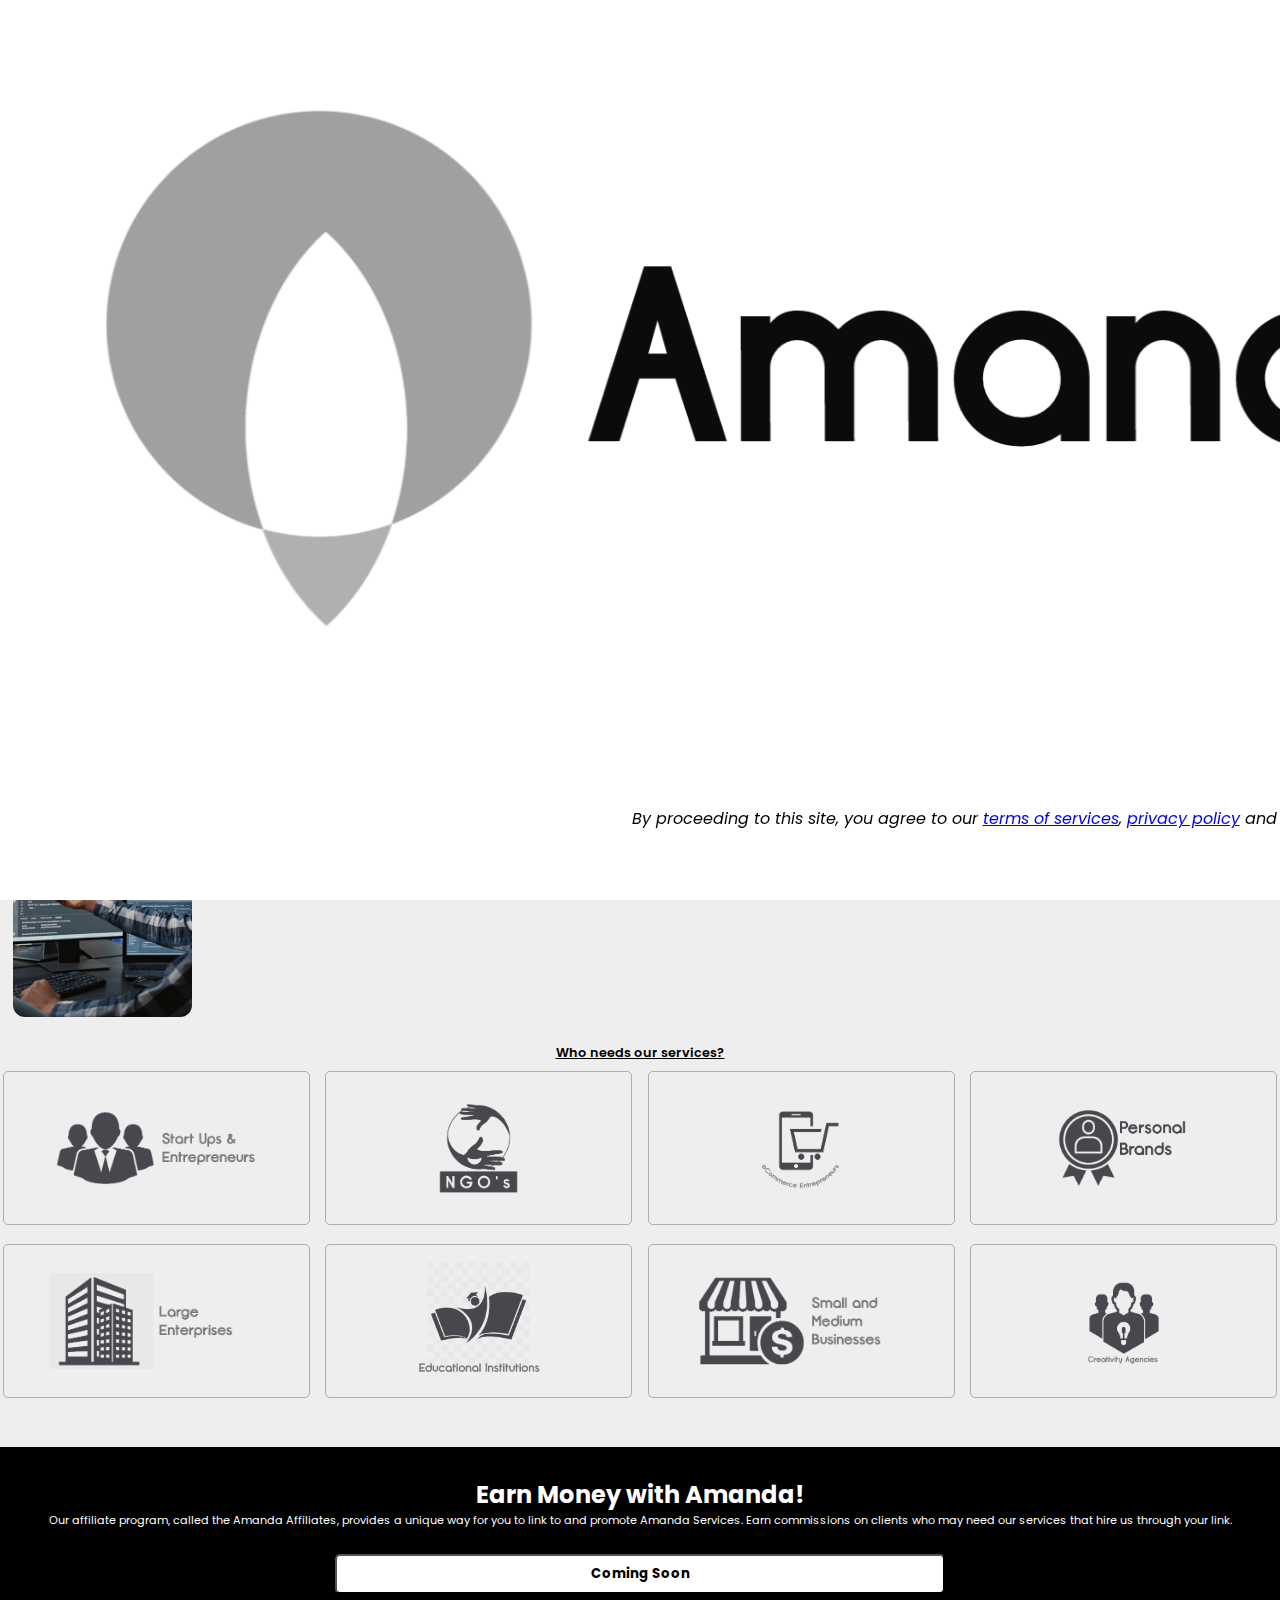
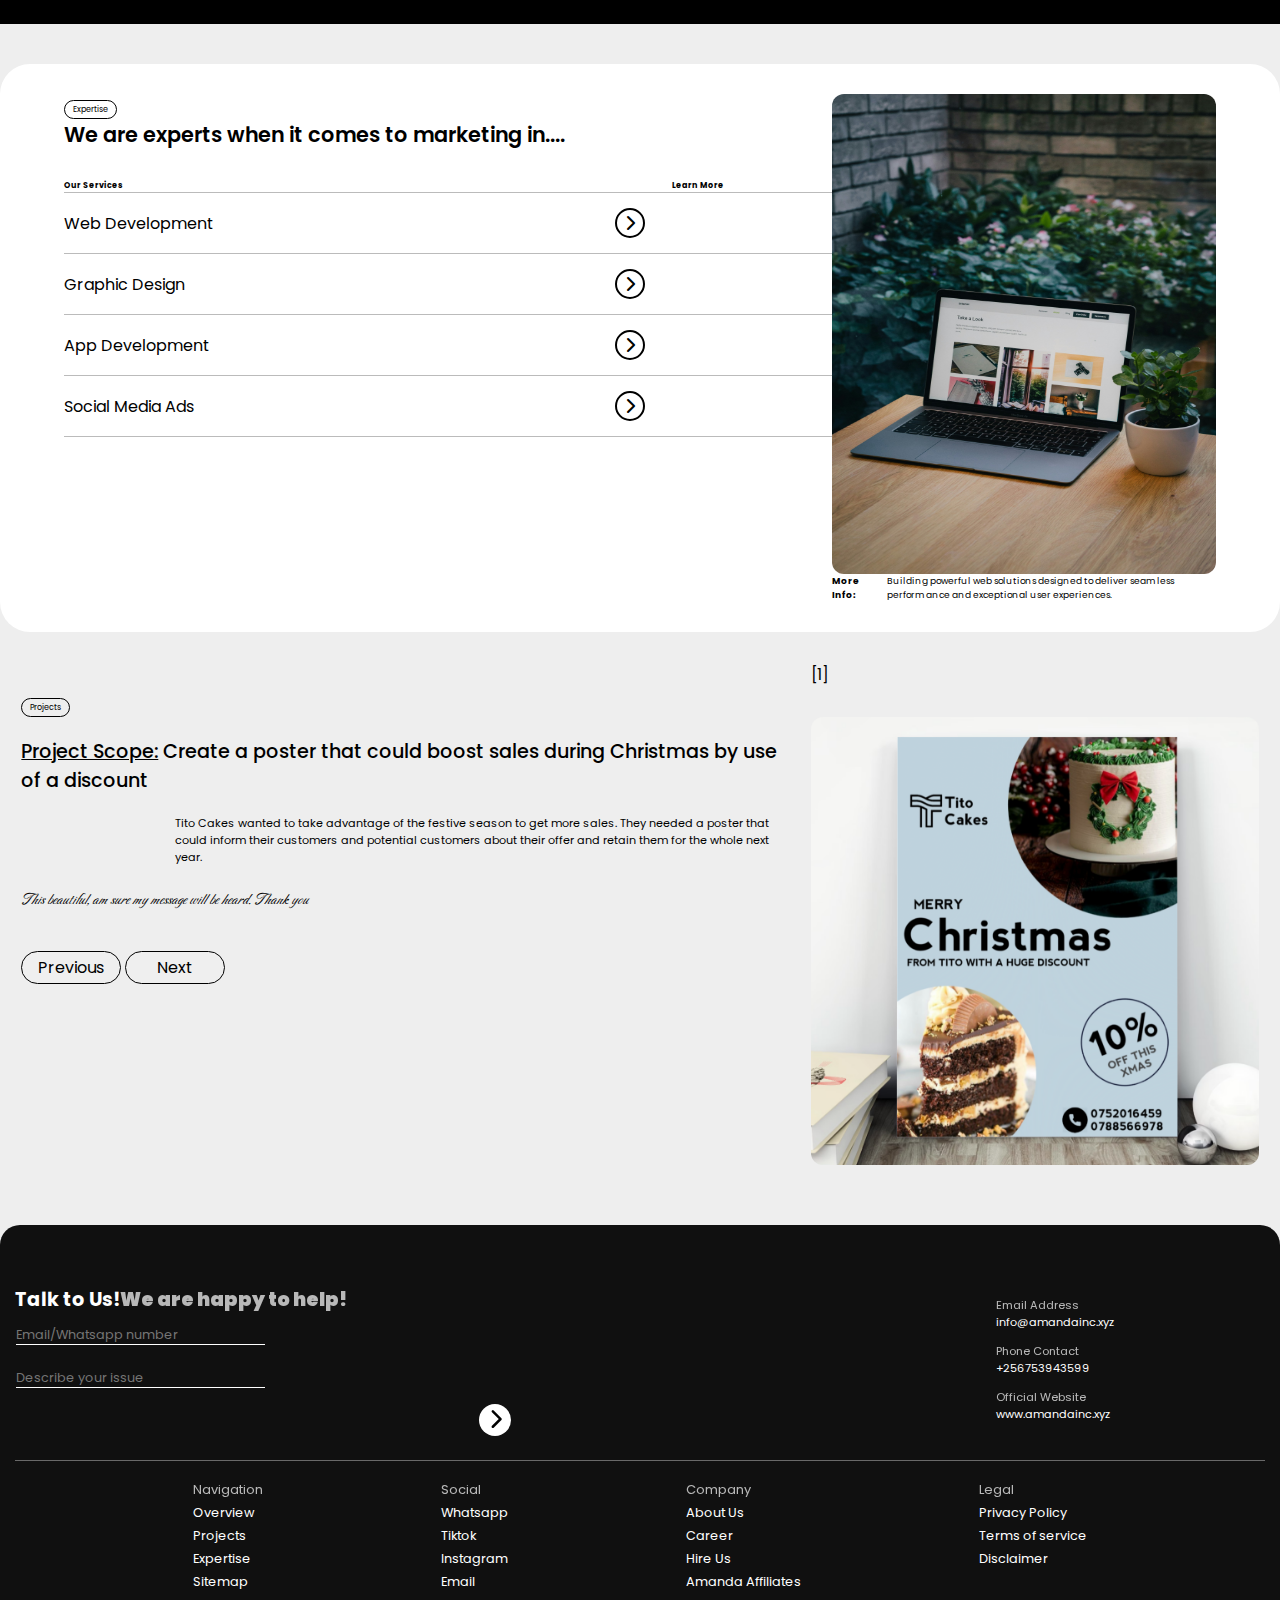
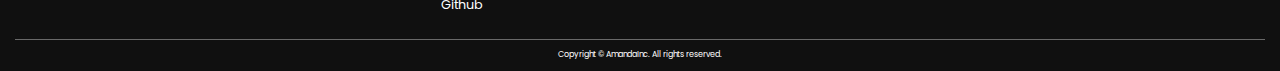
<file: index.html>
<!DOCTYPE html>
<html lang="en">
<head>
  <meta charset="UTF-8">
  <meta http-equiv="X-UA-Compatible" content="IE=Edge">
  <meta name="viewport" content="width=device-width, initial-scale=1">
    <title>Amanda Inc, Amanda Incorporation, Amanda Web developers</title>
 <link rel="canonical" href="https://amandainc.xyz">
   <meta name="description" content="Amanda Inc. is a leading website development agency specializes in crafting custom software, graphics, and innovative solutions tailored to businesses">
 
  <meta name="keywords" content="What is web development, web development, app development, graphics design, uganda, near me, website designer, website developer, website, application, graphics, web agency, seo company, ">
 
  <meta property="og:title" content="Amanda Inc." />
 
<meta property="og:type" content="web development agency " />
 
<meta property="og:url" content="https://amandainc.xyz" />
 
<meta property="og:image" content="https://amandainc.xyz/logo.png" />
 
<meta property="og:description"  content="Amanda Inc. is a leading website development agency that transforms ideas into impactful digital experiences. We specialize in crafting custom websites, e-commerce platforms, and innovative solutions tailored to businesses" />
 
<meta property="og:determiner" content="" />
 
<meta property="og:locale" content="en_UG" />
 
<meta property="og:locale:alternate" content="en_US" />
 
<meta property="og:locale:alternate" content="en_TZ" />
 
<meta property="og:site_name" content="Amanda Inc" />
 
<link rel="apple-touch-icon" sizes="180x180" href="/images/favicon/apple-touch-icon.png">
 
<link rel="icon" type="image/png" sizes="32x32" href="/images/favicon/favicon-32x32.png">
 
<link rel="icon" type="image/png" sizes="16x16" href="/images/favicon/favicon-16x16.png">
 
<link rel="manifest" href="/images/favicon/site.webmanifest">
 
  <link rel="stylesheet" href="https://cdnjs.cloudflare.com/ajax/libs/font-awesome/6.0.0-beta3/css/all.min.css">
  <link rel="stylesheet" href="style.css">
</head>

<body>
   <nav>
        <img src="logo.png" alt="Logo">
      <div class="right">
       <a href="#ov">Overview</a>
       <a href="#expert">Expertise</a>
       <a href="#projects">Projects</a>
       
       <button onclick="window.location.href ='hireus/index.html'">Hire Us</button>
     </div>
   </nav> 
   
   <div class="first">
     <div class="left">
       <div class="image">
         <img src="images/bm1.jpg" style="--l:0" alt="Business man">
         <img src="images/bm2.jpg" style="--l:-15px" alt="business man">
         <img src="images/bm3.jpg" style="--l:-15px" alt="business man">
       </div>
       <p>We are Amanda — a team of passionate designers specializing in innovative software solutions and graphics that boost sales and drive business growth.</p>
     </div>
     <h1>Builders of the best digital solutions for your business.</h1>
   </div>
   
   <div class="hic">
     <div class="am">
       <img src="logo.png" id="lo" alt="AmandaInc Logo">
     </div>
     <img src="images/hero.jpeg" alt="Hero images" class="hero-img">
   </div>
   
   <section class="overview" id="overview">
     <div class="left">
       <span class="ni" id="ov">Overview</span>
       <img src="images/u30.jpeg" class="t" alt="AmandaInc">
       <h3>Amanda Inc. transforms strategic ideas into impactful digital experiences.</h3>
     </div>
     <div class="right">
       <h3>Amanda Inc. transforms strategic ideas into impactful digital experiences.</h3>
       <p>Amanda Inc. is a leading website development agency that transforms ideas into impactful digital experiences. We specialize in crafting custom websites, e-commerce platforms, graphics, marketing campaigns and innovative solutions tailored to businesses. <br><br> Our team blends creativity with cutting-edge technology to deliver user-friendly, high-performing websites that help brands succeed in the digital world. With creativity and art at hand, curative graphics for your business are rest assured to champion your business goals and customer communication</p>
     </div>
     <a href="success.html" style="display: none;"></a>
     <a href="success.html" style="display: none;"></a>

   </section>
   
   <div class="wnu">
     <h2>Who needs our services?</h2>
     <div class="con">
       <div class="item">
         <img src="images/wnu1.PNG" alt="Start Ups and Entrepreneurs">
       </div>
              <div class="item iy">
         <img src="images/wnu8.PNG" alt="NGOs">
       </div>
       <div class="iy item">
         <img src="images/wnu2.PNG" alt="eCommerce Entrepreneurs">
       </div>
       <div class="item i">
         <img src="images/wnu3.PNG" alt="Personal Brands">
       </div>
       <div class="item">
         <img src="images/wnu4.PNG" alt="Large Entreprises">
       </div>
       <div class="item i">
         <img src="images/wnu5.PNG" alt="Educational Institutions">
       </div>
       <div class="item">
         <img src="images/wnu6.PNG" alt="Small and Medium Businesses">
       </div>
       <div class="item iy">
         <img src="images/wnu7.PNG" alt="Creativity Agencies">
       </div>

     </div>
   </div>
   
   <div class="ad" id="ad">
     <h2>Earn Money with Amanda!</h2>
     <p>Our affiliate program, called the Amanda Affiliates, provides a unique way for you to link to and promote Amanda Services. Earn commissions on clients who may need our services that hire us through your link.</p>
     <button>Coming Soon</button>
   </div>
   <style>
     .ad{
       background: black;
       color: white;
       padding: 30px;
       text-align: center;
       margin-block: 40px;
     }
     .ad p{
       font-size: .7em;
     }
     .ad button{
       width: 50%;
       padding-block: 8px;
       border-radius: 5px;
       background: white;
       margin-top: 25px;
       font-weight: bold;
       color: black;
     }
   </style>
   
   <section class="services" id="expert">
    <div class="left">
     <span class="ni">Expertise</span>
     <h3>We are experts when it comes to marketing in....</h3>
     <table>
       <thead>
         <th>Our Services</th>
         <th>Learn More</th>
       </thead>
       <tr onclick="shift('w')">
         <td>Web Development</td>
         <td><i class="fa fa-chevron-right"></i></td>
       </tr>
       <tr onclick="shift('g')" style="padding-block: 30px;">
         <td>Graphic Design</td>
         <td><i class="fa fa-chevron-right"></i></td>
       </tr>
       <tr onclick="shift('a')">
         <td>App Development</td>
         <td><i class="fa fa-chevron-right"></i></td>
       </tr>
       <tr onclick="shift('o')">
         <td>Social Media Ads</td>
         <td><i class="fa fa-chevron-right"></i></td>
       </tr>
     </table>
    </div>
    <div class="right">
      <img id="viewport" class="t" src="images/web.jpg" alt="Website development">
      <div>
        <b>More Info:</b>
        <p id="ip">Building powerful web solutions designed to deliver seamless performance and exceptional user experiences.</p>
      </div>
    </div>
   </section>
   
   
   <section class="pp" id="projects">
     <div class="left">
       <span class="ni">Projects</span>
       
       <h3 id="ps"><u>Project Scope:</u> Create a poster that could boost sales during Christmas by use of a discount</h3>
       <p id="des">Tito Cakes wanted to take advantage of the festive season to get more sales. They needed a poster that could inform their customers and potential customers about their offer and retain them for the whole next year.</p>
       <i id="tes">This beautiful, am sure my message will be heard. Thank you</i>
        <div>
         <button class="ni" onclick="fillPP('b')">Previous</button>
         <button class="ni" onclick="fillPP('f')">Next</button>
        </div>
     </div>
     <div class="right">
       <span id="id">[1]</span>
       <span class="ni">Projects</span>
       <img id="imgP" src="images/pp1.PNG" class="t" alt="Tito Cakes Poster by AmandaInc">
       <div>
         <button class="ni" onclick="fillPP('b')">Previous</button>
         <button class="ni" onclick="fillPP('f')">Next</button>
       </div>
     </div>
   </section>
   
   
   <footer>
     <div class="f_first" id="contact">
      <form action="https://formsubmit.co/info@amandainc.xyz" method="POST">
       <h3>Talk to Us!<b>We are happy to help!</b></h3>
       <input type="hidden" name="_next" value="https://amandainc2024.github.io/Amanda/success.html" id="next">
       <input type="hidden" name="_captcha" value="false">
       <input type="hidden" name="_template" value="table">
       <input type="text" placeholder="Email/Whatsapp number" name="Replyto">
       <input type="text" placeholder="Describe your issue" name="Message">
       <br><button type="submit"> <i class="fa fa-chevron-right"></i></button>
      </form>
      <div class="inf">
        <div class="item">
          <span>Email Address</span>
          <b>info@amandainc.xyz</b>
        </div>
        <div class="item">
          <span>Phone Contact</span>
          <b>+256753943599</b>
        </div>
        <div class="item">
          <span>Official Website</span>
          <b>www.amandainc.xyz</b>
        </div>
      </div>
     </div>
     
     
     <div class="sec">
       
       <div>
         <span>Navigation</span>
         <a href="#ov">Overview</a>
         <a href="#projects">Projects</a>
         <a href="#expert">Expertise</a>
         <a href="sitemap.xml">Sitemap</a>
       </div>
       <div class="social">
         <span>Social</span>
         <a href="https://wa.me/256753943599"><i class="fa-brands fa-whatsapp"></i>Whatsapp</a>
         <a href="https://tiktok.com/@amanda.inc"><i class="fa-brands fa-tiktok"></i>Tiktok</a>
         <a href="https://www.instagram.com/amandainc2004/"><i class="fa-brands fa-instagram"></i>Instagram</a>
         <a href="mailto: info@amandainc.xyz"><i class="fa fa-envelope"></i>Email</a>
         <a href="https://github.com/amandainc2024"><i class="fa-brands fa-github"></i>Github</a>
       </div>
       <div>
         <span>Company</span>
         <a href="#ov">About Us</a>
         <a href="#projects">Career</a>
         <a href="hireus/index.html">Hire Us</a>
         <a href="#ad">Amanda Affiliates</a>
       </div>
       <div>
         <span>Legal</span>
         <a href="legal/privacy.html">Privacy Policy</a>
         <a href="legal/terms.html">Terms of service</a>
         <a href="legal/disclaimer.html">Disclaimer</a>
       </div>
     </div>
     <p>Copyright &copy; <span id="year"></span> AmandaInc. All rights reserved.</p>
   </footer>
   
   
   <div class="splash">
     <img src="logo.png" alt="Amanda Inc Logo">
     <i>By proceeding to this site, you agree to our <a href="legal/terms.html">terms of services</a>, <a href="legal/privacy.html">privacy policy</a> and <a href="legal/disclaimer.html">disclaimer</a>.</i>
   </div>
 
   <script src="main.js"></script>
<script type="application/ld+json">
{
  "@context": "https://schema.org",
  "@type": "Organization",
  "name": "Amanda Inc.",
  "url": "https://www.amandainc.xyz",
  "logo": "https://www.amandainc.xyz/logo.png",
  "description": "Amanda Inc. is a web development and digital solutions company based in East Africa.",
  "sameAs": [
    "https://wa.me/256753943599",
    "https://tiktok.com/@amanda.inc",
    "https://www.instagram.com/amandainc2004/",
    "https://github.com/amandainc2024"
  ],
  "contactPoint": {
    "@type": "ContactPoint",
    "telephone": "+256753943599",
    "contactType": "Customer Service",
    "areaServed": "UG",
    "availableLanguage": "English"
  }
}
</script>

</body>
</html>
</file>
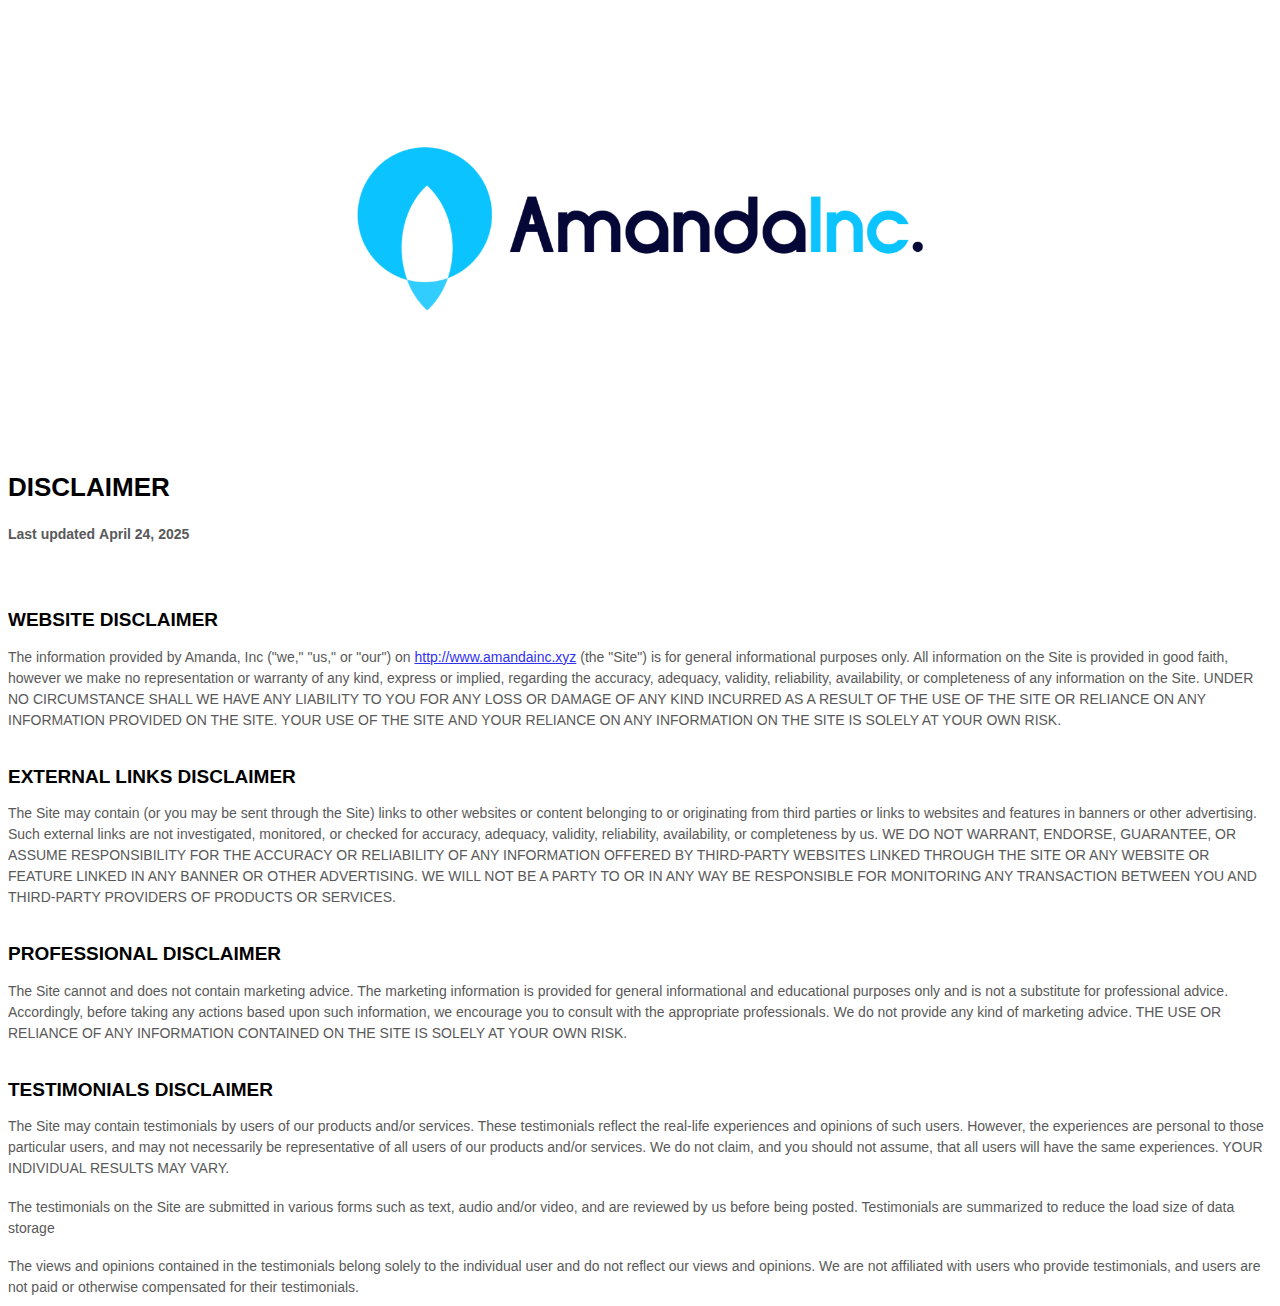
<file: legal/disclaimer.html>
<html>
<head>
 <meta charset="UTF-8">
 <meta name="viewport" content="width=device-width, initial-scale=1.0">
 <meta http-equiv="X-UA-Compatible" content="ie=edge">
 <title>Disclaimer</title>
</head>
<body>
 
      <style>
  [data-custom-class='body'], [data-custom-class='body'] * {
          background: transparent !important;
        }
[data-custom-class='title'], [data-custom-class='title'] * {
          font-family: Arial !important;
font-size: 26px !important;
color: #000000 !important;
        }
[data-custom-class='subtitle'], [data-custom-class='subtitle'] * {
          font-family: Arial !important;
color: #595959 !important;
font-size: 14px !important;
        }
[data-custom-class='heading_1'], [data-custom-class='heading_1'] * {
          font-family: Arial !important;
font-size: 19px !important;
color: #000000 !important;
        }
[data-custom-class='heading_2'], [data-custom-class='heading_2'] * {
          font-family: Arial !important;
font-size: 17px !important;
color: #000000 !important;
        }
[data-custom-class='body_text'], [data-custom-class='body_text'] * {
          color: #595959 !important;
font-size: 14px !important;
font-family: Arial !important;
        }
[data-custom-class='link'], [data-custom-class='link'] * {
          color: #3030F1 !important;
font-size: 14px !important;
font-family: Arial !important;
word-break: break-word !important;
        }
        
        img{
         margin: 10% 25%;
        }
</style>
      <img src="../logo.png" style="margin: 10% 25%;" width="50%">
      <div data-custom-class="body">
      <div><div align="center" class="MsoNormal" data-custom-class="title" style="text-align: left; line-height: 1.5;"><a name="_4r5vko5di6yg"></a><strong><span style="line-height: 150%; font-size: 26px;"><h1>DISCLAIMER</h1></span></strong></div><div align="center" class="MsoNormal" style="text-align:center;line-height:150%;"><a name="_l2jmcqu2bv4x"></a></div><div align="center" class="MsoNormal" data-custom-class="subtitle" style="text-align: left; line-height: 150%;"><span style="color: rgb(127,127,127); font-size: 15px; text-align: justify;"><strong>Last updated </strong><bdt class="block-container question question-in-editor" data-id="f06b270d-4b70-bc53-bef4-2d8996dff70b" data-type="question"><strong>April 24, 2025</strong></bdt></span></div><div class="MsoNormal" style="text-align: justify; line-height: 1.5;"><br></div><div class="MsoNormal" style="text-align: justify; line-height: 1.5;"><br></div><div class="MsoNormal" data-custom-class="heading_1"><a name="_xs0r05tcjblb"></a><strong><span style="line-height: 115%; font-size: 19px;"><h2>WEBSITE DISCLAIMER</h2></span></strong></div></div><div><div class="MsoNormal" data-custom-class="body_text" style="line-height: 1.5;"><span style="color: rgb(89, 89, 89); font-size: 15px;">The information provided by <bdt class="block-container question question-in-editor" data-id="1e91c6ac-db3b-ab40-09dc-333e7d471e6c" data-type="question">Amanda, Inc</bdt> (<bdt class="block-component"></bdt>"we," "us," or "our"<bdt class="statement-end-if-in-editor"></bdt>) on <bdt class="block-component"></bdt><span style="color: rgb(0, 58, 250);"><bdt class="question"><a href="http://www.amandainc.xyz" target="_blank" data-custom-class="link">http://www.amandainc.xyz</a></bdt></span> (the <bdt class="block-component"></bdt>"Site"<bdt class="statement-end-if-in-editor"></bdt>)<bdt class="block-component"></bdt> </bdt>is for general informational purposes only. All information on <span style="color: rgb(89, 89, 89); font-size: 15px;"><bdt class="block-component"></bdt>the Site<bdt class="block-component"></bdt></bdt> </span>is provided in good faith, however we make no representation or warranty of any kind, express or implied, regarding the accuracy, adequacy, validity, reliability, availability, or completeness of any information on <span style="color: rgb(89, 89, 89); font-size: 15px;"><span style="color: rgb(89, 89, 89); font-size: 15px;"><bdt class="block-component"></bdt>the Site<bdt class="block-component"></bdt></bdt></span></span>. UNDER NO CIRCUMSTANCE SHALL WE HAVE ANY LIABILITY TO YOU FOR ANY LOSS OR DAMAGE OF ANY KIND INCURRED AS A RESULT OF THE USE OF <span style="color: rgb(89, 89, 89); font-size: 15px;"><span style="color: rgb(89, 89, 89); font-size: 15px;"><bdt class="block-component"></bdt>THE SITE<bdt class="block-component"></bdt></bdt></span> </span>OR RELIANCE ON ANY INFORMATION PROVIDED ON <span style="color: rgb(89, 89, 89); font-size: 15px;"><span style="color: rgb(89, 89, 89); font-size: 15px;"><span style="color: rgb(89, 89, 89); font-size: 15px;"><bdt class="block-component"></bdt>THE SITE<bdt class="block-component"></bdt></bdt></span></span></span>. YOUR USE OF <span style="color: rgb(89, 89, 89); font-size: 15px;"><span style="color: rgb(89, 89, 89); font-size: 15px;"><span style="color: rgb(89, 89, 89); font-size: 15px;"><bdt class="block-component"></bdt>THE SITE<bdt class="block-component"></bdt></bdt></span></span> </span>AND YOUR RELIANCE ON ANY INFORMATION ON <span style="color: rgb(89, 89, 89); font-size: 15px;"><span style="color: rgb(89, 89, 89); font-size: 15px;"><span style="color: rgb(89, 89, 89); font-size: 15px;"><bdt class="block-component"></bdt>THE SITE<bdt class="block-component"></bdt></bdt> </span></span></span>IS SOLELY AT YOUR OWN RISK.</span></div></div><div style="line-height: 1.2;"><br></div><div><div class="MsoNormal"><a name="_x1u8x12nt00e"></a></div><bdt class="block-container if" data-type="if" id="25d6783f-eaa7-3465-7bd8-31e107cc0931"><bdt data-type="conditional-block"><bdt class="block-component" data-record-question-key="external_disclaimer_option" data-type="statement"></bdt> <bdt data-type="body"><div class="MsoNormal" data-custom-class="heading_1"><strong><span style="line-height: 115%; font-size: 19px;"><h2>EXTERNAL LINKS
DISCLAIMER</h2></span></strong></div></bdt></bdt></bdt></div><div><bdt class="block-container if" data-type="if"><bdt data-type="conditional-block"><bdt data-type="body"><div class="MsoNormal" data-custom-class="body_text" style="line-height: 1.5;"><span style="color: rgb(89, 89, 89); font-size: 15px;"><span style="color: rgb(89, 89, 89); font-size: 15px;"><bdt class="block-component"></bdt>The Site<bdt class="block-component"></bdt></bdt></span></span><span style="font-size: 15px;"><span style="color: rgb(89, 89, 89);"> may contain (or you may be sent through <span style="color: rgb(89, 89, 89); font-size: 15px;"><span style="color: rgb(89, 89, 89); font-size: 15px;"><bdt class="block-component"></bdt>the Site<bdt class="block-component"></bdt></bdt></span></span>) links</span> </span><span style="color: rgb(89, 89, 89); font-size: 15px;">to other
websites or content belonging to or originating from third parties or links to
websites and features in banners or other advertising. Such external links are
not investigated, monitored, or checked for accuracy, adequacy, validity, reliability,
availability, or completeness by us. WE DO NOT WARRANT, ENDORSE, GUARANTEE, OR
ASSUME RESPONSIBILITY FOR THE ACCURACY OR RELIABILITY OF ANY INFORMATION
OFFERED BY THIRD-PARTY WEBSITES LINKED THROUGH THE SITE OR ANY WEBSITE OR
FEATURE LINKED IN ANY BANNER OR OTHER ADVERTISING. WE WILL NOT BE A PARTY TO OR
IN ANY WAY BE RESPONSIBLE FOR MONITORING ANY TRANSACTION BETWEEN YOU AND THIRD-PARTY PROVIDERS OF PRODUCTS OR SERVICES.</span></div></bdt></bdt></bdt></div><div style="line-height: 1.2;"><br></div><div><bdt class="block-container if" data-type="if"><bdt class="statement-end-if-in-editor" data-type="close"></bdt></bdt><div class="MsoNormal"><a name="_wfmrqujylbbj"></a></div><bdt class="block-container if" data-type="if" id="098cd9ba-027e-0afb-ec22-41e16cb68d79"><bdt data-type="conditional-block"><bdt class="block-component" data-record-question-key="professional_disclaimer_option" data-type="statement"></bdt> <bdt data-type="body"><div class="MsoNormal" data-custom-class="heading_1"><strong><span style="line-height: 115%; font-size: 19px;"><h2>PROFESSIONAL DISCLAIMER</h2></span></strong></div></bdt></bdt></bdt></div><div><bdt class="block-container if" data-type="if"><bdt data-type="conditional-block"><bdt data-type="body"><div class="MsoNormal" data-custom-class="body_text" style="line-height: 1.5;"><span style="color: rgb(89, 89, 89); font-size: 15px;"><bdt class="block-component"></bdt>The Site cannot and does not contain <bdt class="block-container question question-in-editor" data-id="7744aaea-18c2-bcb8-7b80-f395643dfc29" data-type="question">marketing </bdt> advice. The <bdt class="block-container question question-in-editor" data-id="89301322-2416-ef87-b4e0-ed76500d68ee" data-type="question">marketing </bdt> information is provided for general informational and educational purposes only and is not a substitute for professional advice. Accordingly, before taking any actions based upon such information, we encourage you to consult with the appropriate professionals. We do not provide any kind of <bdt class="block-container question question-in-editor" data-id="019392d9-ec21-89ec-6801-8fc62f11838c" data-type="question">marketing </bdt> advice.<bdt class="statement-end-if-in-editor"></bdt> THE USE OR RELIANCE OF ANY INFORMATION CONTAINED ON <span style="color: rgb(89, 89, 89); font-size: 15px;"><span style="color: rgb(89, 89, 89); font-size: 15px;"><span style="color: rgb(89, 89, 89); font-size: 15px;"><bdt class="block-component"></bdt>THE SITE<bdt class="block-component"></bdt></bdt></span></span></span> IS SOLELY AT YOUR OWN RISK.</span></div></bdt></bdt></bdt></div><div style="line-height: 1.2;"><br></div><div><bdt class="block-container if" data-type="if"><bdt class="statement-end-if-in-editor" data-type="close"></bdt></bdt></div><div><bdt class="block-component"></bdt></bdt><bdt data-type="conditional-block" style="text-align: start;"><bdt data-type="body"><div class="MsoNormal"><bdt class="block-component"></bdt></div></bdt></bdt><bdt data-type="conditional-block" style="text-align: start;"><bdt data-type="body"><div class="MsoNormal" data-custom-class="heading_1" style="text-align: justify;"><strong><span style="line-height: 115%; font-size: 19px;"><h2>TESTIMONIALS DISCLAIMER</h2></span></strong></div></bdt></bdt><bdt class="block-container if" data-type="if"><bdt data-type="conditional-block"><bdt data-type="body"><div class="MsoNormal" data-custom-class="body_text" style="line-height: 1.5;"><span style="color: rgb(89, 89, 89); font-size: 15px;">The Site may contain testimonials by users of our products and/or services. These testimonials reflect the real-life experiences and opinions of such users. However, the experiences are personal to those particular users, and may not necessarily be representative of all users of our products and/or services. We do not claim, and you should not assume, that all users will have the same experiences. YOUR INDIVIDUAL RESULTS MAY VARY.</span></div><span style="font-size: 15px;"><bdt class="block-container if" data-type="if" id="5539609a-e216-2400-82f1-ec43a0715de2"><bdt data-type="conditional-block"><bdt class="block-component" data-record-question-key="testimonial_verbatim_option" data-type="statement"></bdt></bdt></bdt></span></bdt></bdt></bdt></div><div><br></div><div data-custom-class="body_text" style="line-height: 1.5;"><span style="font-size: 15px;">The testimonials on the Site are submitted in various forms such as text, audio and/or video, and are reviewed by us before being posted. <bdt class="question">Testimonials are summarized to reduce the load size of data storage </bdt></span></div><div><span style="font-size: 15px;"><bdt class="else-block"></span></div><div><bdt class="block-container if" data-type="if"><bdt data-type="conditional-block"><bdt data-type="body"><span style="font-size: 15px;"><div class="MsoNormal" data-custom-class="body_text" style="line-height: 1.2;"><br></div><div class="MsoNormal" data-custom-class="body_text" style="line-height: 1.5;"><span style="mso-fareast-font-family:Calibri;color:#595959;mso-themecolor:text1;
mso-themetint:166;">The views and opinions contained in the testimonials belong solely to the individual user and do not reflect our views and opinions. <bdt class="block-container if" data-type="if" id="968284d8-7b78-3905-bba9-bee0bda4363c"><bdt data-type="conditional-block"><bdt class="block-component" data-record-question-key="testimonial_pay_option" data-type="statement"></bdt> <bdt data-type="body"><span style="color: rgb(89, 89, 89); text-align: justify;">We are not affiliated with users who provide testimonials, and users are not paid or otherwise compensated for their testimonials.</span></bdt></bdt></bdt></span></div></span></bdt></bdt></bdt></div><div><bdt class="block-container if" data-type="if"><bdt data-type="conditional-block"><bdt data-type="body"><span style="font-size: 15px;"><div class="MsoNormal" data-custom-class="body_text" style="line-height: 1.5;"><span style="mso-fareast-font-family:Calibri;color:#595959;mso-themecolor:text1;
mso-themetint:166;"><bdt class="block-container if" data-type="if"><bdt class="statement-end-if-in-editor" data-type="close"></bdt></bdt></span></div></span></bdt></bdt></bdt><bdt class="block-container if" data-type="if"><bdt data-type="conditional-block"><bdt data-type="body"><span style="font-size: 15px;"><bdt class="block-container if" data-type="if" id="2345e500-93d5-0a6e-80d8-9a5898fa0997"><bdt data-type="conditional-block"><bdt class="block-component" data-record-question-key="medical_disclaimer_option" data-type="statement"><bdt class="block-container if" data-type="if"><bdt data-type="conditional-block"><bdt data-type="body"><span style="font-size: 15px;"><bdt class="block-container if" data-type="if" id="2345e500-93d5-0a6e-80d8-9a5898fa0997"><bdt class="statement-end-if-in-editor" data-type="close"></bdt></bdt></span></bdt></bdt></bdt></bdt></bdt></span></bdt></bdt></bdt></div><style>
      ul {
        list-style-type: square;
      }
      ul > li > ul {
        list-style-type: circle;
      }
      ul > li > ul > li > ul {
        list-style-type: square;
      }
      ol li {
        font-family: Arial ;
      }
    </style>
      </div>
      </body>
      </html>
</file>
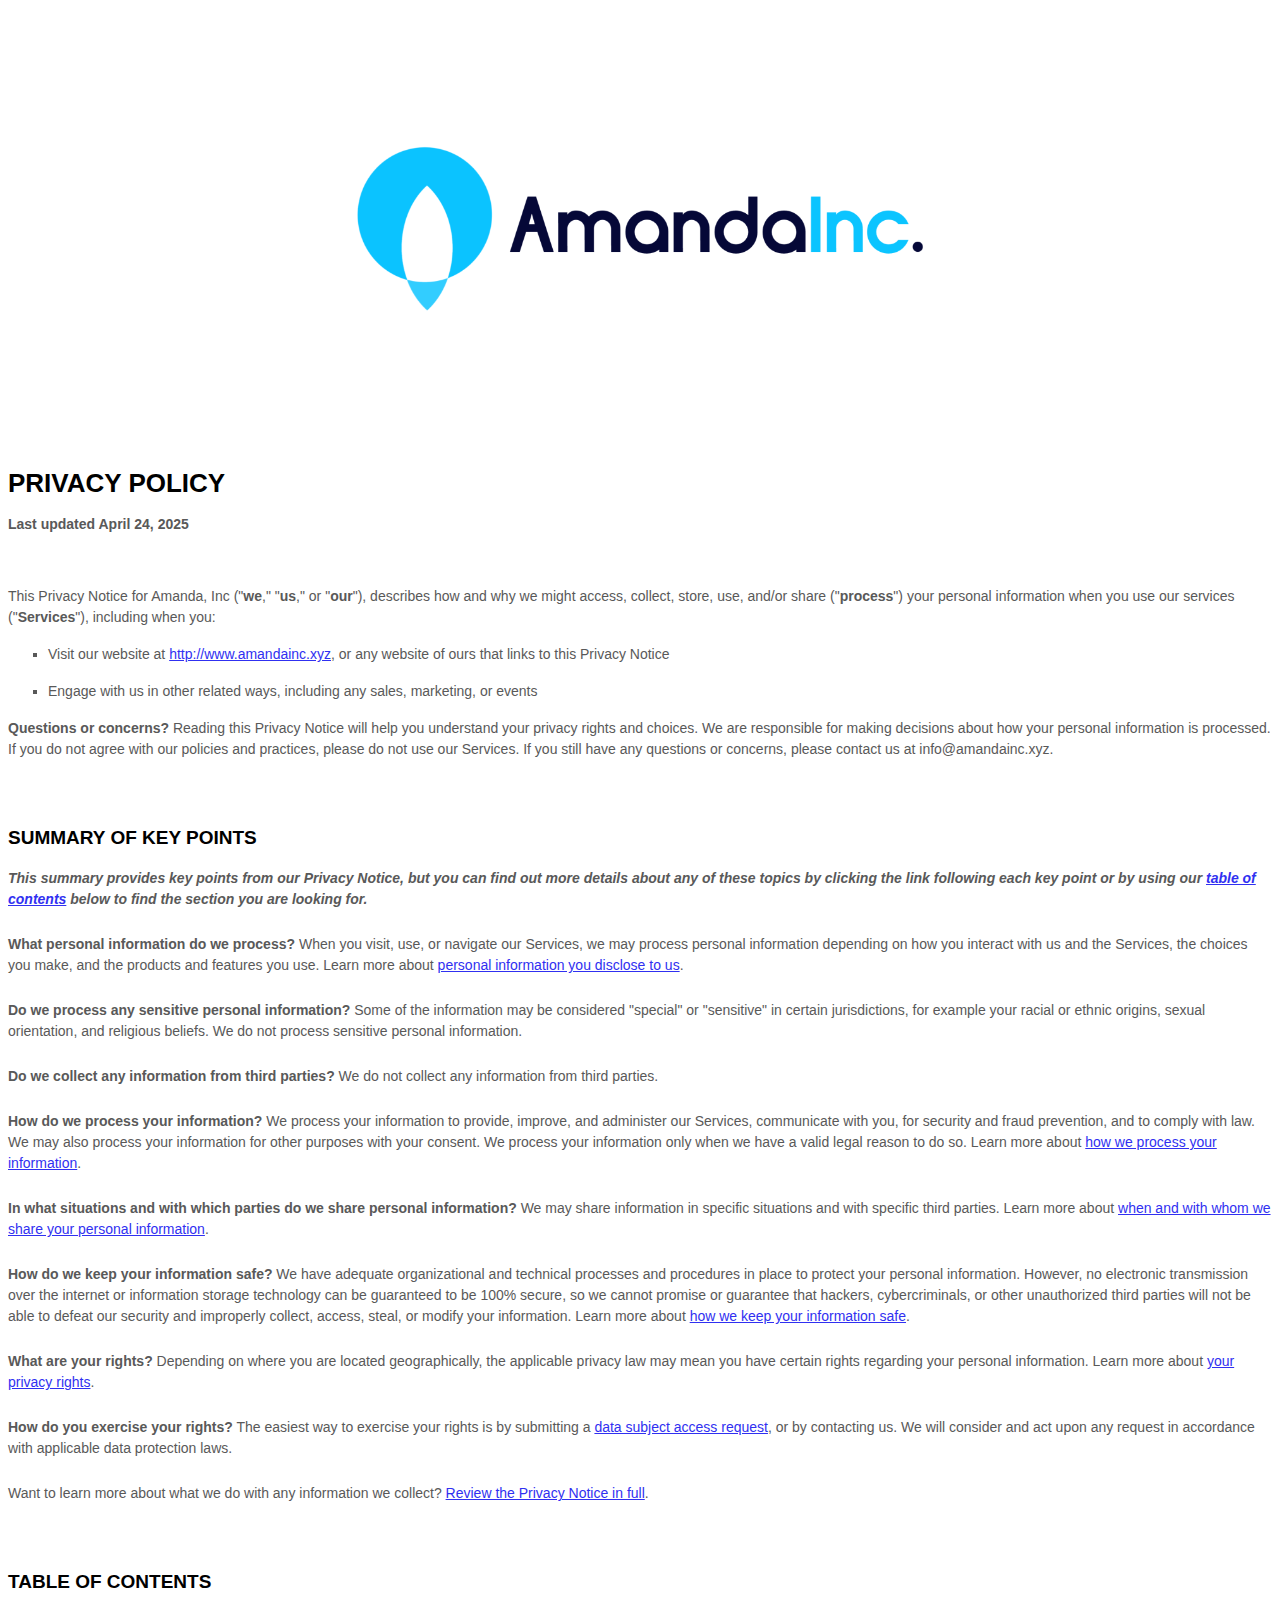
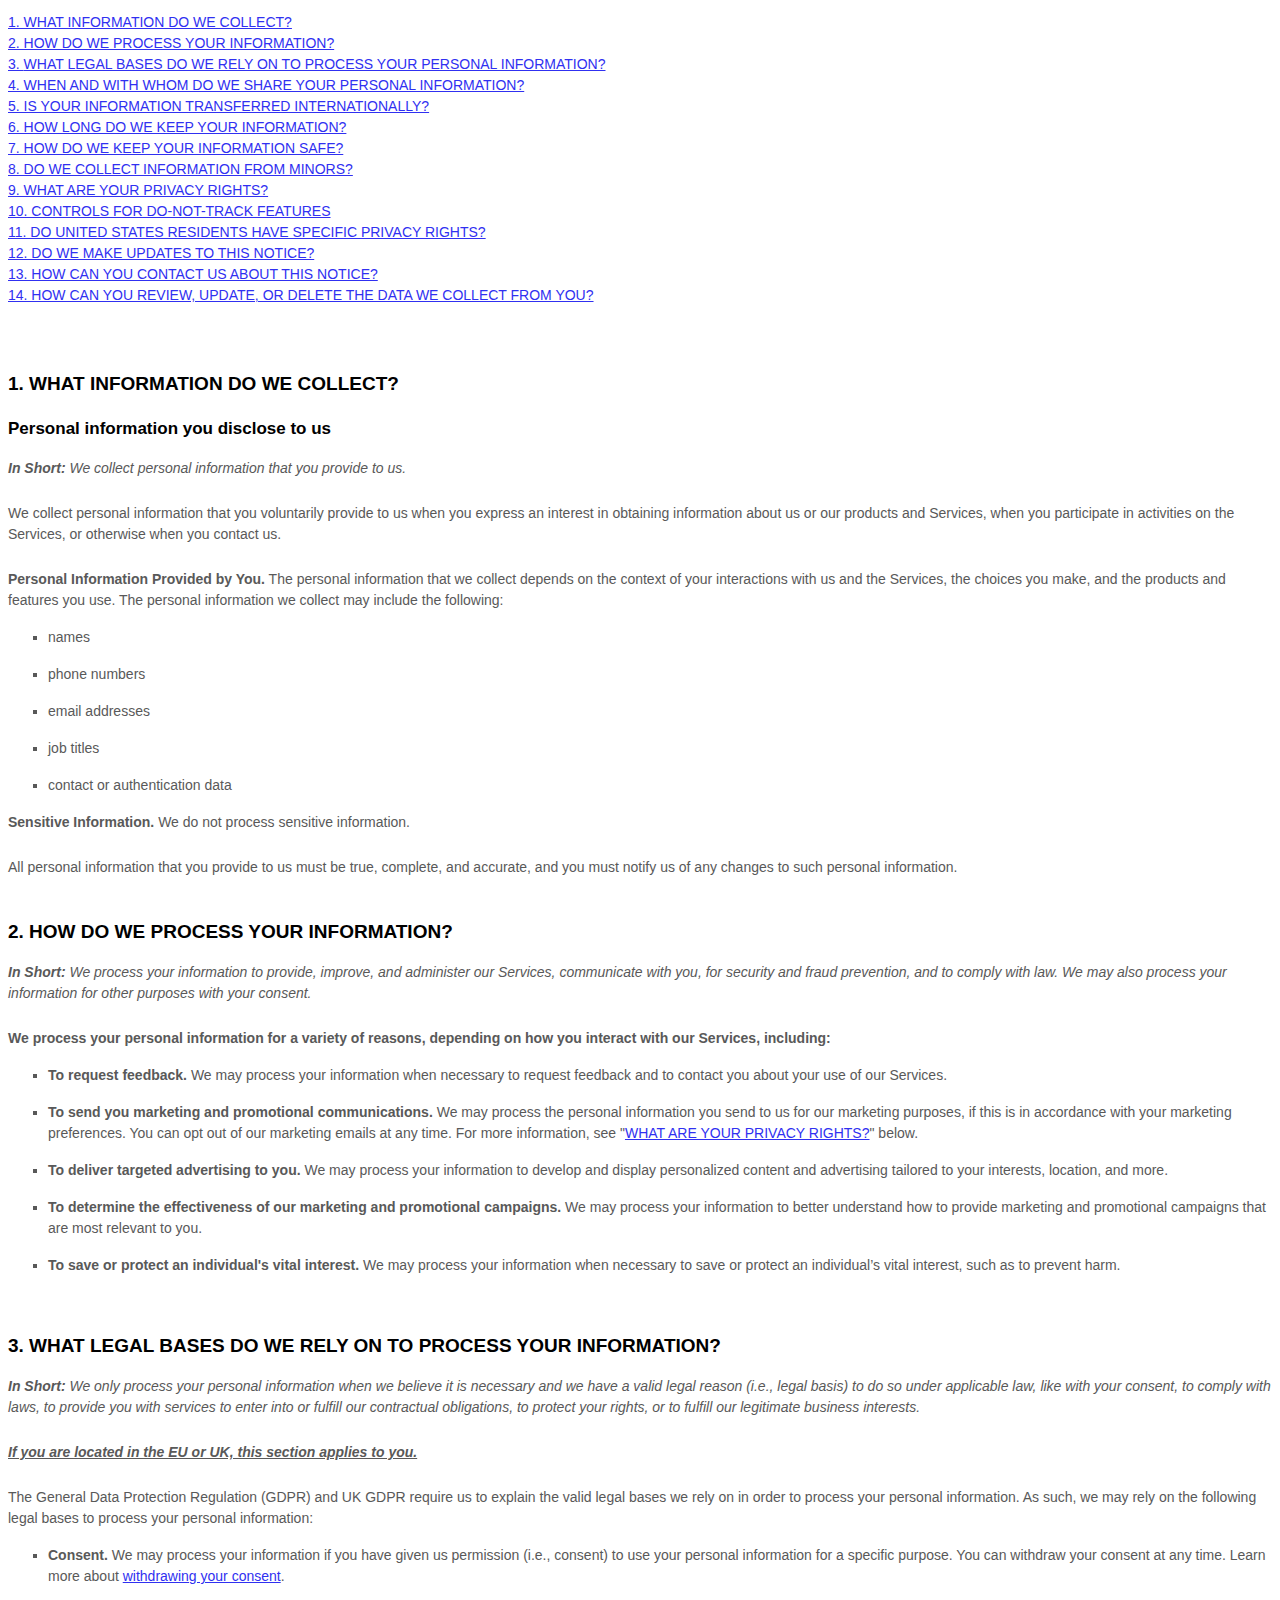
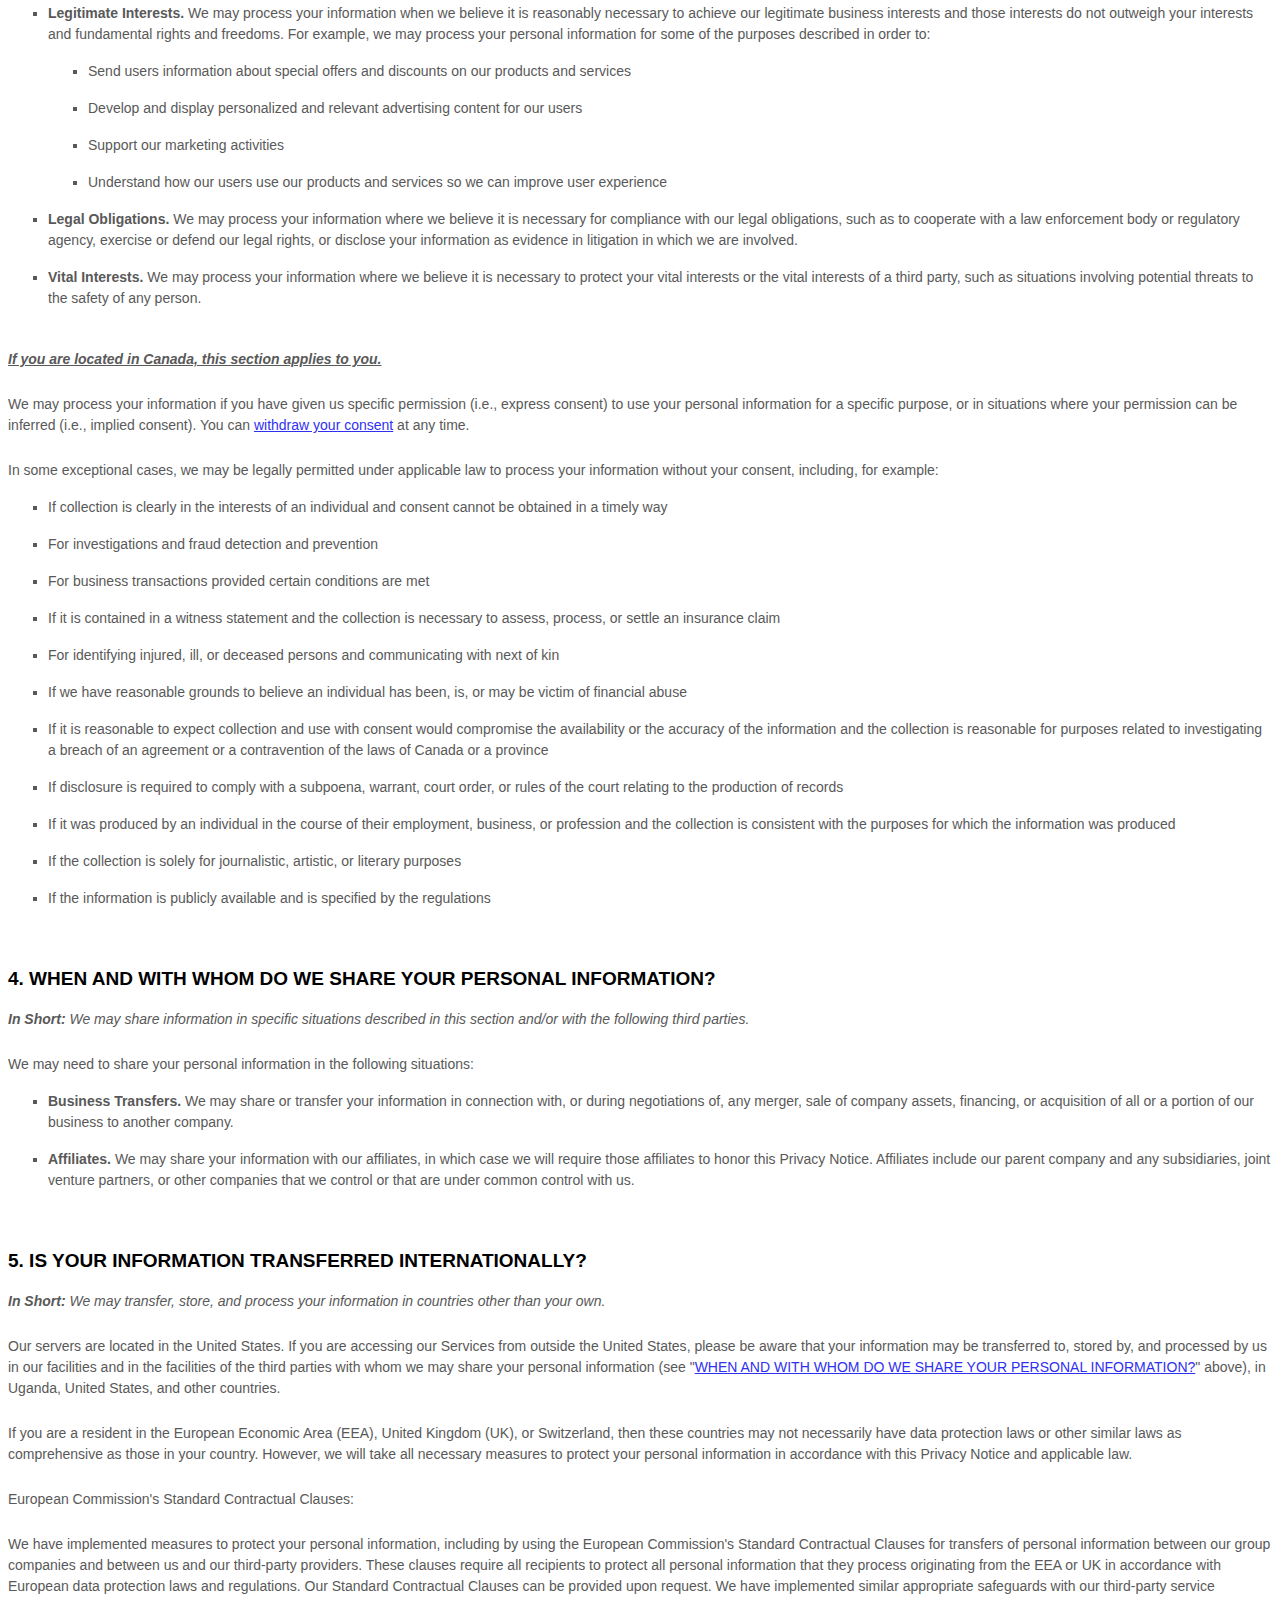
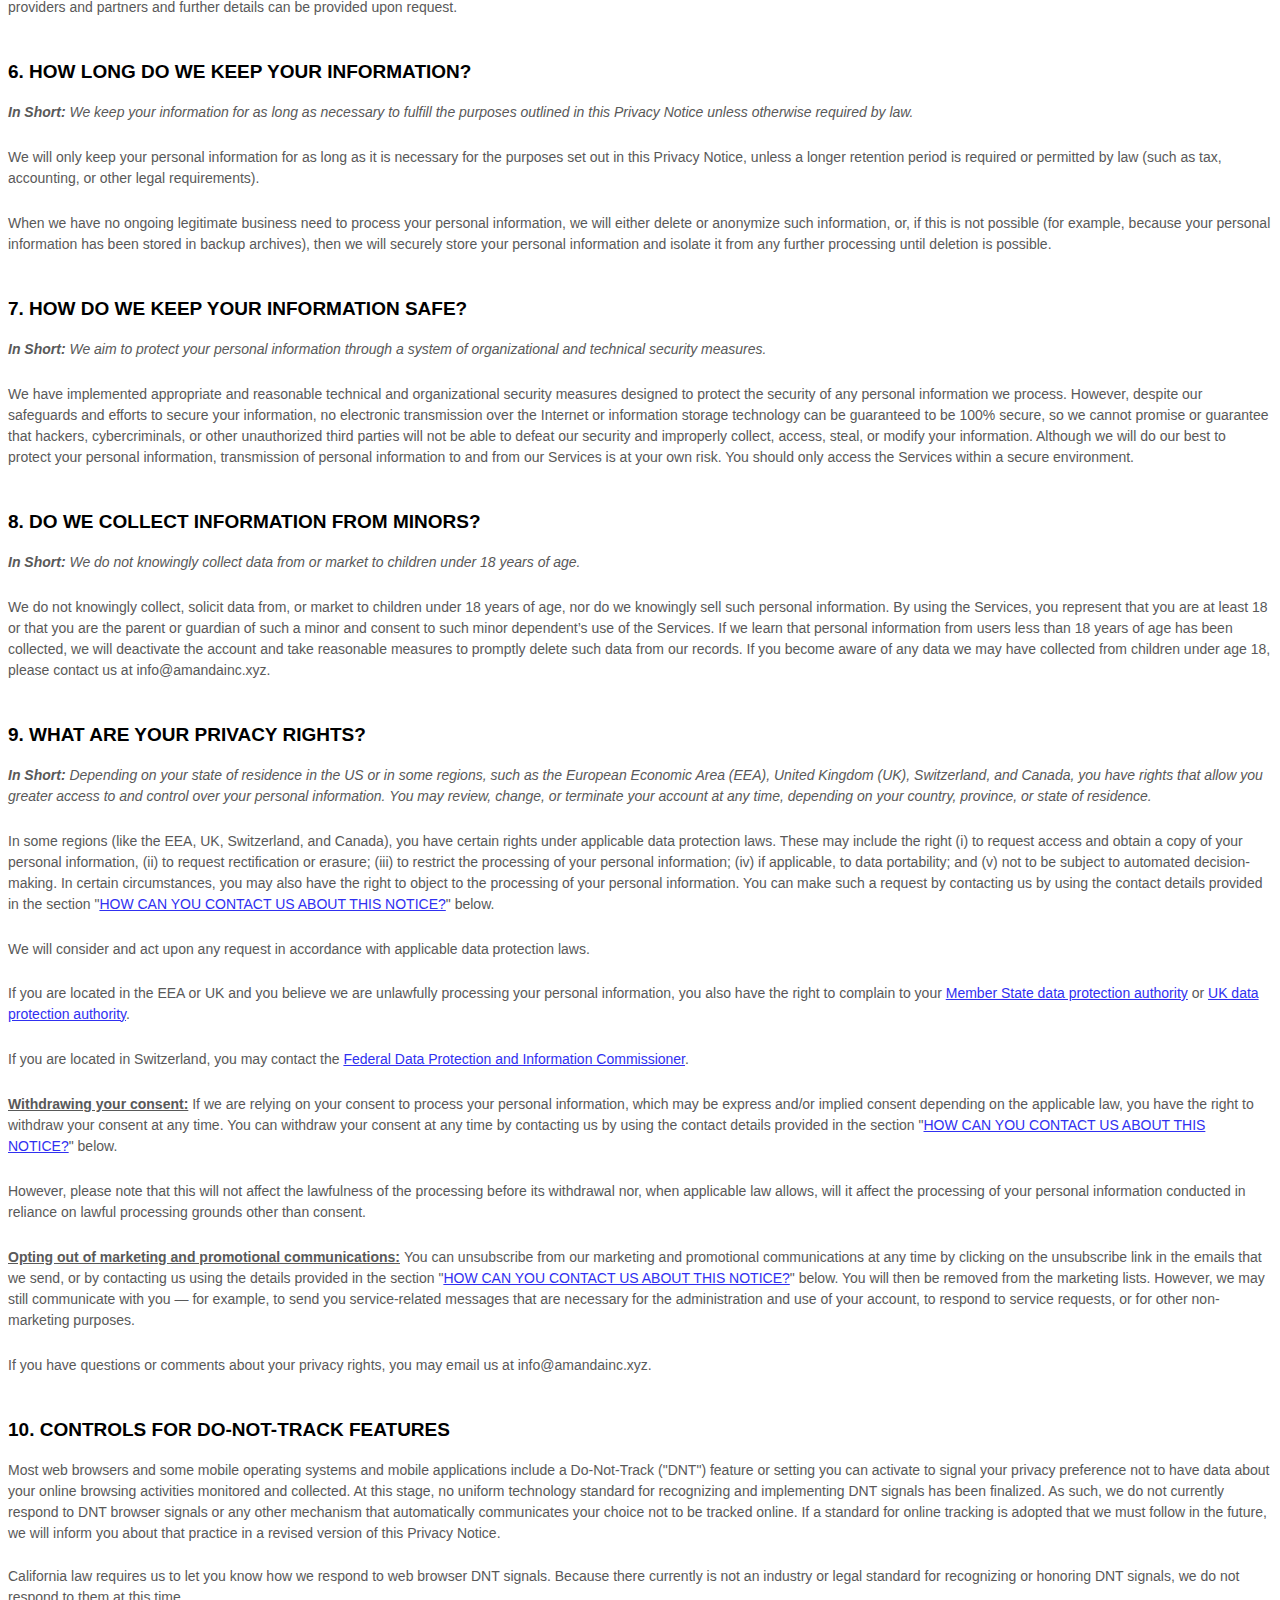
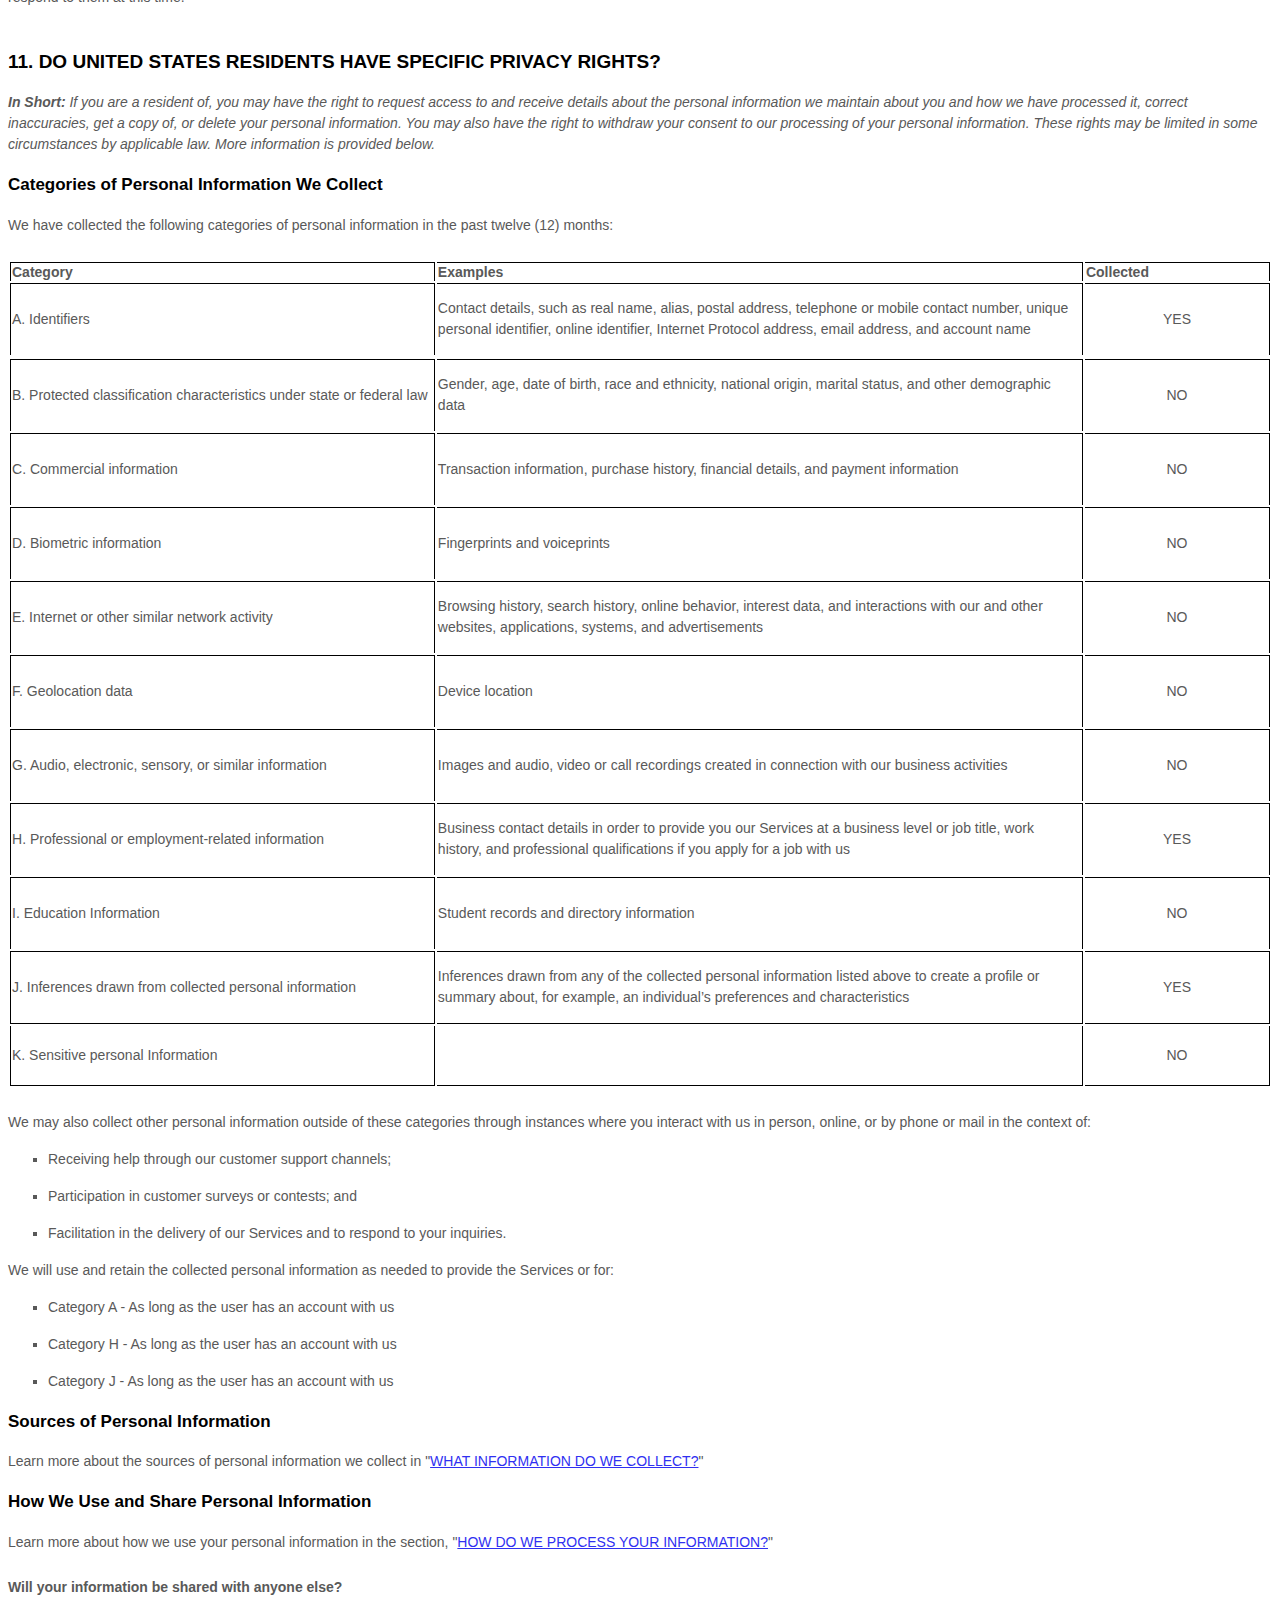
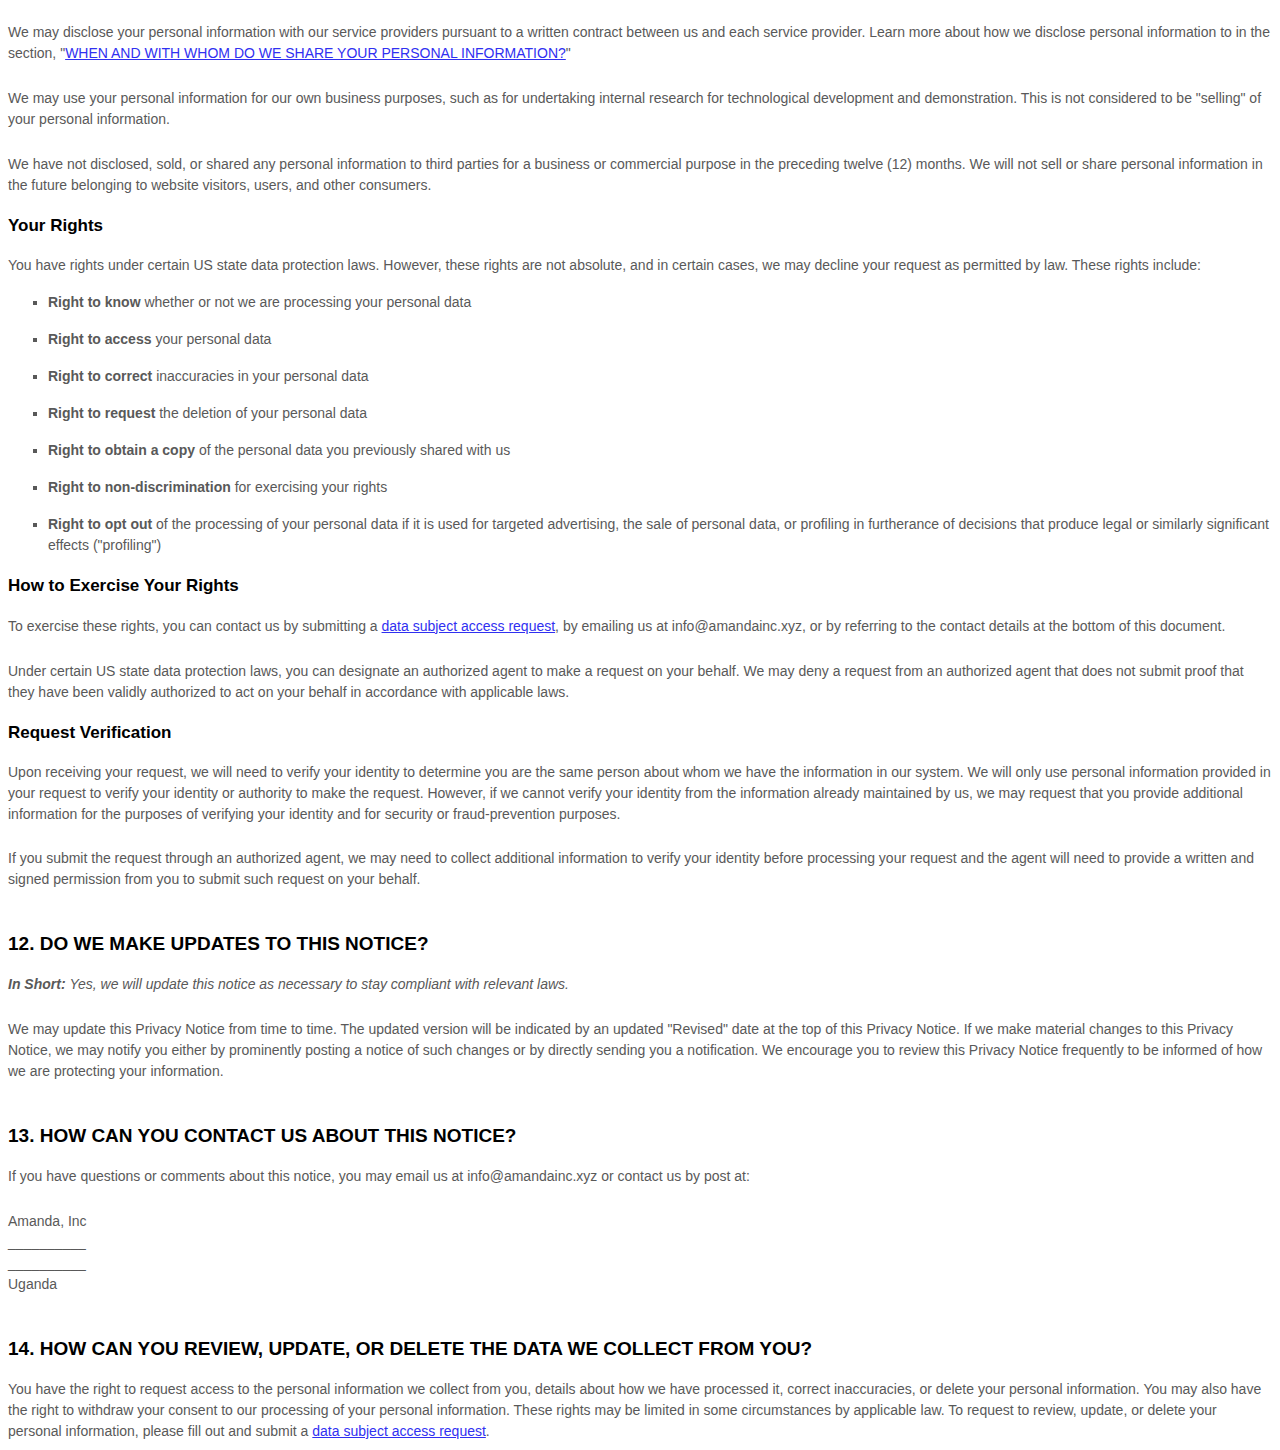
<file: legal/privacy.html>
<html>
<head>
 <meta charset="UTF-8">
 <meta name="viewport" content="width=<device-width></device-width>, initial-scale=1.0">
 <meta http-equiv="X-UA-Compatible" content="ie=edge">
 <title>Privacy Policy</title>
</head>
<body>
 

<style>
  [data-custom-class='body'], [data-custom-class='body'] * {
          background: transparent !important;
        }
[data-custom-class='title'], [data-custom-class='title'] * {
          font-family: Arial !important;
font-size: 26px !important;
color: #000000 !important;
        }
[data-custom-class='subtitle'], [data-custom-class='subtitle'] * {
          font-family: Arial !important;
color: #595959 !important;
font-size: 14px !important;
        }
[data-custom-class='heading_1'], [data-custom-class='heading_1'] * {
          font-family: Arial !important;
font-size: 19px !important;
color: #000000 !important;
        }
[data-custom-class='heading_2'], [data-custom-class='heading_2'] * {
          font-family: Arial !important;
font-size: 17px !important;
color: #000000 !important;
        }
[data-custom-class='body_text'], [data-custom-class='body_text'] * {
          color: #595959 !important;
font-size: 14px !important;
font-family: Arial !important;
        }
[data-custom-class='link'], [data-custom-class='link'] * {
          color: #3030F1 !important;
font-size: 14px !important;
font-family: Arial !important;
word-break: break-word !important;
        }
</style>
      <img src="../logo.png" style="margin: 10% 25%;" width="50%">

      <div data-custom-class="body">
      <div><strong><span style="font-size: 26px;"><span data-custom-class="title"><bdt class="block-component"></bdt><bdt class="question"><h1>PRIVACY POLICY</h1></bdt><bdt class="statement-end-if-in-editor"></bdt></span></span></strong></div><div><span style="color: rgb(127, 127, 127);"><strong><span style="font-size: 15px;"><span data-custom-class="subtitle">Last updated <bdt class="question">April 24, 2025</bdt></span></span></strong></span></div><div><br></div><div><br></div><div><br></div><div style="line-height: 1.5;"><span style="color: rgb(127, 127, 127);"><span style="color: rgb(89, 89, 89); font-size: 15px;"><span data-custom-class="body_text">This Privacy Notice for <bdt class="question">Amanda, Inc<bdt class="block-component"></bdt></bdt> (<bdt class="block-component"></bdt>"<strong>we</strong>," "<strong>us</strong>," or "<strong>our</strong>"<bdt class="statement-end-if-in-editor"></bdt></span><span data-custom-class="body_text">), describes how and why we might access, collect, store, use, and/or share (<bdt class="block-component"></bdt>"<strong>process</strong>"<bdt class="statement-end-if-in-editor"></bdt>) your personal information when you use our services (<bdt class="block-component"></bdt>"<strong>Services</strong>"<bdt class="statement-end-if-in-editor"></bdt>), including when you:</span></span></span><span style="font-size: 15px;"><span style="color: rgb(127, 127, 127);"><span data-custom-class="body_text"><span style="color: rgb(89, 89, 89);"><span data-custom-class="body_text"><bdt class="block-component"></bdt></span></span></span></span></span></div><ul><li data-custom-class="body_text" style="line-height: 1.5;"><span style="font-size: 15px; color: rgb(89, 89, 89);"><span style="font-size: 15px; color: rgb(89, 89, 89);"><span data-custom-class="body_text">Visit our website<bdt class="block-component"></bdt> at <span style="color: rgb(0, 58, 250);"><bdt class="question"><a href="http://www.amandainc.xyz" target="_blank" data-custom-class="link">http://www.amandainc.xyz</a></bdt></span><span style="font-size: 15px;"><span style="color: rgb(89, 89, 89);"><span data-custom-class="body_text"><span style="font-size: 15px;"><span style="color: rgb(89, 89, 89);"><bdt class="statement-end-if-in-editor">, or any website of ours that links to this Privacy Notice</bdt></span></span></span></span></span></span></span></span></li></ul><div><bdt class="block-component"><span style="font-size: 15px;"><span style="font-size: 15px;"><span style="color: rgb(127, 127, 127);"><span data-custom-class="body_text"><span style="color: rgb(89, 89, 89);"><span data-custom-class="body_text"><bdt class="block-component"></bdt></bdt></span></span></span></span></span></span></span></span></li></ul><div style="line-height: 1.5;"><bdt class="block-component"><span style="font-size: 15px;"></span></bdt></li></ul><div style="line-height: 1.5;"><span style="font-size: 15px;"><span style="color: rgb(127, 127, 127);"><span data-custom-class="body_text"><span style="color: rgb(89, 89, 89);"><span data-custom-class="body_text"><bdt class="block-component"></bdt></span></span></span></span></span></div><ul><li data-custom-class="body_text" style="line-height: 1.5;"><span style="font-size: 15px; color: rgb(89, 89, 89);"><span style="font-size: 15px; color: rgb(89, 89, 89);"><span data-custom-class="body_text">Engage with us in other related ways, including any sales, marketing, or events<span style="font-size: 15px;"><span style="color: rgb(89, 89, 89);"><span data-custom-class="body_text"><span style="font-size: 15px;"><span style="color: rgb(89, 89, 89);"><bdt class="statement-end-if-in-editor"></bdt></span></span></span></span></span></span></span></span></li></ul><div style="line-height: 1.5;"><span style="font-size: 15px;"><span style="color: rgb(127, 127, 127);"><span data-custom-class="body_text"><strong>Questions or concerns? </strong>Reading this Privacy Notice will help you understand your privacy rights and choices. We are responsible for making decisions about how your personal information is processed. If you do not agree with our policies and practices, please do not use our Services.<bdt class="block-component"></bdt> If you still have any questions or concerns, please contact us at <bdt class="question">info@amandainc.xyz</bdt>.</span></span></span></div><div style="line-height: 1.5;"><br></div><div style="line-height: 1.5;"><br></div><div style="line-height: 1.5;"><strong><span style="font-size: 15px;"><span data-custom-class="heading_1"><h2>SUMMARY OF KEY POINTS</h2></span></span></strong></div><div style="line-height: 1.5;"><span style="font-size: 15px;"><span data-custom-class="body_text"><strong><em>This summary provides key points from our Privacy Notice, but you can find out more details about any of these topics by clicking the link following each key point or by using our </em></strong></span></span><a data-custom-class="link" href="#toc"><span style="color: rgb(0, 58, 250); font-size: 15px;"><span data-custom-class="body_text"><strong><em>table of contents</em></strong></span></span></a><span style="font-size: 15px;"><span data-custom-class="body_text"><strong><em> below to find the section you are looking for.</em></strong></span></span></div><div style="line-height: 1.5;"><br></div><div style="line-height: 1.5;"><span style="font-size: 15px;"><span data-custom-class="body_text"><strong>What personal information do we process?</strong> When you visit, use, or navigate our Services, we may process personal information depending on how you interact with us and the Services, the choices you make, and the products and features you use. Learn more about </span></span><a data-custom-class="link" href="#personalinfo"><span style="color: rgb(0, 58, 250); font-size: 15px;"><span data-custom-class="body_text">personal information you disclose to us</span></span></a><span data-custom-class="body_text">.</span></div><div style="line-height: 1.5;"><br></div><div style="line-height: 1.5;"><span style="font-size: 15px;"><span data-custom-class="body_text"><strong>Do we process any sensitive personal information? </strong>Some of the information may be considered <bdt class="block-component"></bdt>"special" or "sensitive"<bdt class="statement-end-if-in-editor"></bdt> in certain jurisdictions, for example your racial or ethnic origins, sexual orientation, and religious beliefs. <bdt class="block-component"></bdt>We do not process sensitive personal information.<bdt class="else-block"></bdt></span></span></div><div style="line-height: 1.5;"><br></div><div style="line-height: 1.5;"><span style="font-size: 15px;"><span data-custom-class="body_text"><strong>Do we collect any information from third parties?</strong> <bdt class="block-component"></bdt>We do not collect any information from third parties.<bdt class="else-block"></bdt></span></span></div><div style="line-height: 1.5;"><br></div><div style="line-height: 1.5;"><span style="font-size: 15px;"><span data-custom-class="body_text"><strong>How do we process your information?</strong> We process your information to provide, improve, and administer our Services, communicate with you, for security and fraud prevention, and to comply with law. We may also process your information for other purposes with your consent. We process your information only when we have a valid legal reason to do so. Learn more about </span></span><a data-custom-class="link" href="#infouse"><span style="color: rgb(0, 58, 250); font-size: 15px;"><span data-custom-class="body_text">how we process your information</span></span></a><span data-custom-class="body_text">.</span></div><div style="line-height: 1.5;"><br></div><div style="line-height: 1.5;"><span style="font-size: 15px;"><span data-custom-class="body_text"><strong>In what situations and with which <bdt class="block-component"></bdt>parties do we share personal information?</strong> We may share information in specific situations and with specific <bdt class="block-component"></bdt>third parties. Learn more about </span></span><a data-custom-class="link" href="#whoshare"><span style="color: rgb(0, 58, 250); font-size: 15px;"><span data-custom-class="body_text">when and with whom we share your personal information</span></span></a><span style="font-size: 15px;"><span data-custom-class="body_text">.<bdt class="block-component"></bdt></span></span></div><div style="line-height: 1.5;"><br></div><div style="line-height: 1.5;"><span style="font-size: 15px;"><span data-custom-class="body_text"><strong>How do we keep your information safe?</strong> We have adequate <bdt class="block-component"></bdt>organizational<bdt class="statement-end-if-in-editor"></bdt> and technical processes and procedures in place to protect your personal information. However, no electronic transmission over the internet or information storage technology can be guaranteed to be 100% secure, so we cannot promise or guarantee that hackers, cybercriminals, or other <bdt class="block-component"></bdt>unauthorized<bdt class="statement-end-if-in-editor"></bdt> third parties will not be able to defeat our security and improperly collect, access, steal, or modify your information. Learn more about </span></span><a data-custom-class="link" href="#infosafe"><span style="color: rgb(0, 58, 250); font-size: 15px;"><span data-custom-class="body_text">how we keep your information safe</span></span></a><span data-custom-class="body_text">.</span><span style="font-size: 15px;"><span data-custom-class="body_text"><bdt class="statement-end-if-in-editor"></bdt></span></span></div><div style="line-height: 1.5;"><br></div><div style="line-height: 1.5;"><span style="font-size: 15px;"><span data-custom-class="body_text"><strong>What are your rights?</strong> Depending on where you are located geographically, the applicable privacy law may mean you have certain rights regarding your personal information. Learn more about </span></span><a data-custom-class="link" href="#privacyrights"><span style="color: rgb(0, 58, 250); font-size: 15px;"><span data-custom-class="body_text">your privacy rights</span></span></a><span data-custom-class="body_text">.</span></div><div style="line-height: 1.5;"><br></div><div style="line-height: 1.5;"><span style="font-size: 15px;"><span data-custom-class="body_text"><strong>How do you exercise your rights?</strong> The easiest way to exercise your rights is by <bdt class="block-component">submitting a </bdt></span></span><a data-custom-class="link" href="https://app.termly.io/notify/bfa55ea1-7867-48f7-b09c-6eb9542ba7c1" rel="noopener noreferrer" target="_blank"><span style="color: rgb(0, 58, 250); font-size: 15px;"><span data-custom-class="body_text">data subject access request</span></span></a><span style="font-size: 15px;"><span data-custom-class="body_text"><bdt class="block-component"></bdt>, or by contacting us. We will consider and act upon any request in accordance with applicable data protection laws.</span></span></div><div style="line-height: 1.5;"><br></div><div style="line-height: 1.5;"><span style="font-size: 15px;"><span data-custom-class="body_text">Want to learn more about what we do with any information we collect? </span></span><a data-custom-class="link" href="#toc"><span style="color: rgb(0, 58, 250); font-size: 15px;"><span data-custom-class="body_text">Review the Privacy Notice in full</span></span></a><span style="font-size: 15px;"><span data-custom-class="body_text">.</span></span></div><div style="line-height: 1.5;"><br></div><div style="line-height: 1.5;"><br></div><div id="toc" style="line-height: 1.5;"><span style="font-size: 15px;"><span style="color: rgb(127, 127, 127);"><span style="color: rgb(0, 0, 0);"><strong><span data-custom-class="heading_1"><h2>TABLE OF CONTENTS</h2></span></strong></span></span></span></div><div style="line-height: 1.5;"><span style="font-size: 15px;"><a data-custom-class="link" href="#infocollect"><span style="color: rgb(0, 58, 250);">1. WHAT INFORMATION DO WE COLLECT?</span></a></span></div><div style="line-height: 1.5;"><span style="font-size: 15px;"><a data-custom-class="link" href="#infouse"><span style="color: rgb(0, 58, 250);">2. HOW DO WE PROCESS YOUR INFORMATION?<bdt class="block-component"></bdt></span></a></span></div><div style="line-height: 1.5;"><span style="font-size: 15px;"><a data-custom-class="link" href="#legalbases"><span style="color: rgb(0, 58, 250);">3. <span style="font-size: 15px;"><span style="color: rgb(0, 58, 250);">WHAT LEGAL BASES DO WE RELY ON TO PROCESS YOUR PERSONAL INFORMATION?</span></span><bdt class="statement-end-if-in-editor"></bdt></span></a></span></div><div style="line-height: 1.5;"><span style="font-size: 15px;"><span style="color: rgb(0, 58, 250);"><a data-custom-class="link" href="#whoshare">4. WHEN AND WITH WHOM DO WE SHARE YOUR PERSONAL INFORMATION?</a></span><span data-custom-class="body_text"><bdt class="block-component"></bdt></a><span style="color: rgb(127, 127, 127);"><span style="color: rgb(89, 89, 89);"><span data-custom-class="body_text"><span style="color: rgb(89, 89, 89);"><bdt class="block-component"></bdt></span></span></span></span><bdt class="block-component"></bdt></span></div><div style="line-height: 1.5;"><span style="font-size: 15px;"><span style="color: rgb(127, 127, 127);"><span style="color: rgb(89, 89, 89);"><span data-custom-class="body_text"><span style="color: rgb(89, 89, 89);"><span style="color: rgb(89, 89, 89);"><span style="color: rgb(89, 89, 89);"><bdt class="block-component"></bdt></span></span><bdt class="block-component"></bdt></span></span></span></span></span></div><div style="line-height: 1.5;"><span style="font-size: 15px;"><a data-custom-class="link" href="#intltransfers"><span style="color: rgb(0, 58, 250);">5. IS YOUR INFORMATION TRANSFERRED INTERNATIONALLY?</span></a><span style="color: rgb(127, 127, 127);"><span style="color: rgb(89, 89, 89);"><span data-custom-class="body_text"><span style="color: rgb(89, 89, 89);"><bdt class="statement-end-if-in-editor"></bdt></span></span></span></span></span></div><div style="line-height: 1.5;"><span style="font-size: 15px;"><a data-custom-class="link" href="#inforetain"><span style="color: rgb(0, 58, 250);">6. HOW LONG DO WE KEEP YOUR INFORMATION?</span></a><span style="color: rgb(127, 127, 127);"><span style="color: rgb(89, 89, 89);"><span data-custom-class="body_text"><span style="color: rgb(89, 89, 89);"><span style="color: rgb(89, 89, 89);"><bdt class="block-component"></bdt></span></span></span></span></span></span></div><div style="line-height: 1.5;"><span style="font-size: 15px;"><a data-custom-class="link" href="#infosafe"><span style="color: rgb(0, 58, 250);">7. HOW DO WE KEEP YOUR INFORMATION SAFE?</span></a><span style="color: rgb(127, 127, 127);"><span style="color: rgb(89, 89, 89);"><span data-custom-class="body_text"><span style="color: rgb(89, 89, 89);"><bdt class="statement-end-if-in-editor"></bdt><bdt class="block-component"></bdt></span></span></span></span></span></div><div style="line-height: 1.5;"><span style="font-size: 15px;"><a data-custom-class="link" href="#infominors"><span style="color: rgb(0, 58, 250);">8. DO WE COLLECT INFORMATION FROM MINORS?</span></a><span style="color: rgb(127, 127, 127);"><span style="color: rgb(89, 89, 89);"><span data-custom-class="body_text"><span style="color: rgb(89, 89, 89);"><bdt class="statement-end-if-in-editor"></bdt></span></span></span></span></span></div><div style="line-height: 1.5;"><span style="font-size: 15px;"><span style="color: rgb(0, 58, 250);"><a data-custom-class="link" href="#privacyrights">9. WHAT ARE YOUR PRIVACY RIGHTS?</a></span></span></div><div style="line-height: 1.5;"><span style="font-size: 15px;"><a data-custom-class="link" href="#DNT"><span style="color: rgb(0, 58, 250);">10. CONTROLS FOR DO-NOT-TRACK FEATURES<bdt class="block-component"></bdt></span></a></span></div><div style="line-height: 1.5;"><span style="font-size: 15px;"><a data-custom-class="link" href="#uslaws"><span style="color: rgb(0, 58, 250);">11. DO UNITED STATES RESIDENTS HAVE SPECIFIC PRIVACY RIGHTS?</span></a></span><bdt class="block-component"><span style="font-size: 15px;"><span data-custom-class="body_text"></span></bdt></span></div><div style="line-height: 1.5;"><bdt class="block-component"><span style="font-size: 15px;"></bdt><bdt class="block-component"></bdt><bdt class="block-component"></bdt><bdt class="block-component"></bdt><bdt class="block-component"></bdt><bdt class="block-component"></bdt><bdt class="block-component"></bdt><bdt class="block-component"></bdt><bdt class="block-component"></bdt><bdt class="block-component"></span></bdt></div><div style="line-height: 1.5;"><span style="font-size: 15px;"><a data-custom-class="link" href="#policyupdates"><span style="color: rgb(0, 58, 250);">12. DO WE MAKE UPDATES TO THIS NOTICE?</span></a></span></div><div style="line-height: 1.5;"><a data-custom-class="link" href="#contact"><span style="color: rgb(0, 58, 250); font-size: 15px;">13. HOW CAN YOU CONTACT US ABOUT THIS NOTICE?</span></a></div><div style="line-height: 1.5;"><a data-custom-class="link" href="#request"><span style="color: rgb(0, 58, 250);">14. HOW CAN YOU REVIEW, UPDATE, OR DELETE THE DATA WE COLLECT FROM YOU?</span></a></div><div style="line-height: 1.5;"><br></div><div style="line-height: 1.5;"><br></div><div id="infocollect" style="line-height: 1.5;"><span style="color: rgb(0, 0, 0);"><span style="color: rgb(0, 0, 0); font-size: 15px;"><span style="font-size: 15px; color: rgb(0, 0, 0);"><span style="font-size: 15px; color: rgb(0, 0, 0);"><span id="control" style="color: rgb(0, 0, 0);"><strong><span data-custom-class="heading_1"><h2>1. WHAT INFORMATION DO WE COLLECT?</h2></span></strong></span></span></span></span></span><span data-custom-class="heading_2" id="personalinfo" style="color: rgb(0, 0, 0);"><span style="font-size: 15px;"><strong><h3>Personal information you disclose to us</h3></strong></span></span><span style="color: rgb(127, 127, 127);"><span style="color: rgb(89, 89, 89); font-size: 15px;"><span data-custom-class="body_text"><span style="font-size: 15px; color: rgb(89, 89, 89);"><span style="font-size: 15px; color: rgb(89, 89, 89);"><span data-custom-class="body_text"><strong><em>In Short:</em></strong></span></span></span></span><span data-custom-class="body_text"><span style="font-size: 15px; color: rgb(89, 89, 89);"><span style="font-size: 15px; color: rgb(89, 89, 89);"><span data-custom-class="body_text"><strong><em> </em></strong><em>We collect personal information that you provide to us.</em></span></span></span></span></span></span></div><div style="line-height: 1.5;"><br></div><div style="line-height: 1.5;"><span style="font-size: 15px; color: rgb(89, 89, 89);"><span style="font-size: 15px; color: rgb(89, 89, 89);"><span data-custom-class="body_text">We collect personal information that you voluntarily provide to us when you <span style="font-size: 15px;"><bdt class="block-component"></bdt></span></span><span data-custom-class="body_text">express an interest in obtaining information about us or our products and Services, when you participate in activities on the Services, or otherwise when you contact us.</span></span></span></span></div><div style="line-height: 1.5;"><br></div><div style="line-height: 1.5;"><span style="font-size: 15px; color: rgb(89, 89, 89);"><span style="font-size: 15px; color: rgb(89, 89, 89);"><span data-custom-class="body_text"><span style="font-size: 15px;"><bdt class="block-component"></bdt></span></span></span></span></div><div style="line-height: 1.5;"><span style="font-size: 15px; color: rgb(89, 89, 89);"><span style="font-size: 15px; color: rgb(89, 89, 89);"><span data-custom-class="body_text"><strong>Personal Information Provided by You.</strong> The personal information that we collect depends on the context of your interactions with us and the Services, the choices you make, and the products and features you use. The personal information we collect may include the following:<span style="font-size: 15px;"><span data-custom-class="body_text"><bdt class="forloop-component"></bdt></span></span></span></span></span></div><ul><li data-custom-class="body_text" style="line-height: 1.5;"><span style="font-size: 15px; color: rgb(89, 89, 89);"><span style="font-size: 15px; color: rgb(89, 89, 89);"><span data-custom-class="body_text"><span style="font-size: 15px;"><span data-custom-class="body_text"><bdt class="question">names</bdt></span></span></span></span></span></li></ul><div style="line-height: 1.5;"><span style="font-size: 15px; color: rgb(89, 89, 89);"><span style="font-size: 15px; color: rgb(89, 89, 89);"><span data-custom-class="body_text"><span style="font-size: 15px;"><span data-custom-class="body_text"><bdt class="forloop-component"></bdt></span></span></span></span></span></div><ul><li data-custom-class="body_text" style="line-height: 1.5;"><span style="font-size: 15px; color: rgb(89, 89, 89);"><span style="font-size: 15px; color: rgb(89, 89, 89);"><span data-custom-class="body_text"><span style="font-size: 15px;"><span data-custom-class="body_text"><bdt class="question">phone numbers</bdt></span></span></span></span></span></li></ul><div style="line-height: 1.5;"><span style="font-size: 15px; color: rgb(89, 89, 89);"><span style="font-size: 15px; color: rgb(89, 89, 89);"><span data-custom-class="body_text"><span style="font-size: 15px;"><span data-custom-class="body_text"><bdt class="forloop-component"></bdt></span></span></span></span></span></div><ul><li data-custom-class="body_text" style="line-height: 1.5;"><span style="font-size: 15px; color: rgb(89, 89, 89);"><span style="font-size: 15px; color: rgb(89, 89, 89);"><span data-custom-class="body_text"><span style="font-size: 15px;"><span data-custom-class="body_text"><bdt class="question">email addresses</bdt></span></span></span></span></span></li></ul><div style="line-height: 1.5;"><span style="font-size: 15px; color: rgb(89, 89, 89);"><span style="font-size: 15px; color: rgb(89, 89, 89);"><span data-custom-class="body_text"><span style="font-size: 15px;"><span data-custom-class="body_text"><bdt class="forloop-component"></bdt></span></span></span></span></span></div><ul><li data-custom-class="body_text" style="line-height: 1.5;"><span style="font-size: 15px; color: rgb(89, 89, 89);"><span style="font-size: 15px; color: rgb(89, 89, 89);"><span data-custom-class="body_text"><span style="font-size: 15px;"><span data-custom-class="body_text"><bdt class="question">job titles</bdt></span></span></span></span></span></li></ul><div style="line-height: 1.5;"><span style="font-size: 15px; color: rgb(89, 89, 89);"><span style="font-size: 15px; color: rgb(89, 89, 89);"><span data-custom-class="body_text"><span style="font-size: 15px;"><span data-custom-class="body_text"><bdt class="forloop-component"></bdt></span></span></span></span></span></div><ul><li data-custom-class="body_text" style="line-height: 1.5;"><span style="font-size: 15px; color: rgb(89, 89, 89);"><span style="font-size: 15px; color: rgb(89, 89, 89);"><span data-custom-class="body_text"><span style="font-size: 15px;"><span data-custom-class="body_text"><bdt class="question">contact or authentication data</bdt></span></span></span></span></span></li></ul><div style="line-height: 1.5;"><span style="font-size: 15px; color: rgb(89, 89, 89);"><span style="font-size: 15px; color: rgb(89, 89, 89);"><span data-custom-class="body_text"><span style="font-size: 15px;"><span data-custom-class="body_text"><bdt class="forloop-component"></bdt></span><span data-custom-class="body_text"><bdt class="statement-end-if-in-editor"></bdt></span></span></span></span></span></div><div id="sensitiveinfo" style="line-height: 1.5;"><span style="font-size: 15px;"><span data-custom-class="body_text"><strong>Sensitive Information.</strong> <bdt class="block-component"></bdt>We do not process sensitive information.</span></span></div><div style="line-height: 1.5;"><br></div><div style="line-height: 1.5;"><span style="font-size: 15px;"><span data-custom-class="body_text"><bdt class="else-block"></bdt></span></span><span style="font-size: 15px; color: rgb(89, 89, 89);"><span style="font-size: 15px; color: rgb(89, 89, 89);"><span data-custom-class="body_text"><span style="font-size: 15px;"><span data-custom-class="body_text"><bdt class="block-component"><bdt class="block-component"></bdt></bdt></span></span></span></span><bdt class="block-component"></span></span></bdt></div><div style="line-height: 1.5;"><span style="font-size: 15px; color: rgb(89, 89, 89);"><span style="font-size: 15px; color: rgb(89, 89, 89);"><span data-custom-class="body_text">All personal information that you provide to us must be true, complete, and accurate, and you must notify us of any changes to such personal information.</span></span></span></div><div style="line-height: 1.5;"><span style="font-size: 15px; color: rgb(89, 89, 89);"><span style="font-size: 15px; color: rgb(89, 89, 89);"><span data-custom-class="body_text"><bdt class="block-component"></bdt></bdt></span></span></span><bdt class="block-component"><span style="font-size: 15px;"></span></bdt><span style="font-size: 15px; color: rgb(89, 89, 89);"><span style="font-size: 15px; color: rgb(89, 89, 89);"><span data-custom-class="body_text"><span style="color: rgb(89, 89, 89); font-size: 15px;"><span data-custom-class="body_text"><span style="color: rgb(89, 89, 89); font-size: 15px;"><span data-custom-class="body_text"><bdt class="statement-end-if-in-editor"><bdt class="block-component"></bdt></bdt></span></span></span></span></bdt></span></span></span></span></span></span></span></span><span style="font-size: 15px;"><span data-custom-class="body_text"><bdt class="block-component"></bdt></span></span></div><div style="line-height: 1.5;"><br></div><div id="infouse" style="line-height: 1.5;"><span style="color: rgb(127, 127, 127);"><span style="color: rgb(89, 89, 89); font-size: 15px;"><span style="font-size: 15px; color: rgb(89, 89, 89);"><span style="font-size: 15px; color: rgb(89, 89, 89);"><span id="control" style="color: rgb(0, 0, 0);"><strong><span data-custom-class="heading_1"><h2>2. HOW DO WE PROCESS YOUR INFORMATION?</h2></span></strong></span></span></span></span><span style="color: rgb(89, 89, 89); font-size: 15px;"><span data-custom-class="body_text"><span style="font-size: 15px; color: rgb(89, 89, 89);"><span style="font-size: 15px; color: rgb(89, 89, 89);"><span data-custom-class="body_text"><strong><em>In Short: </em></strong><em>We process your information to provide, improve, and administer our Services, communicate with you, for security and fraud prevention, and to comply with law. We may also process your information for other purposes with your consent.</em></span></span></span></span></span></span></div><div style="line-height: 1.5;"><br></div><div style="line-height: 1.5;"><span style="font-size: 15px; color: rgb(89, 89, 89);"><span style="font-size: 15px; color: rgb(89, 89, 89);"><span data-custom-class="body_text"><strong>We process your personal information for a variety of reasons, depending on how you interact with our Services, including:</strong><bdt class="block-component"></bdt></span></span></span></span></span></span></span></span></span></span></span></span></li></ul><div style="line-height: 1.5;"><span style="font-size: 15px; color: rgb(89, 89, 89);"><span style="font-size: 15px; color: rgb(89, 89, 89);"><span data-custom-class="body_text"><bdt class="block-component"></bdt></span></span></span></span></span></span></span></span></span></span></span></span></span></span></span></li></ul><div style="line-height: 1.5;"><span style="font-size: 15px; color: rgb(89, 89, 89);"><span style="font-size: 15px; color: rgb(89, 89, 89);"><span data-custom-class="body_text"><bdt class="block-component"></bdt></span></span></span></span></span></span></span></span></span></span></span></span></span></span></span></span></span></span></span></span></span></li></ul><div style="line-height: 1.5;"><span style="font-size: 15px; color: rgb(89, 89, 89);"><span style="font-size: 15px; color: rgb(89, 89, 89);"><span data-custom-class="body_text"><bdt class="block-component"></bdt></span></span></span></span></span></span></span></span></span></span></span></span></li></ul><div style="line-height: 1.5;"><span style="font-size: 15px; color: rgb(89, 89, 89);"><span style="font-size: 15px; color: rgb(89, 89, 89);"><span data-custom-class="body_text"><bdt class="block-component"></bdt></span></span></span></li></ul><div style="line-height: 1.5;"><bdt class="block-component"><span style="font-size: 15px;"></bdt></span></span></span></span></span></span></li></ul><div style="line-height: 1.5;"><bdt class="block-component"><span style="font-size: 15px;"></bdt></span></span></span></span></span></span></span></span></span></li></ul><div style="line-height: 1.5;"><bdt class="block-component"><span style="font-size: 15px;"></bdt></span></span></span></span></span></span></span></span></span></span></span></span></li></ul><div style="line-height: 1.5;"><bdt class="block-component"><span style="font-size: 15px;"><span data-custom-class="body_text"></span></span></bdt></li></ul><p style="font-size: 15px; line-height: 1.5;"><bdt class="block-component"><span style="font-size: 15px;"></bdt></span></span></span></span></span></span></span></span></span></span></span></li></ul><p style="font-size: 15px; line-height: 1.5;"><bdt class="block-component"><span style="font-size: 15px;"></bdt></span></span></span></span></span></span></span></span></span></span></span></li></ul><p style="font-size: 15px; line-height: 1.5;"><bdt class="block-component"></bdt></span></span></span></span></span></span></span></span></span></span></span></li></ul><p style="font-size: 15px; line-height: 1.5;"><bdt class="block-component"></bdt></p><ul><li data-custom-class="body_text" style="line-height: 1.5;"><span style="font-size: 15px;"><span style="color: rgb(89, 89, 89);"><span style="color: rgb(89, 89, 89);"><span data-custom-class="body_text"><strong>To request feedback. </strong>We may process your information when necessary to request feedback and to contact you about your use of our Services.<span style="color: rgb(89, 89, 89);"><span style="color: rgb(89, 89, 89);"><span data-custom-class="body_text"><span style="color: rgb(89, 89, 89);"><span data-custom-class="body_text"><span style="color: rgb(89, 89, 89);"><span data-custom-class="body_text"><bdt class="statement-end-if-in-editor"></bdt></span></span></span></span></span></span></span></span></span></span></span></li></ul><div style="line-height: 1.5;"><bdt class="block-component"><span style="font-size: 15px;"><span data-custom-class="body_text"></span></bdt></span></li></ul><div style="line-height: 1.5;"><bdt class="block-component"><span style="font-size: 15px;"></span></bdt></div><ul><li data-custom-class="body_text" style="line-height: 1.5;"><span style="font-size: 15px; color: rgb(89, 89, 89);"><span style="font-size: 15px; color: rgb(89, 89, 89);"><span data-custom-class="body_text"><strong>To send you marketing and promotional communications. </strong>We may process the personal information you send to us for our marketing purposes, if this is in accordance with your marketing preferences. You can opt out of our marketing emails at any time. For more information, see <bdt class="block-component"></bdt>"<bdt class="statement-end-if-in-editor"></bdt></span></span></span><a data-custom-class="link" href="#privacyrights"><span style="font-size: 15px; color: rgb(0, 58, 250);"><span style="font-size: 15px; color: rgb(0, 58, 250);"><span data-custom-class="body_text">WHAT ARE YOUR PRIVACY RIGHTS?</span></span></span></a><span style="font-size: 15px; color: rgb(89, 89, 89);"><span style="font-size: 15px; color: rgb(89, 89, 89);"><span data-custom-class="body_text"><bdt class="block-component"></bdt>"<bdt class="statement-end-if-in-editor"></bdt> below.</span><span data-custom-class="body_text"><bdt class="statement-end-if-in-editor"></bdt></span></span></span></li></ul><div style="line-height: 1.5;"><bdt class="block-component"><span style="font-size: 15px;"></bdt></span></span></span></li></ul><div style="line-height: 1.5;"><span style="font-size: 15px;"><bdt class="block-component"><span data-custom-class="body_text"></span></bdt></span></div><ul><li data-custom-class="body_text" style="line-height: 1.5;"><span style="font-size: 15px;"><span data-custom-class="body_text"><strong>To deliver targeted advertising to you.</strong> We may process your information to develop and display <bdt class="block-component"></bdt>personalized<bdt class="statement-end-if-in-editor"></bdt> content and advertising tailored to your interests, location, and more.<bdt class="block-component"></bdt></span></span></li></ul><div style="line-height: 1.5;"><bdt class="block-component"><span style="font-size: 15px;"><span data-custom-class="body_text"></bdt></span></span></li></ul><div style="line-height: 1.5;"><bdt class="block-component"><span style="font-size: 15px;"><span data-custom-class="body_text"></span></span></bdt></li></ul><div style="line-height: 1.5;"><bdt class="block-component"><span style="font-size: 15px;"><span data-custom-class="body_text"></span></span></bdt></li></ul><div style="line-height: 1.5;"><bdt class="block-component"><span style="font-size: 15px;"><span data-custom-class="body_text"></span></span></bdt></li></ul><div style="line-height: 1.5;"><bdt class="block-component"><span style="font-size: 15px;"><span data-custom-class="body_text"></span></span></bdt></li></ul><div style="line-height: 1.5;"><bdt class="block-component"><span style="font-size: 15px;"><span data-custom-class="body_text"></span></span></bdt></li></ul><div style="line-height: 1.5;"><bdt class="block-component"><span style="font-size: 15px;"><span data-custom-class="body_text"></span></span></bdt></li></ul><div style="line-height: 1.5;"><bdt class="block-component"><span style="font-size: 15px;"><span data-custom-class="body_text"></bdt></span></span></li></ul><div style="line-height: 1.5;"><bdt class="block-component"><span style="font-size: 15px;"><span data-custom-class="body_text"></span></span></bdt></div><ul><li data-custom-class="body_text" style="line-height: 1.5;"><span style="font-size: 15px;"><span data-custom-class="body_text"><strong>To determine the effectiveness of our marketing and promotional campaigns.</strong> We may process your information to better understand how to provide marketing and promotional campaigns that are most relevant to you.<bdt class="statement-end-if-in-editor"></bdt></span></span></li></ul><div style="line-height: 1.5;"><bdt class="block-component"><span style="font-size: 15px;"><span data-custom-class="body_text"></bdt></span></span></li></ul><div style="line-height: 1.5;"><bdt class="block-component"><span style="font-size: 15px;"><span data-custom-class="body_text"></span></span></bdt></div><ul><li data-custom-class="body_text" style="line-height: 1.5;"><span data-custom-class="body_text"><span style="font-size: 15px;"><strong>To save or protect an individual's vital interest.</strong> We may process your information when necessary to save or protect an individual’s vital interest, such as to prevent harm.</span></span><bdt class="statement-end-if-in-editor"><span style="font-size: 15px;"><span data-custom-class="body_text"></span></span></bdt></li></ul><div style="line-height: 1.5;"><bdt class="block-component"><span style="font-size: 15px;"><span data-custom-class="body_text"></span></span></bdt><bdt class="block-component"><span style="font-size: 15px;"><span data-custom-class="body_text"></bdt></span></span><bdt class="block-component"><span style="font-size: 15px;"><span data-custom-class="body_text"></span></span></bdt><bdt class="block-component"><span style="font-size: 15px;"><span data-custom-class="body_text"></span></span></bdt></div><div style="line-height: 1.5;"><br></div><div id="legalbases" style="line-height: 1.5;"><strong><span style="font-size: 15px;"><span data-custom-class="heading_1"><h2>3. WHAT LEGAL BASES DO WE RELY ON TO PROCESS YOUR INFORMATION?</h2></span></span></strong><em><span style="font-size: 15px;"><span data-custom-class="body_text"><strong>In Short: </strong>We only process your personal information when we believe it is necessary and we have a valid legal reason (i.e.<bdt class="block-component"></bdt>,<bdt class="statement-end-if-in-editor"></bdt> legal basis) to do so under applicable law, like with your consent, to comply with laws, to provide you with services to enter into or <bdt class="block-component"></bdt>fulfill<bdt class="statement-end-if-in-editor"></bdt> our contractual obligations, to protect your rights, or to <bdt class="block-component"></bdt>fulfill<bdt class="statement-end-if-in-editor"></bdt> our legitimate business interests.</span></span></em></div><div style="line-height: 1.5;"><span style="font-size: 15px;"><span data-custom-class="body_text"><bdt class="block-component"></bdt></span><span data-custom-class="body_text"><bdt class="block-component"></bdt></span></span></div><div style="line-height: 1.5;"><br></div><div style="line-height: 1.5;"><em><span style="font-size: 15px;"><span data-custom-class="body_text"><strong><u>If you are located in the EU or UK, this section applies to you.</u></strong></span></span></em></div><div style="line-height: 1.5;"><br></div><div style="line-height: 1.5;"><span style="font-size: 15px;"><span data-custom-class="body_text"><bdt class="statement-end-if-in-editor"></bdt></span></span></div><div style="line-height: 1.5;"><span style="font-size: 15px;"><span data-custom-class="body_text">The General Data Protection Regulation (GDPR) and UK GDPR require us to explain the valid legal bases we rely on in order to process your personal information. As such, we may rely on the following legal bases to process your personal information:</span></span></div><ul><li data-custom-class="body_text" style="line-height: 1.5;"><span style="font-size: 15px;"><span data-custom-class="body_text"><strong>Consent. </strong>We may process your information if you have given us permission (i.e.<bdt class="block-component"></bdt>,<bdt class="statement-end-if-in-editor"></bdt> consent) to use your personal information for a specific purpose. You can withdraw your consent at any time. Learn more about </span></span><a data-custom-class="link" href="#withdrawconsent"><span style="color: rgb(0, 58, 250); font-size: 15px;"><span data-custom-class="body_text">withdrawing your consent</span></span></a><span data-custom-class="body_text">.</span></li></ul><div style="line-height: 1.5;"><bdt class="block-component"><span style="font-size: 15px;"><span data-custom-class="body_text"></span></span></bdt></li></ul><div style="line-height: 1.5;"><bdt class="block-component"><span style="font-size: 15px;"><span data-custom-class="body_text"></span></span></bdt></div><ul><li data-custom-class="body_text" style="line-height: 1.5;"><span data-custom-class="body_text"><span style="font-size: 15px;"><strong>Legitimate Interests.</strong> We may process your information when we believe it is reasonably necessary to achieve our legitimate business interests and those interests do not outweigh your interests and fundamental rights and freedoms. For example, we may process your personal information for some of the purposes described in order to:</span></span></li></ul><div style="line-height: 1.5;"><span data-custom-class="body_text"><span style="font-size: 15px;"><bdt class="block-component"></bdt></span></span></div><ul style="margin-left: 40px;"><li data-custom-class="body_text" style="line-height: 1.5;"><span data-custom-class="body_text"><span style="font-size: 15px;">Send users information about special offers and discounts on our products and services<bdt class="statement-end-if-in-editor"></bdt></span></span></li></ul><div style="line-height: 1.5;"><span data-custom-class="body_text"><span style="font-size: 15px;"><bdt class="block-component"></bdt></span></span></div><ul style="margin-left: 40px;"><li data-custom-class="body_text" style="line-height: 1.5;"><span data-custom-class="body_text"><span style="font-size: 15px;">Develop and display <bdt class="block-component"></bdt>personalized<bdt class="statement-end-if-in-editor"></bdt> and relevant advertising content for our users<bdt class="statement-end-if-in-editor"></bdt></span></span></li></ul><div style="line-height: 1.5;"><span data-custom-class="body_text"><span style="font-size: 15px;"><bdt class="block-component"></bdt></span></span></li></ul><div style="line-height: 1.5;"><span data-custom-class="body_text"><span style="font-size: 15px;"><bdt class="block-component"></bdt></span></span></div><ul style="margin-left: 40px;"><li data-custom-class="body_text" style="line-height: 1.5;"><span data-custom-class="body_text"><span style="font-size: 15px;">Support our marketing activities<bdt class="statement-end-if-in-editor"></bdt></span></span></li></ul><div style="line-height: 1.5;"><span data-custom-class="body_text"><span style="font-size: 15px;"><bdt class="block-component"></bdt></span></span></li></ul><div style="line-height: 1.5;"><span data-custom-class="body_text"><span style="font-size: 15px;"><bdt class="block-component"></bdt></span></span></div><ul style="margin-left: 40px;"><li data-custom-class="body_text" style="line-height: 1.5;"><span data-custom-class="body_text"><span style="font-size: 15px;">Understand how our users use our products and services so we can improve user experience<bdt class="statement-end-if-in-editor"></bdt></span></span></li></ul><div style="line-height: 1.5;"><span data-custom-class="body_text"><span style="font-size: 15px;"><bdt class="block-component"></bdt></span></span><bdt class="statement-end-if-in-editor"><span style="font-size: 15px;"><span data-custom-class="body_text"></span></span></bdt><bdt class="block-component"><span style="font-size: 15px;"><span data-custom-class="body_text"></span></span></bdt></div><ul><li data-custom-class="body_text" style="line-height: 1.5;"><span data-custom-class="body_text"><span style="font-size: 15px;"><strong>Legal Obligations.</strong> We may process your information where we believe it is necessary for compliance with our legal obligations, such as to cooperate with a law enforcement body or regulatory agency, exercise or defend our legal rights, or disclose your information as evidence in litigation in which we are involved.<bdt class="statement-end-if-in-editor"></bdt><br></span></span></li></ul><div style="line-height: 1.5;"><bdt class="block-component"><span style="font-size: 15px;"><span data-custom-class="body_text"></span></span></bdt></div><ul><li data-custom-class="body_text" style="line-height: 1.5;"><span data-custom-class="body_text"><span style="font-size: 15px;"><strong>Vital Interests.</strong> We may process your information where we believe it is necessary to protect your vital interests or the vital interests of a third party, such as situations involving potential threats to the safety of any person.</span></span><bdt class="statement-end-if-in-editor"><span style="font-size: 15px;"><span data-custom-class="body_text"></span></span></bdt></li></ul><div style="line-height: 1.5;"><bdt class="block-component"><span style="font-size: 15px;"><span data-custom-class="body_text"></span></span></bdt><span data-custom-class="body_text"><span style="font-size: 15px;"><bdt class="block-component"><bdt class="block-component"></bdt></bdt></span></span></div><div style="line-height: 1.5;"><br></div><div style="line-height: 1.5;"><span data-custom-class="body_text"><span style="font-size: 15px;"><strong><u><em>If you are located in Canada, this section applies to you.</em></u></strong></span></span></div><div style="line-height: 1.5;"><br></div><div style="line-height: 1.5;"><span data-custom-class="body_text"><span style="font-size: 15px;"><bdt class="statement-end-if-in-editor"></bdt></span></span></div><div style="line-height: 1.5;"><span data-custom-class="body_text"><span style="font-size: 15px;">We may process your information if you have given us specific permission (i.e.<bdt class="block-component"></bdt>,<bdt class="statement-end-if-in-editor"></bdt> express consent) to use your personal information for a specific purpose, or in situations where your permission can be inferred (i.e.<bdt class="block-component"></bdt>,<bdt class="statement-end-if-in-editor"></bdt> implied consent). You can </span></span><a data-custom-class="link" href="#withdrawconsent"><span data-custom-class="body_text"><span style="color: rgb(0, 58, 250); font-size: 15px;">withdraw your consent</span></span></a><span data-custom-class="body_text"><span style="font-size: 15px;"> at any time.</span></span></div><div style="line-height: 1.5;"><br></div><div style="line-height: 1.5;"><span data-custom-class="body_text"><span style="font-size: 15px;">In some exceptional cases, we may be legally permitted under applicable law to process your information without your consent, including, for example:</span></span></div><ul><li data-custom-class="body_text" style="line-height: 1.5;"><span data-custom-class="body_text"><span style="font-size: 15px;">If collection is clearly in the interests of an individual and consent cannot be obtained in a timely way</span></span></li></ul><div style="line-height: 1.5;"><span data-custom-class="body_text"><span style="font-size: 15px;"><bdt class="block-component"></bdt></span></span></div><ul><li data-custom-class="body_text" style="line-height: 1.5;"><span data-custom-class="body_text"><span style="font-size: 15px;">For investigations and fraud detection and prevention<bdt class="statement-end-if-in-editor"></bdt></span></span></li></ul><div style="line-height: 1.5;"><bdt class="block-component"><span style="font-size: 15px;"><span data-custom-class="body_text"></span></span></bdt></div><ul><li data-custom-class="body_text" style="line-height: 1.5;"><span data-custom-class="body_text"><span style="font-size: 15px;">For business transactions provided certain conditions are met</span></span><bdt class="statement-end-if-in-editor"><span style="font-size: 15px;"><span data-custom-class="body_text"></span></span></bdt></li></ul><div style="line-height: 1.5;"><bdt class="block-component"><span style="font-size: 15px;"><span data-custom-class="body_text"></span></span></bdt></div><ul><li data-custom-class="body_text" style="line-height: 1.5;"><span data-custom-class="body_text"><span style="font-size: 15px;">If it is contained in a witness statement and the collection is necessary to assess, process, or settle an insurance claim</span></span><bdt class="statement-end-if-in-editor"><span style="font-size: 15px;"><span data-custom-class="body_text"></span></span></bdt></li></ul><div style="line-height: 1.5;"><bdt class="block-component"><span style="font-size: 15px;"><span data-custom-class="body_text"></span></span></bdt></div><ul><li data-custom-class="body_text" style="line-height: 1.5;"><span data-custom-class="body_text"><span style="font-size: 15px;">For identifying injured, ill, or deceased persons and communicating with next of kin</span></span><bdt class="statement-end-if-in-editor"><span style="font-size: 15px;"><span data-custom-class="body_text"></span></span></bdt></li></ul><div style="line-height: 1.5;"><span data-custom-class="body_text"><span style="font-size: 15px;"><bdt class="block-component"></bdt></span></span></div><ul><li data-custom-class="body_text" style="line-height: 1.5;"><span data-custom-class="body_text"><span style="font-size: 15px;">If we have reasonable grounds to believe an individual has been, is, or may be victim of financial abuse<bdt class="statement-end-if-in-editor"></bdt></span></span></li></ul><div style="line-height: 1.5;"><span data-custom-class="body_text"><span style="font-size: 15px;"><bdt class="block-component"></bdt></span></span></div><ul><li data-custom-class="body_text" style="line-height: 1.5;"><span data-custom-class="body_text"><span style="font-size: 15px;">If it is reasonable to expect collection and use with consent would compromise the availability or the accuracy of the information and the collection is reasonable for purposes related to investigating a breach of an agreement or a contravention of the laws of Canada or a province<bdt class="statement-end-if-in-editor"></bdt></span></span></li></ul><div style="line-height: 1.5;"><span data-custom-class="body_text"><span style="font-size: 15px;"><bdt class="block-component"></bdt></span></span></div><ul><li data-custom-class="body_text" style="line-height: 1.5;"><span data-custom-class="body_text"><span style="font-size: 15px;">If disclosure is required to comply with a subpoena, warrant, court order, or rules of the court relating to the production of records<bdt class="statement-end-if-in-editor"></bdt></span></span></li></ul><div style="line-height: 1.5;"><bdt class="block-component"><span style="font-size: 15px;"><span data-custom-class="body_text"></span></span></bdt></div><ul><li data-custom-class="body_text" style="line-height: 1.5;"><span style="font-size: 15px;"><span data-custom-class="body_text">If it was produced by an individual in the course of their employment, business, or profession and the collection is consistent with the purposes for which the information was produced<bdt class="statement-end-if-in-editor"></bdt></span></span></li></ul><div style="line-height: 1.5;"><span style="font-size: 15px;"><span data-custom-class="body_text"><bdt class="block-component"></bdt></span></span></div><ul><li data-custom-class="body_text" style="line-height: 1.5;"><span style="font-size: 15px;"><span data-custom-class="body_text">If the collection is solely for journalistic, artistic, or literary purposes<bdt class="statement-end-if-in-editor"></bdt></span></span></li></ul><div style="line-height: 1.5;"><span style="font-size: 15px;"><span data-custom-class="body_text"><bdt class="block-component"></bdt></span></span></div><ul><li data-custom-class="body_text" style="line-height: 1.5;"><span style="font-size: 15px;"><span data-custom-class="body_text">If the information is publicly available and is specified by the regulations</span><bdt class="statement-end-if-in-editor"><span data-custom-class="body_text"></span></bdt></span></li></ul><div style="line-height: 1.5;"><bdt class="statement-end-if-in-editor"><span style="font-size: 15px;"><span data-custom-class="body_text"></span></span></bdt><bdt class="statement-end-if-in-editor"><span style="font-size: 15px;"><span data-custom-class="body_text"></span></span></bdt></div><div style="line-height: 1.5;"><br></div><div id="whoshare" style="line-height: 1.5;"><span style="color: rgb(127, 127, 127);"><span style="color: rgb(89, 89, 89); font-size: 15px;"><span style="font-size: 15px; color: rgb(89, 89, 89);"><span style="font-size: 15px; color: rgb(89, 89, 89);"><span id="control" style="color: rgb(0, 0, 0);"><strong><span data-custom-class="heading_1"><h2>4. WHEN AND WITH WHOM DO WE SHARE YOUR PERSONAL INFORMATION?</h2></span></strong></span></span></span></span></span><span style="font-size: 15px; color: rgb(89, 89, 89);"><span style="font-size: 15px; color: rgb(89, 89, 89);"><span data-custom-class="body_text"><strong><em>In Short:</em></strong><em> We may share information in specific situations described in this section and/or with the following <bdt class="block-component"></bdt>third parties.</em></span></span></span></div><div style="line-height: 1.5;"><span style="font-size: 15px; color: rgb(89, 89, 89);"><span style="font-size: 15px; color: rgb(89, 89, 89);"><span data-custom-class="body_text"><bdt class="block-component"></span></div><div style="line-height: 1.5;"><br></div><div style="line-height: 1.5;"><span style="font-size: 15px;"><span data-custom-class="body_text">We <bdt class="block-component"></bdt>may need to share your personal information in the following situations:</span></span></div><ul><li data-custom-class="body_text" style="line-height: 1.5;"><span style="font-size: 15px;"><span data-custom-class="body_text"><strong>Business Transfers.</strong> We may share or transfer your information in connection with, or during negotiations of, any merger, sale of company assets, financing, or acquisition of all or a portion of our business to another company.</span></span></li></ul><div style="line-height: 1.5;"><span style="font-size: 15px;"><span data-custom-class="body_text"><bdt class="block-component"></bdt></span></span></li></ul><div style="line-height: 1.5;"><span style="font-size: 15px;"><bdt class="block-component"><span data-custom-class="body_text"></span></bdt></span></div><ul><li data-custom-class="body_text" style="line-height: 1.5;"><span style="font-size: 15px;"><span data-custom-class="body_text"><strong>Affiliates. </strong>We may share your information with our affiliates, in which case we will require those affiliates to <bdt class="block-component"></bdt>honor<bdt class="statement-end-if-in-editor"></bdt> this Privacy Notice. Affiliates include our parent company and any subsidiaries, joint venture partners, or other companies that we control or that are under common control with us.</span><bdt class="statement-end-if-in-editor"><span data-custom-class="body_text"></span></bdt></span></li></ul><div style="line-height: 1.5;"><bdt class="block-component"><span style="font-size: 15px;"><span data-custom-class="body_text"></span></span></bdt></li></ul><div style="line-height: 1.5;"><bdt class="block-component"><span style="font-size: 15px;"><span data-custom-class="body_text"></bdt></span></span></li></ul><div style="line-height: 1.5;"><bdt class="block-component"><span style="font-size: 15px;"><span data-custom-class="body_text"></span></span></bdt></li></ul><div style="line-height: 1.5;"><bdt class="block-component"><span style="font-size: 15px;"><span data-custom-class="body_text"></span></span></bdt><span style="color: rgb(89, 89, 89); font-size: 15px;"><span style="font-size: 15px;"><span style="color: rgb(89, 89, 89);"><span style="font-size: 15px;"><span style="color: rgb(89, 89, 89);"><bdt class="block-component"><span data-custom-class="heading_1"><bdt class="block-component"></bdt></span></span></span></span></span></span></span></span></span></span><span style="font-size: 15px;"><bdt class="block-component"></bdt></span><span style="font-size: 15px; color: rgb(89, 89, 89);"><span style="font-size: 15px; color: rgb(89, 89, 89);"><span data-custom-class="body_text"><span style="color: rgb(89, 89, 89); font-size: 15px;"><span style="color: rgb(89, 89, 89); font-size: 15px;"><span style="color: rgb(89, 89, 89); font-size: 15px;"><span style="font-size: 15px;"><span style="color: rgb(89, 89, 89);"><span style="font-size: 15px;"><span style="color: rgb(89, 89, 89);"><span data-custom-class="body_text"><bdt class="block-component"></bdt></span><bdt class="block-component"><span data-custom-class="body_text"><bdt class="block-component"></bdt></span></bdt></span></span></span></span></span></span></span></span></span></span></span></div><div style="line-height: 1.5;"><br></div><div id="intltransfers" style="line-height: 1.5;"><span style="color: rgb(127, 127, 127);"><span style="color: rgb(89, 89, 89); font-size: 15px;"><span style="font-size: 15px; color: rgb(89, 89, 89);"><span style="font-size: 15px; color: rgb(89, 89, 89);"><span id="control" style="color: rgb(0, 0, 0);"><strong><span data-custom-class="heading_1"><h2>5. IS YOUR INFORMATION TRANSFERRED INTERNATIONALLY?</h2></span></strong></span></span></span></span></span><span style="font-size: 15px; color: rgb(89, 89, 89);"><span style="font-size: 15px; color: rgb(89, 89, 89);"><span data-custom-class="body_text"><strong><em>In Short: </em></strong><em>We may transfer, store, and process your information in countries other than your own.</em></span></span></span></div><div style="line-height: 1.5;"><br></div><div data-custom-class="body_text" style="line-height: 1.5;"><span style="font-size: 15px; color: rgb(89, 89, 89);"><span style="font-size: 15px; color: rgb(89, 89, 89);"><span data-custom-class="body_text">Our servers are located in<span style="font-size: 15px;"><span style="color: rgb(89, 89, 89);"><span data-custom-class="body_text"><bdt class="forloop-component"></bdt><bdt class="block-component"></bdt><span style="font-size: 15px; color: rgb(89, 89, 89);"><span style="font-size: 15px; color: rgb(89, 89, 89);"><span data-custom-class="body_text"><span style="font-size: 15px;"><span style="color: rgb(89, 89, 89);"><span data-custom-class="body_text"><bdt class="block-component"></bdt></span></span></span></span></span></span> the <span style="font-size: 15px; color: rgb(89, 89, 89);"><span style="font-size: 15px; color: rgb(89, 89, 89);"><span data-custom-class="body_text"><span style="font-size: 15px;"><span style="color: rgb(89, 89, 89);"><span data-custom-class="body_text"><bdt class="question">United States</bdt></span></span></span></span><span data-custom-class="body_text"><span style="font-size: 15px;"><span style="color: rgb(89, 89, 89);"><span data-custom-class="body_text"><bdt class="block-component"></bdt></span></span></span></span></span></span></bdt><bdt class="block-component"></bdt></span></span></span></span></span></span></bdt><bdt class="forloop-component"></bdt></span></span></span><span style="font-size: 15px; color: rgb(89, 89, 89);"><span style="font-size: 15px; color: rgb(89, 89, 89);"><span data-custom-class="body_text">. If you are accessing our Services from outside</span><span data-custom-class="body_text"><span style="font-size: 15px;"><span style="color: rgb(89, 89, 89);"><span data-custom-class="body_text"><bdt class="forloop-component"></bdt><bdt class="block-component"></bdt><span style="font-size: 15px; color: rgb(89, 89, 89);"><span style="font-size: 15px; color: rgb(89, 89, 89);"><span data-custom-class="body_text"><span style="font-size: 15px;"><span style="color: rgb(89, 89, 89);"><span data-custom-class="body_text"><bdt class="block-component"></bdt></span></span></span></span></span></span> the <span style="font-size: 15px; color: rgb(89, 89, 89);"><span style="font-size: 15px; color: rgb(89, 89, 89);"><span data-custom-class="body_text"><span style="font-size: 15px;"><span style="color: rgb(89, 89, 89);"><span data-custom-class="body_text"><bdt class="question">United States</bdt></span></span></span></span><span data-custom-class="body_text"><span style="font-size: 15px;"><span style="color: rgb(89, 89, 89);"><span data-custom-class="body_text"><bdt class="block-component"></bdt></span></span></span></span></span></span></bdt><bdt class="block-component"></bdt></span></span></span></span></span></span></bdt><bdt class="forloop-component"></bdt></span></span></span></span><span data-custom-class="body_text">, please be aware that your information may be transferred to, stored by, and processed by us in our facilities and in the facilities of the third parties with whom we may share your personal information (see <bdt class="block-component"></bdt>"<bdt class="statement-end-if-in-editor"></bdt></span></span></span><a data-custom-class="link" href="#whoshare"><span style="font-size: 15px;"><span style="color: rgb(0, 58, 250);">WHEN AND WITH WHOM DO WE SHARE YOUR PERSONAL INFORMATION?</span></span></a><span style="font-size: 15px; color: rgb(89, 89, 89);"><span style="font-size: 15px; color: rgb(89, 89, 89);"><span data-custom-class="body_text"><bdt class="block-component"></bdt>"<bdt class="statement-end-if-in-editor"></bdt> above), in</span></span></span><span style="font-size: 15px;"><span style="color: rgb(89, 89, 89);"><span data-custom-class="body_text"><bdt class="forloop-component"></bdt><span style="font-size: 15px; color: rgb(89, 89, 89);"><span style="font-size: 15px; color: rgb(89, 89, 89);"><span data-custom-class="body_text"><span style="font-size: 15px; color: rgb(89, 89, 89);"><span style="font-size: 15px; color: rgb(89, 89, 89);"><span data-custom-class="body_text"><span style="font-size: 15px;"><span style="color: rgb(89, 89, 89);"><span data-custom-class="body_text"><bdt class="block-component"></bdt><span style="font-size: 15px; color: rgb(89, 89, 89);"><span style="font-size: 15px; color: rgb(89, 89, 89);"><span data-custom-class="body_text"><span style="font-size: 15px;"><span style="color: rgb(89, 89, 89);"><span data-custom-class="body_text"><bdt class="block-component"></bdt> <bdt class="question">Uganda,<span style="font-size: 15px; color: rgb(89, 89, 89);"><span style="font-size: 15px; color: rgb(89, 89, 89);"><span data-custom-class="body_text"><span style="font-size: 15px;"><span style="color: rgb(89, 89, 89);"><span data-custom-class="body_text"><bdt class="statement-end-if-in-editor"></bdt></span></span></span></span></span></span></bdt><span style="font-size: 15px; color: rgb(89, 89, 89);"><span style="font-size: 15px; color: rgb(89, 89, 89);"><span data-custom-class="body_text"><span style="font-size: 15px;"><span style="color: rgb(89, 89, 89);"><span data-custom-class="body_text"><bdt class="else-block"></bdt></span></span></span></span></span></span></bdt></span></span></span></span></span></span></span></span></span><bdt class="forloop-component"></bdt><span style="font-size: 15px; color: rgb(89, 89, 89);"><span style="font-size: 15px; color: rgb(89, 89, 89);"><span data-custom-class="body_text"><span style="font-size: 15px; color: rgb(89, 89, 89);"><span style="font-size: 15px; color: rgb(89, 89, 89);"><span data-custom-class="body_text"><span style="font-size: 15px;"><span style="color: rgb(89, 89, 89);"><span data-custom-class="body_text"><bdt class="block-component"></bdt></span></span></span></span><span data-custom-class="body_text"><span style="font-size: 15px;"><span style="color: rgb(89, 89, 89);"><span data-custom-class="body_text"><span style="font-size: 15px; color: rgb(89, 89, 89);"><span style="font-size: 15px; color: rgb(89, 89, 89);"><span data-custom-class="body_text"><span style="font-size: 15px;"><span style="color: rgb(89, 89, 89);"><span data-custom-class="body_text"><span style="font-size: 15px; color: rgb(89, 89, 89);"><span style="font-size: 15px; color: rgb(89, 89, 89);"><span data-custom-class="body_text"><span style="font-size: 15px;"><span style="color: rgb(89, 89, 89);"><span data-custom-class="body_text"><bdt class="block-component"></bdt></span></span></span></span></span></span></span></span></span></span></span></span> <bdt class="question">United States,</bdt><bdt class="statement-end-if-in-editor"><span style="font-size: 15px; color: rgb(89, 89, 89);"><span style="font-size: 15px; color: rgb(89, 89, 89);"><span data-custom-class="body_text"><span style="font-size: 15px;"><span style="color: rgb(89, 89, 89);"><span data-custom-class="body_text"><bdt class="statement-end-if-in-editor"></bdt></span></span></span></span></span></span></bdt></span></span></span></span></span></span></span></span></span><bdt class="forloop-component"></bdt></span></span></span><span style="font-size: 15px; color: rgb(89, 89, 89);"><span style="font-size: 15px; color: rgb(89, 89, 89);"><span data-custom-class="body_text"> and other countries.</span></span></span></span></span></span></div><div style="line-height: 1.5;"><br></div><div style="line-height: 1.5;"><span style="font-size: 15px; color: rgb(89, 89, 89);"><span style="font-size: 15px; color: rgb(89, 89, 89);"><span data-custom-class="body_text">If you are a resident in the European Economic Area (EEA), United Kingdom (UK), or Switzerland, then these countries may not necessarily have data protection laws or other similar laws as comprehensive as those in your country. However, we will take all necessary measures to protect your personal information in accordance with this Privacy Notice and applicable law.<span style="font-size: 15px;"><span style="color: rgb(89, 89, 89);"><span data-custom-class="body_text"><bdt class="block-component"></bdt></span></span></span></span></span></span></div><div style="line-height: 1.5;"><br></div><div style="line-height: 1.5;"><span style="font-size: 15px; color: rgb(89, 89, 89);"><span style="font-size: 15px; color: rgb(89, 89, 89);"><span data-custom-class="body_text">European Commission's Standard Contractual Clauses:</span></span></span></div><div style="line-height: 1.5;"><br></div><div style="line-height: 1.5;"><span style="font-size: 15px; color: rgb(89, 89, 89);"><span style="font-size: 15px; color: rgb(89, 89, 89);"><span data-custom-class="body_text">We have implemented measures to protect your personal information, including by using the European Commission's Standard Contractual Clauses for transfers of personal information between our group companies and between us and our third-party providers. These clauses require all recipients to protect all personal information that they process originating from the EEA or UK in accordance with European data protection laws and regulations.<span style="font-size: 15px;"><span style="color: rgb(89, 89, 89);"><span data-custom-class="body_text"><bdt class="block-component"></bdt></span></span> </span>Our Standard Contractual Clauses can be provided upon request.<span style="font-size: 15px;"><span style="color: rgb(89, 89, 89);"><span data-custom-class="body_text"><bdt class="statement-end-if-in-editor"></bdt></span></span> </span>We have implemented similar appropriate safeguards with our third-party service providers and partners and further details can be provided upon request.<span style="font-size: 15px;"><span style="color: rgb(89, 89, 89);"><span data-custom-class="body_text"><span style="font-size: 15px;"><span style="color: rgb(89, 89, 89);"><span data-custom-class="body_text"><bdt class="statement-end-if-in-editor"></bdt></span></span></span></span></span></span></span></span></span><span style="font-size: 15px;"><span style="color: rgb(89, 89, 89);"><span data-custom-class="body_text"><bdt class="block-component"></bdt></span></span></span></span></span><span data-custom-class="body_text"><span style="font-size: 15px;"><span style="color: rgb(89, 89, 89);"><span data-custom-class="body_text"><bdt class="block-component"></bdt></span></span></span></span></span><span style="font-size: 15px; color: rgb(89, 89, 89);"><span style="font-size: 15px; color: rgb(89, 89, 89);"><span data-custom-class="body_text"><span style="color: rgb(89, 89, 89); font-size: 15px;"><span style="color: rgb(89, 89, 89); font-size: 15px;"><span style="color: rgb(89, 89, 89); font-size: 15px;"><span style="color: rgb(89, 89, 89); font-size: 15px;"><span style="color: rgb(89, 89, 89); font-size: 15px;"><span style="font-size: 15px;"><span style="color: rgb(89, 89, 89);"><span style="font-size: 15px;"><span style="color: rgb(89, 89, 89);"><span data-custom-class="body_text"><bdt class="statement-end-if-in-editor"></bdt></span></span></span></span></span></span></span></span></span></span></span></span></span></div><div style="line-height: 1.5;"><br></div><div id="inforetain" style="line-height: 1.5;"><span style="color: rgb(127, 127, 127);"><span style="color: rgb(89, 89, 89); font-size: 15px;"><span style="font-size: 15px; color: rgb(89, 89, 89);"><span style="font-size: 15px; color: rgb(89, 89, 89);"><span id="control" style="color: rgb(0, 0, 0);"><strong><span data-custom-class="heading_1"><h2>6. HOW LONG DO WE KEEP YOUR INFORMATION?</h2></span></strong></span></span></span></span></span><span style="font-size: 15px; color: rgb(89, 89, 89);"><span style="font-size: 15px; color: rgb(89, 89, 89);"><span data-custom-class="body_text"><strong><em>In Short: </em></strong><em>We keep your information for as long as necessary to <bdt class="block-component"></bdt>fulfill<bdt class="statement-end-if-in-editor"></bdt> the purposes outlined in this Privacy Notice unless otherwise required by law.</em></span></span></span></div><div style="line-height: 1.5;"><br></div><div style="line-height: 1.5;"><span style="font-size: 15px; color: rgb(89, 89, 89);"><span style="font-size: 15px; color: rgb(89, 89, 89);"><span data-custom-class="body_text">We will only keep your personal information for as long as it is necessary for the purposes set out in this Privacy Notice, unless a longer retention period is required or permitted by law (such as tax, accounting, or other legal requirements).<bdt class="block-component"></span></span></span></div><div style="line-height: 1.5;"><br></div><div style="line-height: 1.5;"><span style="font-size: 15px; color: rgb(89, 89, 89);"><span style="font-size: 15px; color: rgb(89, 89, 89);"><span data-custom-class="body_text">When we have no ongoing legitimate business need to process your personal information, we will either delete or <bdt class="block-component"></bdt>anonymize<bdt class="statement-end-if-in-editor"></bdt> such information, or, if this is not possible (for example, because your personal information has been stored in backup archives), then we will securely store your personal information and isolate it from any further processing until deletion is possible.<span style="color: rgb(89, 89, 89);"><bdt class="block-component"></bdt></span></span></span></span></div><div style="line-height: 1.5;"><br></div><div id="infosafe" style="line-height: 1.5;"><span style="color: rgb(127, 127, 127);"><span style="color: rgb(89, 89, 89); font-size: 15px;"><span style="font-size: 15px; color: rgb(89, 89, 89);"><span style="font-size: 15px; color: rgb(89, 89, 89);"><span id="control" style="color: rgb(0, 0, 0);"><strong><span data-custom-class="heading_1"><h2>7. HOW DO WE KEEP YOUR INFORMATION SAFE?</h2></span></strong></span></span></span></span></span><span style="font-size: 15px; color: rgb(89, 89, 89);"><span style="font-size: 15px; color: rgb(89, 89, 89);"><span data-custom-class="body_text"><strong><em>In Short: </em></strong><em>We aim to protect your personal information through a system of <bdt class="block-component"></bdt>organizational<bdt class="statement-end-if-in-editor"></bdt> and technical security measures.</em></span></span></span></div><div style="line-height: 1.5;"><br></div><div style="line-height: 1.5;"><span style="font-size: 15px; color: rgb(89, 89, 89);"><span style="font-size: 15px; color: rgb(89, 89, 89);"><span data-custom-class="body_text">We have implemented appropriate and reasonable technical and <bdt class="block-component"></bdt>organizational<bdt class="statement-end-if-in-editor"></bdt> security measures designed to protect the security of any personal information we process. However, despite our safeguards and efforts to secure your information, no electronic transmission over the Internet or information storage technology can be guaranteed to be 100% secure, so we cannot promise or guarantee that hackers, cybercriminals, or other <bdt class="block-component"></bdt>unauthorized<bdt class="statement-end-if-in-editor"></bdt> third parties will not be able to defeat our security and improperly collect, access, steal, or modify your information. Although we will do our best to protect your personal information, transmission of personal information to and from our Services is at your own risk. You should only access the Services within a secure environment.<span style="color: rgb(89, 89, 89);"><bdt class="statement-end-if-in-editor"></bdt></span><span style="color: rgb(89, 89, 89); font-size: 15px;"><span data-custom-class="body_text"><bdt class="block-component"></bdt></span></span></span></span></span></div><div style="line-height: 1.5;"><br></div><div id="infominors" style="line-height: 1.5;"><span style="color: rgb(127, 127, 127);"><span style="color: rgb(89, 89, 89); font-size: 15px;"><span style="font-size: 15px; color: rgb(89, 89, 89);"><span style="font-size: 15px; color: rgb(89, 89, 89);"><span id="control" style="color: rgb(0, 0, 0);"><strong><span data-custom-class="heading_1"><h2>8. DO WE COLLECT INFORMATION FROM MINORS?</h2></span></strong></span></span></span></span></span><span style="font-size: 15px; color: rgb(89, 89, 89);"><span style="font-size: 15px; color: rgb(89, 89, 89);"><span data-custom-class="body_text"><strong><em>In Short:</em></strong><em> We do not knowingly collect data from or market to <bdt class="block-component"></bdt>children under 18 years of age<bdt class="else-block"></bdt>.</em><bdt class="block-component"></bdt></span></span></span></div><div style="line-height: 1.5;"><br></div><div style="line-height: 1.5;"><span style="font-size: 15px; color: rgb(89, 89, 89);"><span style="font-size: 15px; color: rgb(89, 89, 89);"><span data-custom-class="body_text">We do not knowingly collect, solicit data from, or market to children under 18 years of age, nor do we knowingly sell such personal information. By using the Services, you represent that you are at least 18 or that you are the parent or guardian of such a minor and consent to such minor dependent’s use of the Services. If we learn that personal information from users less than 18 years of age has been collected, we will deactivate the account and take reasonable measures to promptly delete such data from our records. If you become aware of any data we may have collected from children under age 18, please contact us at <span style="color: rgb(89, 89, 89); font-size: 15px;"><span data-custom-class="body_text"><bdt class="block-component"></bdt><bdt class="question">info@amandainc.xyz</bdt><bdt class="else-block"></bdt></span></span>.</span><span data-custom-class="body_text"><bdt class="else-block"><bdt class="block-component"></bdt></span></span></span></span></span></span></div><div style="line-height: 1.5;"><br></div><div id="privacyrights" style="line-height: 1.5;"><span style="color: rgb(127, 127, 127);"><span style="color: rgb(89, 89, 89); font-size: 15px;"><span style="font-size: 15px; color: rgb(89, 89, 89);"><span style="font-size: 15px; color: rgb(89, 89, 89);"><span id="control" style="color: rgb(0, 0, 0);"><strong><span data-custom-class="heading_1"><h2>9. WHAT ARE YOUR PRIVACY RIGHTS?</h2></span></strong></span></span></span></span></span><span style="font-size: 15px; color: rgb(89, 89, 89);"><span style="font-size: 15px; color: rgb(89, 89, 89);"><span data-custom-class="body_text"><strong><em>In Short:</em></strong><em> <span style="color: rgb(89, 89, 89);"><span style="font-size: 15px;"><span data-custom-class="body_text"><em><bdt class="block-component"></bdt></em></span></span></span><bdt class="block-component"></bdt>Depending on your state of residence in the US or in <bdt class="else-block"></bdt>some regions, such as <bdt class="block-component"></bdt>the European Economic Area (EEA), United Kingdom (UK), Switzerland, and Canada<bdt class="block-component"></bdt>, you have rights that allow you greater access to and control over your personal information.<span style="color: rgb(89, 89, 89);"><span style="font-size: 15px;"><span data-custom-class="body_text"><em><bdt class="statement-end-if-in-editor"></bdt></em></span></span> </span>You may review, change, or terminate your account at any time, depending on your country, province, or state of residence.</em><span style="color: rgb(89, 89, 89);"><span style="font-size: 15px;"><bdt class="block-component"></bdt></span></span></span></span></span></div><div style="line-height: 1.5;"><br></div><div style="line-height: 1.5;"><span style="font-size: 15px; color: rgb(89, 89, 89);"><span style="font-size: 15px; color: rgb(89, 89, 89);"><span data-custom-class="body_text">In some regions (like <bdt class="block-component"></bdt>the EEA, UK, Switzerland, and Canada<bdt class="block-component"></bdt>), you have certain rights under applicable data protection laws. These may include the right (i) to request access and obtain a copy of your personal information, (ii) to request rectification or erasure; (iii) to restrict the processing of your personal information; (iv) if applicable, to data portability; and (v) not to be subject to automated decision-making. In certain circumstances, you may also have the right to object to the processing of your personal information. You can make such a request by contacting us by using the contact details provided in the section <bdt class="block-component"></bdt>"<bdt class="statement-end-if-in-editor"></bdt></span></span></span><a data-custom-class="link" href="#contact"><span style="font-size: 15px; color: rgb(0, 58, 250);"><span style="font-size: 15px; color: rgb(0, 58, 250);"><span data-custom-class="body_text">HOW CAN YOU CONTACT US ABOUT THIS NOTICE?</span></span></span></a><span style="font-size: 15px; color: rgb(89, 89, 89);"><span style="font-size: 15px; color: rgb(89, 89, 89);"><span data-custom-class="body_text"><bdt class="block-component"></bdt>"<bdt class="statement-end-if-in-editor"></bdt> below.</span></span></span></div><div style="line-height: 1.5;"><br></div><div style="line-height: 1.5;"><span style="font-size: 15px; color: rgb(89, 89, 89);"><span style="font-size: 15px; color: rgb(89, 89, 89);"><span data-custom-class="body_text">We will consider and act upon any request in accordance with applicable data protection laws.<bdt class="block-component"></bdt></span></span></span></div><div style="line-height: 1.5;"><span style="font-size: 15px; color: rgb(89, 89, 89);"> </span></div><div style="line-height: 1.5;"><span style="font-size: 15px; color: rgb(89, 89, 89);"><span style="font-size: 15px; color: rgb(89, 89, 89);"><span data-custom-class="body_text">If you are located in the EEA or UK and you believe we are unlawfully processing your personal information, you also have the right to complain to your <span style="font-size: 15px;"><span style="color: rgb(0, 58, 250);"><span data-custom-class="body_text"><span style="color: rgb(0, 58, 250);"><span data-custom-class="body_text"><a data-custom-class="link" href="https://ec.europa.eu/justice/data-protection/bodies/authorities/index_en.htm" rel="noopener noreferrer" target="_blank"><span style="font-size: 15px;">Member State data protection authority</span></a></span></span></span></span></span> or </span></span></span><a data-custom-class="link" href="https://ico.org.uk/make-a-complaint/data-protection-complaints/data-protection-complaints/" rel="noopener noreferrer" target="_blank"><span style="font-size: 15px; color: rgb(0, 58, 250);"><span style="font-size: 15px; color: rgb(0, 58, 250);"><span data-custom-class="body_text">UK data protection authority</span></span></span></a><span style="font-size: 15px; color: rgb(89, 89, 89);"><span style="font-size: 15px; color: rgb(89, 89, 89);"><span data-custom-class="body_text">.</span></span></span></div><div style="line-height: 1.5;"><br></div><div style="line-height: 1.5;"><span style="font-size: 15px; color: rgb(89, 89, 89);"><span style="font-size: 15px; color: rgb(89, 89, 89);"><span data-custom-class="body_text">If you are located in Switzerland, you may contact the <span style="font-size: 15px;"><span style="color: rgb(0, 58, 250);"><span data-custom-class="body_text"><span style="color: rgb(0, 58, 250);"><span data-custom-class="body_text"><span style="color: rgb(0, 58, 250); font-size: 15px;"><a data-custom-class="link" href="https://www.edoeb.admin.ch/edoeb/en/home.html" rel="noopener noreferrer" target="_blank">Federal Data Protection and Information Commissioner</a></span></span></span></span></span></span>.</span></span></span></div><div style="line-height: 1.5;"><br></div><div id="withdrawconsent" style="line-height: 1.5;"><span style="font-size: 15px; color: rgb(89, 89, 89);"><span style="font-size: 15px; color: rgb(89, 89, 89);"><span data-custom-class="body_text"><strong><u>Withdrawing your consent:</u></strong> If we are relying on your consent to process your personal information,<bdt class="block-component"></bdt> which may be express and/or implied consent depending on the applicable law,<bdt class="statement-end-if-in-editor"></bdt> you have the right to withdraw your consent at any time. You can withdraw your consent at any time by contacting us by using the contact details provided in the section <bdt class="block-component"></bdt>"<bdt class="statement-end-if-in-editor"></bdt></span></span></span><a data-custom-class="link" href="#contact"><span style="font-size: 15px; color: rgb(0, 58, 250);"><span style="font-size: 15px; color: rgb(0, 58, 250);"><span data-custom-class="body_text">HOW CAN YOU CONTACT US ABOUT THIS NOTICE?</span></span></span></a><span style="font-size: 15px; color: rgb(89, 89, 89);"><span style="font-size: 15px; color: rgb(89, 89, 89);"><span data-custom-class="body_text"><bdt class="block-component"></bdt>"<bdt class="statement-end-if-in-editor"></bdt> below<bdt class="block-component"></bdt>.</span></span></span></div><div style="line-height: 1.5;"><br></div><div style="line-height: 1.5;"><span style="font-size: 15px;"><span data-custom-class="body_text">However, please note that this will not affect the lawfulness of the processing before its withdrawal nor,<bdt class="block-component"></bdt> when applicable law allows,<bdt class="statement-end-if-in-editor"></bdt> will it affect the processing of your personal information conducted in reliance on lawful processing grounds other than consent.<bdt class="block-component"></bdt></span></span></div><div style="line-height: 1.5;"><br></div><div style="line-height: 1.5;"><span style="font-size: 15px;"><span data-custom-class="body_text"><strong><u>Opting out of marketing and promotional communications:</u></strong><strong> </strong>You can unsubscribe from our marketing and promotional communications at any time by<bdt class="block-component"></bdt> clicking on the unsubscribe link in the emails that we send,<bdt class="statement-end-if-in-editor"></bdt><bdt class="block-component"></bdt><bdt class="block-component"></bdt> or by contacting us using the details provided in the section <bdt class="block-component"></bdt>"<bdt class="statement-end-if-in-editor"></bdt></span></span><a data-custom-class="link" href="#contact"><span style="color: rgb(0, 58, 250); font-size: 15px;"><span data-custom-class="body_text">HOW CAN YOU CONTACT US ABOUT THIS NOTICE?</span></span></a><span style="font-size: 15px;"><span data-custom-class="body_text"><bdt class="block-component"></bdt>"<bdt class="statement-end-if-in-editor"></bdt> below. You will then be removed from the marketing lists. However, we may still communicate with you — for example, to send you service-related messages that are necessary for the administration and use of your account, to respond to service requests, or for other non-marketing purposes.</span></span><bdt class="block-component"><span style="font-size: 15px;"></span></bdt><span style="font-size: 15px;"><span data-custom-class="body_text"><bdt class="statement-end-if-in-editor"></bdt></span></span><bdt class="block-component"><span style="font-size: 15px;"><span data-custom-class="body_text"></span></span></bdt><span style="font-size: 15px; color: rgb(89, 89, 89);"><span style="font-size: 15px; color: rgb(89, 89, 89);"><span data-custom-class="body_text"><span style="font-size: 15px;"><span style="color: rgb(89, 89, 89);"><span style="font-size: 15px;"><span style="color: rgb(89, 89, 89);"><span data-custom-class="body_text"><span style="font-size: 15px;"><span style="color: rgb(89, 89, 89);"><bdt class="block-component"></bdt></span></span></span></span></span></span></span></span></span></span></span></span><bdt class="block-component"><span style="font-size: 15px;"><span data-custom-class="body_text"></span></span></bdt></div><div style="line-height: 1.5;"><br></div><div style="line-height: 1.5;"><span data-custom-class="body_text"><span style="font-size: 15px;">If you have questions or comments about your privacy rights, you may email us at <bdt class="question">info@amandainc.xyz</bdt>.</span></span><bdt class="statement-end-if-in-editor"><span style="font-size: 15px;"><span data-custom-class="body_text"></span></span></bdt></div><div style="line-height: 1.5;"><br></div><div id="DNT" style="line-height: 1.5;"><span style="color: rgb(127, 127, 127);"><span style="color: rgb(89, 89, 89); font-size: 15px;"><span style="font-size: 15px; color: rgb(89, 89, 89);"><span style="font-size: 15px; color: rgb(89, 89, 89);"><span id="control" style="color: rgb(0, 0, 0);"><strong><span data-custom-class="heading_1"><h2>10. CONTROLS FOR DO-NOT-TRACK FEATURES</h2></span></strong></span></span></span></span></span><span style="font-size: 15px; color: rgb(89, 89, 89);"><span style="font-size: 15px; color: rgb(89, 89, 89);"><span data-custom-class="body_text">Most web browsers and some mobile operating systems and mobile applications include a Do-Not-Track (<bdt class="block-component"></bdt>"DNT"<bdt class="statement-end-if-in-editor"></bdt>) feature or setting you can activate to signal your privacy preference not to have data about your online browsing activities monitored and collected. At this stage, no uniform technology standard for <bdt class="block-component"></bdt>recognizing<bdt class="statement-end-if-in-editor"></bdt> and implementing DNT signals has been <bdt class="block-component"></bdt>finalized<bdt class="statement-end-if-in-editor"></bdt>. As such, we do not currently respond to DNT browser signals or any other mechanism that automatically communicates your choice not to be tracked online. If a standard for online tracking is adopted that we must follow in the future, we will inform you about that practice in a revised version of this Privacy Notice.</span></span></span><bdt class="block-component"><span style="font-size: 15px;"></span></bdt></div><div style="line-height: 1.5;"><span style="font-size: 15px;"><br></span></div><div style="line-height: 1.5;"><span style="font-size: 15px;"><span data-custom-class="body_text">California law requires us to let you know how we respond to web browser DNT signals. Because there currently is not an industry or legal standard for <bdt class="block-component"></bdt>recognizing<bdt class="statement-end-if-in-editor"></bdt> or <bdt class="block-component"></bdt>honoring<bdt class="statement-end-if-in-editor"></bdt> DNT signals, we do not respond to them at this time.</span></span><bdt class="statement-end-if-in-editor"><span style="font-size: 15px;"></span></bdt></div><div style="line-height: 1.5;"><span style="font-size: 15px; color: rgb(89, 89, 89);"><span style="font-size: 15px; color: rgb(89, 89, 89);"><span data-custom-class="body_text"><bdt class="block-component"></bdt></span></span></span></div><div style="line-height: 1.5;"><br></div><div id="uslaws" style="line-height: 1.5;"><span style="color: rgb(127, 127, 127);"><span style="color: rgb(89, 89, 89); font-size: 15px;"><span style="font-size: 15px; color: rgb(89, 89, 89);"><span style="font-size: 15px; color: rgb(89, 89, 89);"><span id="control" style="color: rgb(0, 0, 0);"><strong><span data-custom-class="heading_1"><h2>11. DO UNITED STATES RESIDENTS HAVE SPECIFIC PRIVACY RIGHTS?</h2></span></strong></span></span></span></span></span><span style="font-size: 15px; color: rgb(89, 89, 89);"><span style="font-size: 15px; color: rgb(89, 89, 89);"><span data-custom-class="body_text"><strong><em>In Short: </em></strong><em>If you are a resident of<bdt class="block-component"></bdt><bdt class="forloop-component"></bdt>, you may have the right to request access to and receive details about the personal information we maintain about you and how we have processed it, correct inaccuracies, get a copy of, or delete your personal information. You may also have the right to withdraw your consent to our processing of your personal information. These rights may be limited in some circumstances by applicable law. More information is provided below.</em></span></span><span style="font-size: 15px; color: rgb(89, 89, 89);"><strong><span data-custom-class="heading_2"><h3>Categories of Personal Information We Collect</h3></span></strong></span><span style="font-size: 15px; color: rgb(89, 89, 89);"><span data-custom-class="body_text">We have collected the following categories of personal information in the past twelve (12) months:</span></span></span></div><div style="line-height: 1.5;"><br></div><table style="width: 100%;"><thead><tr><th style="width: 33.8274%; border-left: 1px solid black; border-right: 1px solid black; border-top: 1px solid black; text-align: left;"><span style="font-size: 15px; color: rgb(89, 89, 89);"><span style="font-size: 15px; color: rgb(89, 89, 89);"><span data-custom-class="body_text"><strong>Category</strong></span></span></span></th><th style="width: 51.4385%; border-top: 1px solid black; border-right: 1px solid black; text-align: left;"><span style="font-size: 15px; color: rgb(89, 89, 89);"><span style="font-size: 15px; color: rgb(89, 89, 89);"><span data-custom-class="body_text"><strong>Examples</strong></span></span></span></th><th style="width: 14.9084%; border-right: 1px solid black; border-top: 1px solid black; text-align: center; text-align: left;"><span style="font-size: 15px; color: rgb(89, 89, 89);"><span style="font-size: 15px; color: rgb(89, 89, 89);"><span data-custom-class="body_text"><strong>Collected</strong></span></span></span></th></tr></thead><tbody><tr><td style="width: 33.8274%; border-left: 1px solid black; border-right: 1px solid black; border-top: 1px solid black;"><div style="line-height: 1.5;"><span style="font-size: 15px; color: rgb(89, 89, 89);"><span style="font-size: 15px; color: rgb(89, 89, 89);"><span data-custom-class="body_text">A. Identifiers</span></span></span></div></td><td style="width: 51.4385%; border-top: 1px solid black; border-right: 1px solid black;"><div style="line-height: 1.5;"><span style="font-size: 15px; color: rgb(89, 89, 89);"><span style="font-size: 15px; color: rgb(89, 89, 89);"><span data-custom-class="body_text">Contact details, such as real name, alias, postal address, telephone or mobile contact number, unique personal identifier, online identifier, Internet Protocol address, email address, and account name</span></span></span></div></td><td style="width: 14.9084%; text-align: center; vertical-align: middle; border-right: 1px solid black; border-top: 1px solid black;"><div style="line-height: 1.5;"><br></div><div style="line-height: 1.5;"><span style="font-size: 15px; color: rgb(89, 89, 89);"><span style="font-size: 15px; color: rgb(89, 89, 89);"><span data-custom-class="body_text"><bdt class="block-component"><bdt class="block-component"></bdt></bdt>YES<bdt class="else-block"><bdt class="block-component"></bdt></span></span></span></div><div style="line-height: 1.5;"><br></div></td></tr></tbody></table><div style="line-height: 1.5;"><bdt class="block-component"></bdt></div><table style="width: 100%;"><tbody><tr><td style="width: 33.8274%; border-left: 1px solid black; border-right: 1px solid black; border-top: 1px solid black;"><div style="line-height: 1.5;"><span style="font-size: 15px; color: rgb(89, 89, 89);"><span style="font-size: 15px; color: rgb(89, 89, 89);"><span data-custom-class="body_text"><bdt class="block-component"></bdt>B<bdt class="statement-end-if-in-editor"></bdt>. Protected classification characteristics under state or federal law</span></span></span></div></td><td style="width: 51.4385%; border-right: 1px solid black; border-top: 1px solid black;"><div style="line-height: 1.5;"><span style="font-size: 15px; color: rgb(89, 89, 89);"><span style="font-size: 15px; color: rgb(89, 89, 89);"><span data-custom-class="body_text">Gender, age, date of birth, race and ethnicity, national origin, marital status, and other demographic data</span></span></span></div></td><td style="width: 14.9084%; text-align: center; border-right: 1px solid black; border-top: 1px solid black;"><div style="line-height: 1.5;"><br></div><div data-custom-class="body_text" style="line-height: 1.5;"><bdt class="forloop-component"><span data-custom-class="body_text"><bdt class="block-component"></bdt><bdt class="block-component"></bdt>NO<bdt class="statement-end-if-in-editor"></bdt><bdt class="block-component"></span></bdt></div><div style="line-height: 1.5;"><br></div></td></tr><tr><td style="width: 33.8274%; border-left: 1px solid black; border-right: 1px solid black; border-top: 1px solid black;"><div style="line-height: 1.5;"><span style="font-size: 15px; color: rgb(89, 89, 89);"><span style="font-size: 15px; color: rgb(89, 89, 89);"><span data-custom-class="body_text"><bdt class="block-component"></bdt>C<bdt class="statement-end-if-in-editor"></bdt>. Commercial information</span></span></span></div></td><td style="width: 51.4385%; border-right: 1px solid black; border-top: 1px solid black;"><div style="line-height: 1.5;"><span style="font-size: 15px; color: rgb(89, 89, 89);"><span style="font-size: 15px; color: rgb(89, 89, 89);"><span data-custom-class="body_text">Transaction information, purchase history, financial details, and payment information</span></span></span></div></td><td style="width: 14.9084%; text-align: center; border-right: 1px solid black; border-top: 1px solid black;"><div style="line-height: 1.5;"><br></div><div data-custom-class="body_text" style="line-height: 1.5;"><bdt class="forloop-component"><span data-custom-class="body_text"><bdt class="block-component"></bdt><bdt class="block-component"></bdt>NO<bdt class="statement-end-if-in-editor"><bdt class="block-component"></span></bdt></div><div style="line-height: 1.5;"><br></div></td></tr><tr><td style="width: 33.8274%; border-left: 1px solid black; border-right: 1px solid black; border-top: 1px solid black;"><div style="line-height: 1.5;"><span style="font-size: 15px; color: rgb(89, 89, 89);"><span style="font-size: 15px; color: rgb(89, 89, 89);"><span data-custom-class="body_text"><bdt class="block-component"></bdt>D<bdt class="statement-end-if-in-editor"></bdt>. Biometric information</span></span></span></div></td><td style="width: 51.4385%; border-right: 1px solid black; border-top: 1px solid black;"><div style="line-height: 1.5;"><span style="font-size: 15px; color: rgb(89, 89, 89);"><span style="font-size: 15px; color: rgb(89, 89, 89);"><span data-custom-class="body_text">Fingerprints and voiceprints</span></span></span></div></td><td style="width: 14.9084%; text-align: center; border-right: 1px solid black; border-top: 1px solid black;"><div style="line-height: 1.5;"><br></div><div data-custom-class="body_text" style="line-height: 1.5;"><bdt class="forloop-component"><span data-custom-class="body_text"><bdt class="block-component"><bdt class="block-component">NO</bdt><bdt class="statement-end-if-in-editor"></bdt><bdt class="block-component"></span></bdt></div><div style="line-height: 1.5;"><br></div></td></tr><tr><td style="width: 33.8274%; border-left: 1px solid black; border-right: 1px solid black; border-top: 1px solid black;"><div style="line-height: 1.5;"><span style="font-size: 15px; color: rgb(89, 89, 89);"><span style="font-size: 15px; color: rgb(89, 89, 89);"><span data-custom-class="body_text"><bdt class="block-component"></bdt>E<bdt class="statement-end-if-in-editor"></bdt>. Internet or other similar network activity</span></span></span></div></td><td style="width: 51.4385%; border-right: 1px solid black; border-top: 1px solid black;"><div style="line-height: 1.5;"><span style="font-size: 15px; color: rgb(89, 89, 89);"><span style="font-size: 15px; color: rgb(89, 89, 89);"><span data-custom-class="body_text">Browsing history, search history, online <bdt class="block-component"></bdt>behavior<bdt class="statement-end-if-in-editor"></bdt>, interest data, and interactions with our and other websites, applications, systems, and advertisements</span></span></span></div></td><td style="width: 14.9084%; text-align: center; border-right: 1px solid black; border-top: 1px solid black;"><div style="line-height: 1.5;"><br></div><div data-custom-class="body_text" style="line-height: 1.5;"><bdt class="forloop-component"><span data-custom-class="body_text"><bdt class="block-component"></bdt><bdt class="block-component"></bdt>NO<bdt class="statement-end-if-in-editor"></bdt><bdt class="block-component"></span></bdt></div><div style="line-height: 1.5;"><br></div></td></tr><tr><td style="width: 33.8274%; border-left: 1px solid black; border-right: 1px solid black; border-top: 1px solid black;"><div style="line-height: 1.5;"><span style="font-size: 15px; color: rgb(89, 89, 89);"><span style="font-size: 15px; color: rgb(89, 89, 89);"><span data-custom-class="body_text"><bdt class="block-component"></bdt>F<bdt class="statement-end-if-in-editor"></bdt>. Geolocation data</span></span></span></div></td><td style="width: 51.4385%; border-right: 1px solid black; border-top: 1px solid black;"><div style="line-height: 1.5;"><span style="font-size: 15px; color: rgb(89, 89, 89);"><span style="font-size: 15px; color: rgb(89, 89, 89);"><span data-custom-class="body_text">Device location</span></span></span></div></td><td style="width: 14.9084%; text-align: center; border-right: 1px solid black; border-top: 1px solid black;"><div style="line-height: 1.5;"><br></div><div data-custom-class="body_text" style="line-height: 1.5;"><bdt class="forloop-component"><span data-custom-class="body_text"><bdt class="block-component"></bdt><bdt class="block-component"></bdt>NO<bdt class="statement-end-if-in-editor"></bdt><bdt class="block-component"></span></bdt></div><div style="line-height: 1.5;"><br></div></td></tr><tr><td style="width: 33.8274%; border-left: 1px solid black; border-right: 1px solid black; border-top: 1px solid black;"><div style="line-height: 1.5;"><span style="font-size: 15px; color: rgb(89, 89, 89);"><span style="font-size: 15px; color: rgb(89, 89, 89);"><span data-custom-class="body_text"><bdt class="block-component"></bdt>G<bdt class="statement-end-if-in-editor"></bdt>. Audio, electronic, sensory, or similar information</span></span></span></div></td><td style="width: 51.4385%; border-right: 1px solid black; border-top: 1px solid black;"><div style="line-height: 1.5;"><span style="font-size: 15px; color: rgb(89, 89, 89);"><span style="font-size: 15px; color: rgb(89, 89, 89);"><span data-custom-class="body_text">Images and audio, video or call recordings created in connection with our business activities</span></span></span></div></td><td style="width: 14.9084%; text-align: center; border-right: 1px solid black; border-top: 1px solid black;"><div style="line-height: 1.5;"><br></div><div data-custom-class="body_text" style="line-height: 1.5;"><bdt class="forloop-component"><span data-custom-class="body_text"><bdt class="block-component"></bdt><bdt class="block-component"></bdt>NO<bdt class="statement-end-if-in-editor"></bdt><bdt class="block-component"></span></bdt></div><div style="line-height: 1.5;"><br></div></td></tr><tr><td style="width: 33.8274%; border-left: 1px solid black; border-right: 1px solid black; border-top: 1px solid black;"><div style="line-height: 1.5;"><span style="font-size: 15px; color: rgb(89, 89, 89);"><span style="font-size: 15px; color: rgb(89, 89, 89);"><span data-custom-class="body_text"><bdt class="block-component"></bdt>H<bdt class="statement-end-if-in-editor"></bdt>. Professional or employment-related information</span></span></span></div></td><td style="width: 51.4385%; border-right: 1px solid black; border-top: 1px solid black;"><div style="line-height: 1.5;"><span style="font-size: 15px; color: rgb(89, 89, 89);"><span style="font-size: 15px; color: rgb(89, 89, 89);"><span data-custom-class="body_text">Business contact details in order to provide you our Services at a business level or job title, work history, and professional qualifications if you apply for a job with us</span></span></span></div></td><td style="width: 14.9084%; text-align: center; border-right: 1px solid black; border-top: 1px solid black;"><div style="line-height: 1.5;"><br></div><div data-custom-class="body_text" style="line-height: 1.5;"><bdt class="forloop-component"><span data-custom-class="body_text"><bdt class="block-component"></bdt><bdt class="block-component"></bdt>YES<bdt class="else-block"></bdt><bdt class="block-component"></span></bdt></div><div style="line-height: 1.5;"><br></div></td></tr><tr><td style="border-left: 1px solid black; border-right: 1px solid black; border-top: 1px solid black; width: 33.8274%;"><div style="line-height: 1.5;"><span style="font-size: 15px; color: rgb(89, 89, 89);"><span style="font-size: 15px; color: rgb(89, 89, 89);"><span data-custom-class="body_text"><bdt class="block-component"></bdt>I<bdt class="statement-end-if-in-editor"></bdt>. Education Information</span></span></span></div></td><td style="border-right: 1px solid black; border-top: 1px solid black; width: 51.4385%;"><div style="line-height: 1.5;"><span style="font-size: 15px; color: rgb(89, 89, 89);"><span style="font-size: 15px; color: rgb(89, 89, 89);"><span data-custom-class="body_text">Student records and directory information</span></span></span></div></td><td style="text-align: center; border-right: 1px solid black; border-top: 1px solid black; width: 14.9084%;"><div style="line-height: 1.5;"><br></div><div data-custom-class="body_text" style="line-height: 1.5;"><bdt class="forloop-component"><span data-custom-class="body_text"><bdt class="block-component"></bdt><bdt class="block-component"></bdt>NO<bdt class="statement-end-if-in-editor"></bdt><bdt class="block-component"></span></bdt></div><div style="line-height: 1.5;"><br></div></td></tr><tr><td style="border-width: 1px; border-color: black; border-style: solid; width: 33.8274%;"><div style="line-height: 1.5;"><span style="font-size: 15px; color: rgb(89, 89, 89);"><span style="font-size: 15px; color: rgb(89, 89, 89);"><span data-custom-class="body_text"><bdt class="block-component"></bdt>J<bdt class="statement-end-if-in-editor"></bdt>. Inferences drawn from collected personal information</span></span></span></div></td><td style="border-bottom: 1px solid black; border-top: 1px solid black; border-right: 1px solid black; width: 51.4385%;"><div style="line-height: 1.5;"><span style="font-size: 15px; color: rgb(89, 89, 89);"><span style="font-size: 15px; color: rgb(89, 89, 89);"><span data-custom-class="body_text">Inferences drawn from any of the collected personal information listed above to create a profile or summary about, for example, an individual’s preferences and characteristics</span></span></span></div></td><td style="text-align: center; border-right: 1px solid black; border-bottom: 1px solid black; border-top: 1px solid black; width: 14.9084%;"><div style="line-height: 1.5;"><br></div><div data-custom-class="body_text" style="line-height: 1.5;"><span data-custom-class="body_text"><bdt class="block-component"></bdt></span><span style="font-size: 15px; color: rgb(89, 89, 89);"><span style="font-size: 15px; color: rgb(89, 89, 89);"><span data-custom-class="body_text">YES<bdt class="else-block"></bdt></span></span></span></span></span></span></span></span></div><div style="line-height: 1.5;"><br></div></td></tr><tr><td style="border-left: 1px solid black; border-right: 1px solid black; border-bottom: 1px solid black; line-height: 1.5;"><span data-custom-class="body_text"><bdt class="block-component"></bdt>K<bdt class="statement-end-if-in-editor"></bdt>. Sensitive personal Information</span></td><td style="border-right: 1px solid black; border-bottom: 1px solid black; line-height: 1.5;"><bdt class="block-component"><span data-custom-class="body_text"></span></bdt></td><td style="border-right: 1px solid black; border-bottom: 1px solid black;"><div data-empty="true" style="text-align: center;"><br></div><div data-custom-class="body_text" data-empty="true" style="text-align: center; line-height: 1.5;"><bdt class="block-component"><span data-custom-class="body_text"></bdt>NO</span><bdt class="statement-end-if-in-editor"><span data-custom-class="body_text"></span></bdt></div><div data-empty="true" style="text-align: center;"><br></div></td></tr></tbody></table><div style="line-height: 1.5;"><bdt class="block-component"><span style="font-size: 15px;"></bdt></span></div><div style="line-height: 1.5;"><br></div><div style="line-height: 1.5;"><span style="font-size: 15px;"><span data-custom-class="body_text">We may also collect other personal information outside of these categories through instances where you interact with us in person, online, or by phone or mail in the context of:</span><bdt class="block-component"></bdt></span></div><ul><li data-custom-class="body_text" style="line-height: 1.5;"><span style="font-size: 15px;">Receiving help through our customer support channels;<bdt class="statement-end-if-in-editor"></bdt></span></li></ul><div><span style="font-size: 15px;"><bdt class="block-component"></bdt></span></div><ul><li data-custom-class="body_text"><span style="font-size: 15px;">Participation in customer surveys or contests; and<bdt class="statement-end-if-in-editor"></bdt></span></li></ul><div><span style="font-size: 15px;"><bdt class="block-component"></bdt></span></div><ul><li data-custom-class="body_text"><span style="font-size: 15px;">Facilitation in the delivery of our Services and to respond to your inquiries.</span><bdt class="statement-end-if-in-editor"><span style="font-size: 15px;"></span></bdt></li></ul><div style="line-height: 1.5;"><bdt class="block-component"><span data-custom-class="body_text"></span></bdt><span data-custom-class="body_text">We will use and retain the collected personal information as needed to provide the Services or for:<bdt class="block-component"></bdt></span></div><ul><li data-custom-class="body_text" style="line-height: 1.5;"><span data-custom-class="body_text">Category A - <bdt class="question">As long as the user has an account with us</bdt><bdt class="statement-end-if-in-editor"></bdt></span></li></ul><div style="line-height: 1.5;"><span data-custom-class="body_text"><bdt class="block-component"><bdt class="block-component"></bdt></span></li></ul><div style="line-height: 1.5;"><span data-custom-class="body_text"><bdt class="block-component"></bdt></span></li></ul><div style="line-height: 1.5;"><span data-custom-class="body_text"><bdt class="block-component"></bdt></span></li></ul><div style="line-height: 1.5;"><span data-custom-class="body_text"><bdt class="block-component"></bdt></span></li></ul><div style="line-height: 1.5;"><span data-custom-class="body_text"><bdt class="block-component"></bdt></span></li></ul><div style="line-height: 1.5;"><span data-custom-class="body_text"><bdt class="block-component"></bdt></span></li></ul><div style="line-height: 1.5;"><span data-custom-class="body_text"><bdt class="block-component"></bdt></span></li></ul><div style="line-height: 1.5;"><span data-custom-class="body_text"><bdt class="block-component"></bdt></span></div><ul><li data-custom-class="body_text" style="line-height: 1.5;"><span data-custom-class="body_text">Category <bdt class="block-component"></bdt>H<bdt class="statement-end-if-in-editor"></bdt> - <bdt class="question">As long as the user has an account with us</bdt><bdt class="statement-end-if-in-editor"></bdt></span></li></ul><div style="line-height: 1.5;"><span data-custom-class="body_text"><bdt class="block-component"></bdt></span></li></ul><div style="line-height: 1.5;"><span data-custom-class="body_text"><bdt class="block-component"></bdt></span></div><ul><li data-custom-class="body_text" style="line-height: 1.5;"><span data-custom-class="body_text">Category <bdt class="block-component"></bdt>J<bdt class="statement-end-if-in-editor"></bdt> - <bdt class="question">As long as the user has an account with us</bdt><bdt class="statement-end-if-in-editor"></bdt></span></li></ul><div style="line-height: 1.5;"><span data-custom-class="body_text"><bdt class="block-component"></bdt></span><bdt class="statement-end-if-in-editor"><span data-custom-class="body_text"></span></bdt></li></ul><div style="line-height: 1.5;"><strong><span style="font-size: 15px;"><span data-custom-class="heading_2"><h3>Sources of Personal Information</h3></span></span></strong><span style="font-size: 15px;"><span data-custom-class="body_text">Learn more about the sources of personal information we collect in <bdt class="block-component"></bdt>"<bdt class="statement-end-if-in-editor"></bdt></span></span><span data-custom-class="body_text"><a data-custom-class="link" href="#infocollect"><span style="color: rgb (0, 58, 250); font-size: 15px;">WHAT INFORMATION DO WE COLLECT?</span></a></span><span style="font-size: 15px;"><span data-custom-class="body_text"><bdt class="block-component"></bdt>"</span><bdt class="statement-end-if-in-editor"><span data-custom-class="body_text"></span></bdt></span><span style="font-size: 15px; color: rgb(89, 89, 89);"><span style="font-size: 15px; color: rgb(89, 89, 89);"><strong><span data-custom-class="heading_2"><h3>How We Use and Share Personal Information</h3></span></strong></span></span><span data-custom-class="body_text" style="font-size: 15px;"><bdt class="block-component"></bdt>Learn more about how we use your personal information in the section, <bdt class="block-component"></bdt>"<bdt class="statement-end-if-in-editor"></bdt></span><a data-custom-class="link" href="#infouse"><span style="color: rgb(0, 58, 250); font-size: 15px;">HOW DO WE PROCESS YOUR INFORMATION?</span></a><span data-custom-class="body_text" style="font-size: 15px;"><bdt class="block-component"></bdt>"</span><bdt class="statement-end-if-in-editor"><span data-custom-class="body_text" style="font-size: 15px;"></span></bdt></div><div style="line-height: 1.5;"><br></div><div style="line-height: 1.5;"><span style="font-size: 15px; color: rgb(89, 89, 89);"><span style="font-size: 15px; color: rgb(89, 89, 89);"><span data-custom-class="body_text"><span style="color: rgb(89, 89, 89); font-size: 15px;"><span data-custom-class="body_text"><bdt class="block-component"></bdt></span></span></span></span></span></span></span></span></span></span></span></span></span></span></span></span></bdt></bdt></span></span></div><div style="line-height: 1.5;"><span style="font-size: 15px; color: rgb(89, 89, 89);"><span style="font-size: 15px; color: rgb(89, 89, 89);"><span data-custom-class="body_text"><strong>Will your information be shared with anyone else?</strong></span></span></span></div><div style="line-height: 1.5;"><br></div><div style="line-height: 1.5;"><span style="font-size: 15px; color: rgb(89, 89, 89);"><span style="font-size: 15px; color: rgb(89, 89, 89);"><span data-custom-class="body_text">We may disclose your personal information with our service providers pursuant to a written contract between us and each service provider. Learn more about how we disclose personal information to in the section, <bdt class="block-component"></bdt>"<bdt class="statement-end-if-in-editor"></bdt></span></span></span><a data-custom-class="link" href="#whoshare"><span style="font-size: 15px; color: rgb(0, 58, 250);"><span style="font-size: 15px; color: rgb(0, 58, 250);">WHEN AND WITH WHOM DO WE SHARE YOUR PERSONAL INFORMATION?</span></span></a><span style="font-size: 15px; color: rgb(89, 89, 89);"><span style="font-size: 15px; color: rgb(89, 89, 89);"><span data-custom-class="body_text"><bdt class="block-component"></bdt>"<bdt class="statement-end-if-in-editor"></bdt></span></span></span></div><div style="line-height: 1.5;"><br></div><div style="line-height: 1.5;"><span style="font-size: 15px; color: rgb(89, 89, 89);"><span style="font-size: 15px; color: rgb(89, 89, 89);"><span data-custom-class="body_text">We may use your personal information for our own business purposes, such as for undertaking internal research for technological development and demonstration. This is not considered to be <bdt class="block-component"></bdt>"selling"<bdt class="statement-end-if-in-editor"></bdt> of your personal information.<span style="color: rgb(89, 89, 89); font-size: 15px;"><span data-custom-class="body_text"><bdt class="block-component"></bdt></span></span></span></span></span></div><div style="line-height: 1.5;"><br></div><div style="line-height: 1.5;"><span style="font-size: 15px; color: rgb(89, 89, 89);"><span style="font-size: 15px; color: rgb(89, 89, 89);"><span data-custom-class="body_text">We have not disclosed, sold, or shared any personal information to third parties for a business or commercial purpose in the preceding twelve (12) months. We<span style="color: rgb(89, 89, 89);"> </span>will not sell or share personal information in the future belonging to website visitors, users, and other consumers.<span style="color: rgb(89, 89, 89);"><span data-custom-class="body_text"><span style="color: rgb(89, 89, 89);"><span data-custom-class="body_text"><span style="color: rgb(89, 89, 89);"><span data-custom-class="body_text"><bdt class="statement-end-if-in-editor"></bdt></span></span></span></span><bdt class="block-component"></bdt></span></span></span></span></span></span></span></span></span></bdt></span></span></span></span></span></span></span></span></span></span></span></span></span></span></span></span></span></span></span></span><span data-custom-class="body_text"><span style="color: rgb(0, 0, 0);"><span data-custom-class="body_text"><bdt class="block-component"></bdt></span></span></span></span></span></div><div style="line-height: 1.5;"><span style="font-size: 15px;"><strong><span data-custom-class="heading_2"><h3>Your Rights</h3></span></strong><span data-custom-class="body_text">You have rights under certain US state data protection laws. However, these rights are not absolute, and in certain cases, we may decline your request as permitted by law. These rights include:</span><bdt class="block-component"></bdt></span></div><ul><li data-custom-class="body_text" style="line-height: 1.5;"><span style="font-size: 15px;"><strong>Right to know</strong> whether or not we are processing your personal data<bdt class="statement-end-if-in-editor"></bdt></span></li></ul><div style="line-height: 1.5;"><span style="font-size: 15px;"><bdt class="block-component"></bdt></span></div><ul><li data-custom-class="body_text" style="line-height: 1.5;"><span style="font-size: 15px;"><strong>Right to access </strong>your personal data<bdt class="statement-end-if-in-editor"></bdt></span></li></ul><div style="line-height: 1.5;"><span style="font-size: 15px;"><bdt class="block-component"></bdt></span></div><ul><li data-custom-class="body_text" style="line-height: 1.5;"><span style="font-size: 15px;"><strong>Right to correct </strong>inaccuracies in your personal data<bdt class="statement-end-if-in-editor"></bdt></span></li></ul><div style="line-height: 1.5;"><span style="font-size: 15px;"><bdt class="block-component"></bdt></span></div><ul><li data-custom-class="body_text" style="line-height: 1.5;"><span style="font-size: 15px;"><strong>Right to request</strong> the deletion of your personal data<bdt class="statement-end-if-in-editor"></bdt></span></li></ul><div style="line-height: 1.5;"><span style="font-size: 15px;"><bdt class="block-component"></bdt></span></div><ul><li data-custom-class="body_text" style="line-height: 1.5;"><span style="font-size: 15px;"><strong>Right to obtain a copy </strong>of the personal data you previously shared with us<bdt class="statement-end-if-in-editor"></bdt></span></li></ul><div style="line-height: 1.5;"><span style="font-size: 15px;"><bdt class="block-component"></bdt></span></div><ul><li data-custom-class="body_text" style="line-height: 1.5;"><span style="font-size: 15px;"><strong>Right to non-discrimination</strong> for exercising your rights<bdt class="statement-end-if-in-editor"></bdt></span></li></ul><div style="line-height: 1.5;"><span style="font-size: 15px;"><bdt class="block-component"></bdt></span></div><ul><li data-custom-class="body_text" style="line-height: 1.5;"><span style="font-size: 15px;"><strong>Right to opt out</strong> of the processing of your personal data if it is used for targeted advertising<bdt class="block-component"></bdt>, the sale of personal data, or profiling in furtherance of decisions that produce legal or similarly significant effects (<bdt class="block-component"></bdt>"profiling"<bdt class="statement-end-if-in-editor"></bdt>)<bdt class="statement-end-if-in-editor"></bdt></span></li></ul><div style="line-height: 1.5;"><span style="font-size: 15px;"><bdt class="block-component"></bdt></span><strong><span style="font-size: 15px;"><span data-custom-class="heading_2"><h3>How to Exercise Your Rights</h3></span></span></strong><span style="font-size: 15px; color: rgb(89, 89, 89);"><span style="font-size: 15px; color: rgb(89, 89, 89);"><span data-custom-class="body_text">To exercise these rights, you can contact us <bdt class="block-component"></bdt>by submitting a </span></span></span><a data-custom-class="link" href="https://app.termly.io/notify/bfa55ea1-7867-48f7-b09c-6eb9542ba7c1" rel="noopener noreferrer" target="_blank"><span style="font-size: 15px; color: rgb(0, 58, 250);"><span style="font-size: 15px; color: rgb(0, 58, 250);">data subject access request</span></span></a><span style="font-size: 15px; color: rgb(89, 89, 89);"><span style="font-size: 15px; color: rgb(89, 89, 89);"><span data-custom-class="body_text">, <bdt class="block-component"></bdt></span><span style="color: rgb(89, 89, 89); font-size: 15px;"><span data-custom-class="body_text"><span style="color: rgb(89, 89, 89); font-size: 15px;"><span data-custom-class="body_text"><bdt class="block-component"></bdt>by emailing us at <bdt class="question">info@amandainc.xyz</bdt>, <bdt class="statement-end-if-in-editor"></bdt><bdt class="block-component"></bdt></span><span data-custom-class="body_text"><bdt class="block-component"></bdt><bdt class="block-component"><span data-custom-class="body_text"><bdt class="block-component"></bdt></bdt></span></span></span></span></span></span></span></span></span></span></span></span><span data-custom-class="body_text">or by referring to the contact details at the bottom of this document.</span></span></span><bdt class="block-component"><span style="font-size: 15px;"></span></bdt><bdt class="block-component"><span style="font-size: 15px;"></span></bdt></div><div style="line-height: 1.5;"><br></div><div style="line-height: 1.5;"><span style="font-size: 15px;"><span data-custom-class="body_text">Under certain US state data protection laws, you can designate an <bdt class="block-component"></bdt>authorized<bdt class="statement-end-if-in-editor"></bdt> agent to make a request on your behalf. We may deny a request from an <bdt class="block-component"></bdt>authorized<bdt class="statement-end-if-in-editor"></bdt> agent that does not submit proof that they have been validly <bdt class="block-component"></bdt>authorized<bdt class="statement-end-if-in-editor"></bdt> to act on your behalf in accordance with applicable laws.</span><br><strong><span data-custom-class="heading_2"><h3>Request Verification</h3></span></strong><span data-custom-class="body_text">Upon receiving your request, we will need to verify your identity to determine you are the same person about whom we have the information in our system. We will only use personal information provided in your request to verify your identity or authority to make the request. However, if we cannot verify your identity from the information already maintained by us, we may request that you provide additional information for the purposes of verifying your identity and for security or fraud-prevention purposes.</span></span></div><div style="line-height: 1.5;"><span style="font-size: 15px;"><br></span></div><div style="line-height: 1.5;"><span style="font-size: 15px;"><span data-custom-class="body_text">If you submit the request through an <bdt class="block-component"></bdt>authorized<bdt class="statement-end-if-in-editor"></bdt> agent, we may need to collect additional information to verify your identity before processing your request and the agent will need to provide a written and signed permission from you to submit such request on your behalf.</span></span><bdt class="block-component"><span style="font-size: 15px;"></bdt></span><span style="font-size: 15px; color: rgb(89, 89, 89);"><span style="font-size: 15px; color: rgb(89, 89, 89);"><span style="color: rgb(89, 89, 89); font-size: 15px;"><span data-custom-class="body_text"><bdt class="block-component"><bdt class="block-component"></span></bdt></span></span></span></span></span></span></span></span></span></span><bdt class="block-component"><span style="font-size: 15px;"></span></bdt><span style="font-size: 15px; color: rgb(89, 89, 89);"><span style="font-size: 15px; color: rgb(89, 89, 89);"><span style="color: rgb(89, 89, 89); font-size: 15px;"><span data-custom-class="body_text"><span style="color: rgb(89, 89, 89); font-size: 15px;"><span data-custom-class="body_text"><span style="color: rgb(89, 89, 89); font-size: 15px;"><span data-custom-class="body_text"><span style="color: rgb(89, 89, 89); font-size: 15px;"><span data-custom-class="body_text"><bdt class="statement-end-if-in-editor"><span data-custom-class="body_text"><span style="font-size: 15px; color: rgb(89, 89, 89);"><span style="font-size: 15px; color: rgb(89, 89, 89);"><span style="color: rgb(89, 89, 89); font-size: 15px;"><span data-custom-class="body_text"><span style="color: rgb(89, 89, 89); font-size: 15px;"><span data-custom-class="body_text"><span style="color: rgb(89, 89, 89); font-size: 15px;"><span data-custom-class="body_text"><span style="color: rgb(89, 89, 89); font-size: 15px;"><span data-custom-class="body_text"><bdt class="statement-end-if-in-editor"><bdt class="statement-end-if-in-editor"></bdt></bdt></span></span></span></span></span></span></span></span></span></span></span></bdt></span></span></span></span></span></span></span></span></span></span><bdt class="block-component"><span style="font-size: 15px;"></bdt></span><bdt class="block-component"><span style="font-size: 15px;"></span></bdt></div><div style="line-height: 1.5;"><br></div><div id="policyupdates" style="line-height: 1.5;"><span style="color: rgb(127, 127, 127);"><span style="color: rgb(89, 89, 89); font-size: 15px;"><span style="font-size: 15px; color: rgb(89, 89, 89);"><span style="font-size: 15px; color: rgb(89, 89, 89);"><span id="control" style="color: rgb(0, 0, 0);"><strong><span data-custom-class="heading_1"><h2>12. DO WE MAKE UPDATES TO THIS NOTICE?</h2></span></strong></span></span></span></span></span><span style="font-size: 15px; color: rgb(89, 89, 89);"><span style="font-size: 15px; color: rgb(89, 89, 89);"><span data-custom-class="body_text"><em><strong>In Short: </strong>Yes, we will update this notice as necessary to stay compliant with relevant laws.</em></span></span></span></div><div style="line-height: 1.5;"><br></div><div style="line-height: 1.5;"><span style="font-size: 15px; color: rgb(89, 89, 89);"><span style="font-size: 15px; color: rgb(89, 89, 89);"><span data-custom-class="body_text">We may update this Privacy Notice from time to time. The updated version will be indicated by an updated <bdt class="block-component"></bdt>"Revised"<bdt class="statement-end-if-in-editor"></bdt> date at the top of this Privacy Notice. If we make material changes to this Privacy Notice, we may notify you either by prominently posting a notice of such changes or by directly sending you a notification. We encourage you to review this Privacy Notice frequently to be informed of how we are protecting your information.</span></span></span></div><div style="line-height: 1.5;"><br></div><div id="contact" style="line-height: 1.5;"><span style="color: rgb(127, 127, 127);"><span style="color: rgb(89, 89, 89); font-size: 15px;"><span style="font-size: 15px; color: rgb(89, 89, 89);"><span style="font-size: 15px; color: rgb(89, 89, 89);"><span id="control" style="color: rgb(0, 0, 0);"><strong><span data-custom-class="heading_1"><h2>13. HOW CAN YOU CONTACT US ABOUT THIS NOTICE?</h2></span></strong></span></span></span></span></span><span style="font-size: 15px; color: rgb(89, 89, 89);"><span style="font-size: 15px; color: rgb(89, 89, 89);"><span data-custom-class="body_text">If you have questions or comments about this notice, you may <span style="color: rgb(89, 89, 89); font-size: 15px;"><span data-custom-class="body_text"><bdt class="block-component"><bdt class="block-component"></bdt></bdt>email us at <bdt class="question">info@amandainc.xyz or </bdt><bdt class="statement-end-if-in-editor"><bdt class="block-component"></bdt></bdt></span></span><span style="font-size: 15px; color: rgb(89, 89, 89);"><span style="font-size: 15px; color: rgb(89, 89, 89);"><span data-custom-class="body_text">contact us by post at:</span></span></span></span></span></span></div><div style="line-height: 1.5;"><br></div><div style="line-height: 1.5;"><span style="font-size: 15px; color: rgb(89, 89, 89);"><span style="font-size: 15px; color: rgb(89, 89, 89);"><span data-custom-class="body_text"><span style="font-size: 15px;"><span style="color: rgb(89, 89, 89);"><span style="color: rgb(89, 89, 89);"><span data-custom-class="body_text"><bdt class="question">Amanda, Inc</bdt></span></span></span></span></span><span data-custom-class="body_text"><span style="color: rgb(89, 89, 89);"><span data-custom-class="body_text"><bdt class="block-component"></bdt></bdt></span></span></span></span></div><div style="line-height: 1.5;"><span style="font-size: 15px;"><span data-custom-class="body_text"><bdt class="question">__________</bdt><span style="color: rgb(89, 89, 89);"><span style="font-size: 15px;"><bdt class="block-component"></bdt></span></span></span></bdt></span></div><div style="line-height: 1.5;"><span style="font-size: 15px;"><span data-custom-class="body_text"><bdt class="question">__________</bdt><span style="color: rgb(89, 89, 89);"><span style="font-size: 15px;"><bdt class="block-component"></bdt><bdt class="block-component"></bdt><bdt class="block-component"></bdt><bdt class="block-component"></bdt></span></span></span></bdt></span></div><div style="line-height: 1.5;"><span style="font-size: 15px;"><span data-custom-class="body_text"><span style="font-size: 15px;"><span data-custom-class="body_text"><span style="color: rgb(89, 89, 89);"><bdt class="block-component"></bdt></span></span></span><bdt class="question">Uganda</bdt><span style="font-size: 15px;"><span data-custom-class="body_text"><span style="color: rgb(89, 89, 89);"><bdt class="statement-end-if-in-editor"><span style="font-size: 15px;"><span data-custom-class="body_text"><span style="color: rgb(89, 89, 89);"><bdt class="statement-end-if-in-editor"><span style="font-size: 15px;"><span data-custom-class="body_text"><span style="color: rgb(89, 89, 89);"><bdt class="statement-end-if-in-editor"></bdt></span></span></span></bdt><bdt class="statement-end-if-in-editor"></bdt></span></span></span><span data-custom-class="body_text"><span style="color: rgb(89, 89, 89);"><span style="font-size: 15px;"><bdt class="statement-end-if-in-editor"></bdt></span></span></span></bdt></span></span></span></span><span data-custom-class="body_text"><span style="font-size: 15px;"><span data-custom-class="body_text"><span style="color: rgb(89, 89, 89);"><bdt class="statement-end-if-in-editor"><span style="color: rgb(89, 89, 89);"><span style="font-size: 15px;"><span data-custom-class="body_text"><bdt class="block-component"><bdt class="block-component"></bdt></span></span></span></span></span></span><bdt class="block-component"><span style="font-size: 15px;"></span></bdt><span style="font-size: 15px;"><span data-custom-class="body_text"><span style="color: rgb(89, 89, 89); font-size: 15px;"><span style="font-size: 15px;"><span data-custom-class="body_text"><bdt class="statement-end-if-in-editor"><bdt class="block-component"></bdt></span></span></div><div style="line-height: 1.5;"><br></div><div id="request" style="line-height: 1.5;"><span style="color: rgb(127, 127, 127);"><span style="color: rgb(89, 89, 89); font-size: 15px;"><span style="font-size: 15px; color: rgb(89, 89, 89);"><span style="font-size: 15px; color: rgb(89, 89, 89);"><span id="control" style="color: rgb(0, 0, 0);"><strong><span data-custom-class="heading_1"><h2>14. HOW CAN YOU REVIEW, UPDATE, OR DELETE THE DATA WE COLLECT FROM YOU?</h2></span></strong></span></span></span></span></span><span style="font-size: 15px; color: rgb(89, 89, 89);"><span style="font-size: 15px; color: rgb(89, 89, 89);"><span data-custom-class="body_text"><bdt class="block-component"></bdt></bdt>You have the right to request access to the personal information we collect from you, details about how we have processed it, correct inaccuracies, or delete your personal information. You may also have the right to <bdt class="block-component"></bdt>withdraw your consent to our processing of your personal information. These rights may be limited in some circumstances by applicable law. To request to review, update, or delete your personal information, please <bdt class="block-component"></bdt>fill out and submit a </span><span style="color: rgb(0, 58, 250);"><span data-custom-class="body_text"><span style="color: rgb(0, 58, 250); font-size: 15px;"><a data-custom-class="link" href="https://app.termly.io/notify/bfa55ea1-7867-48f7-b09c-6eb9542ba7c1" rel="noopener noreferrer" target="_blank">data subject access request</a></span></span></span><bdt class="block-component"><span data-custom-class="body_text"></bdt></span></span><span data-custom-class="body_text">.</span></span></span></div><style>
      ul {
        list-style-type: square;
      }
      ul > li > ul {
        list-style-type: circle;
      }
      ul > li > ul > li > ul {
        list-style-type: square;
      }
      ol li {
        font-family: Arial ;
      }
    </style>
      </div>
      
     </body>
    </html>
</file>
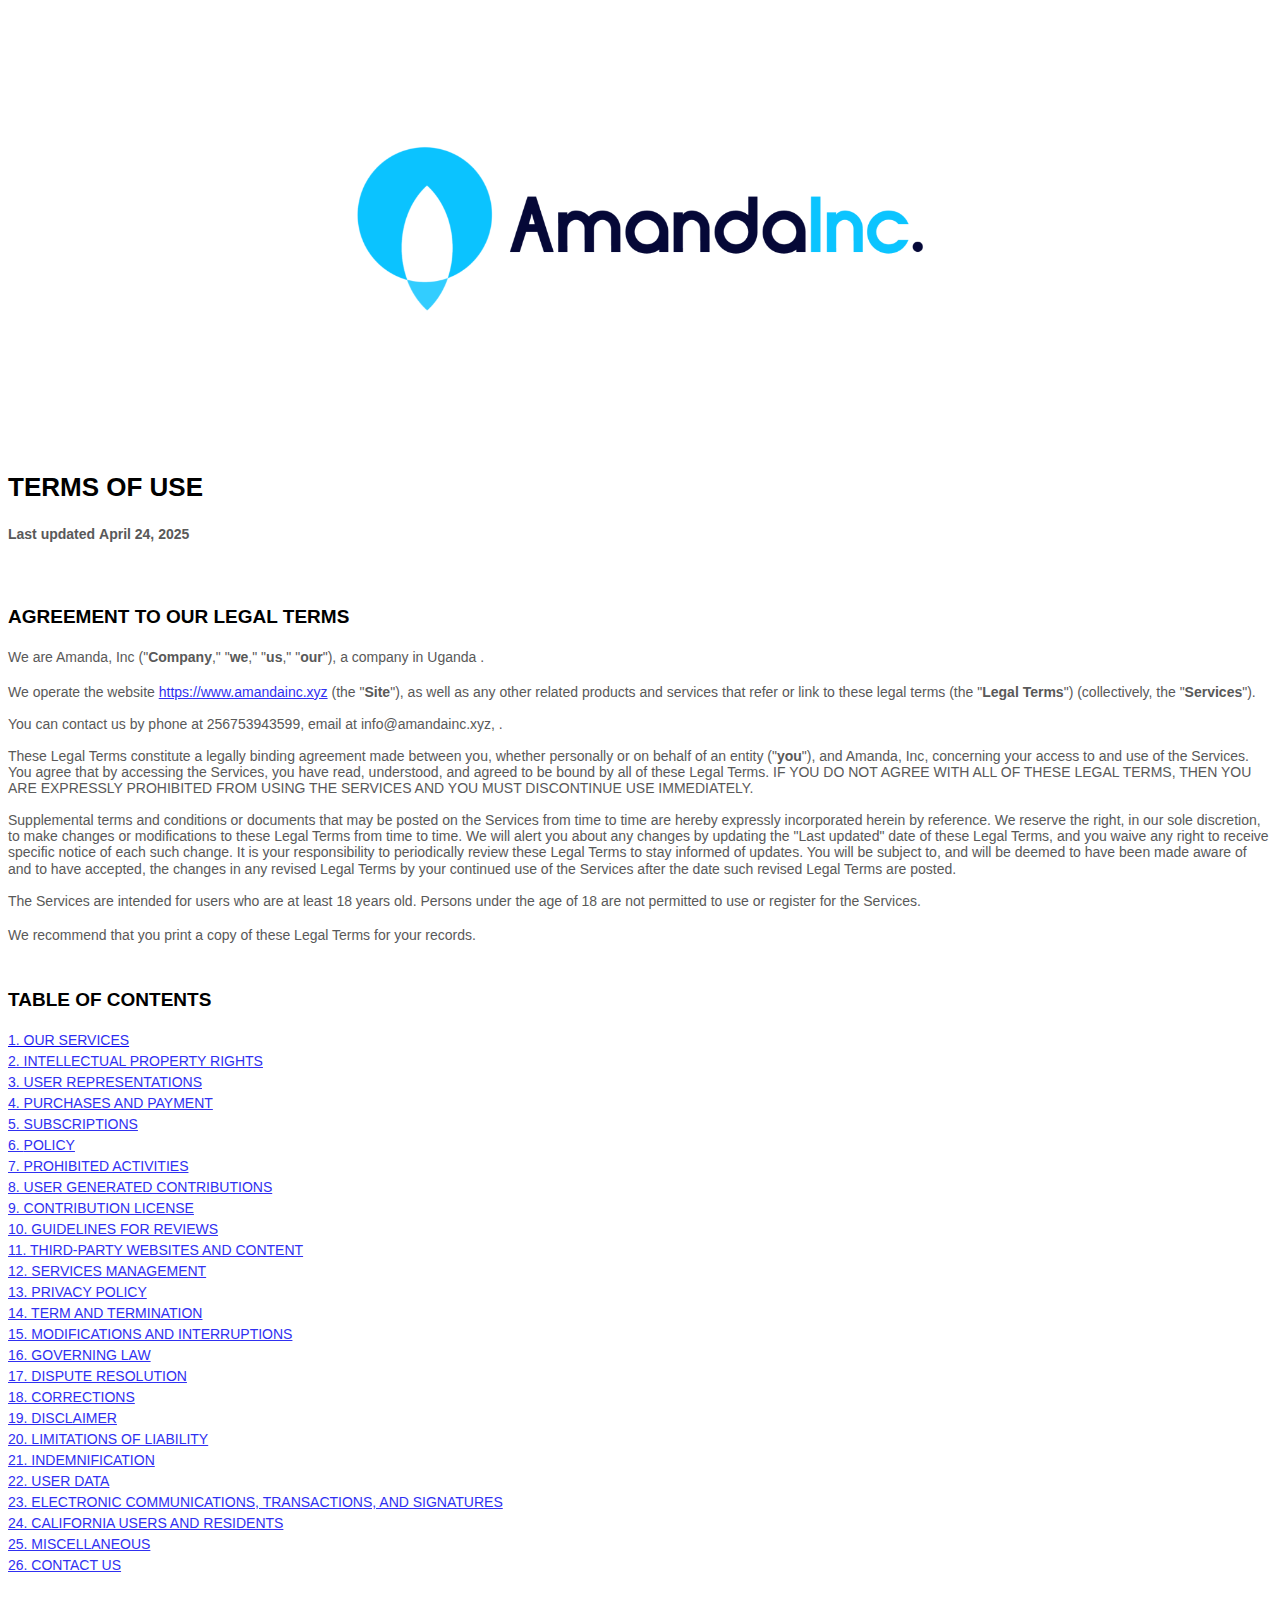
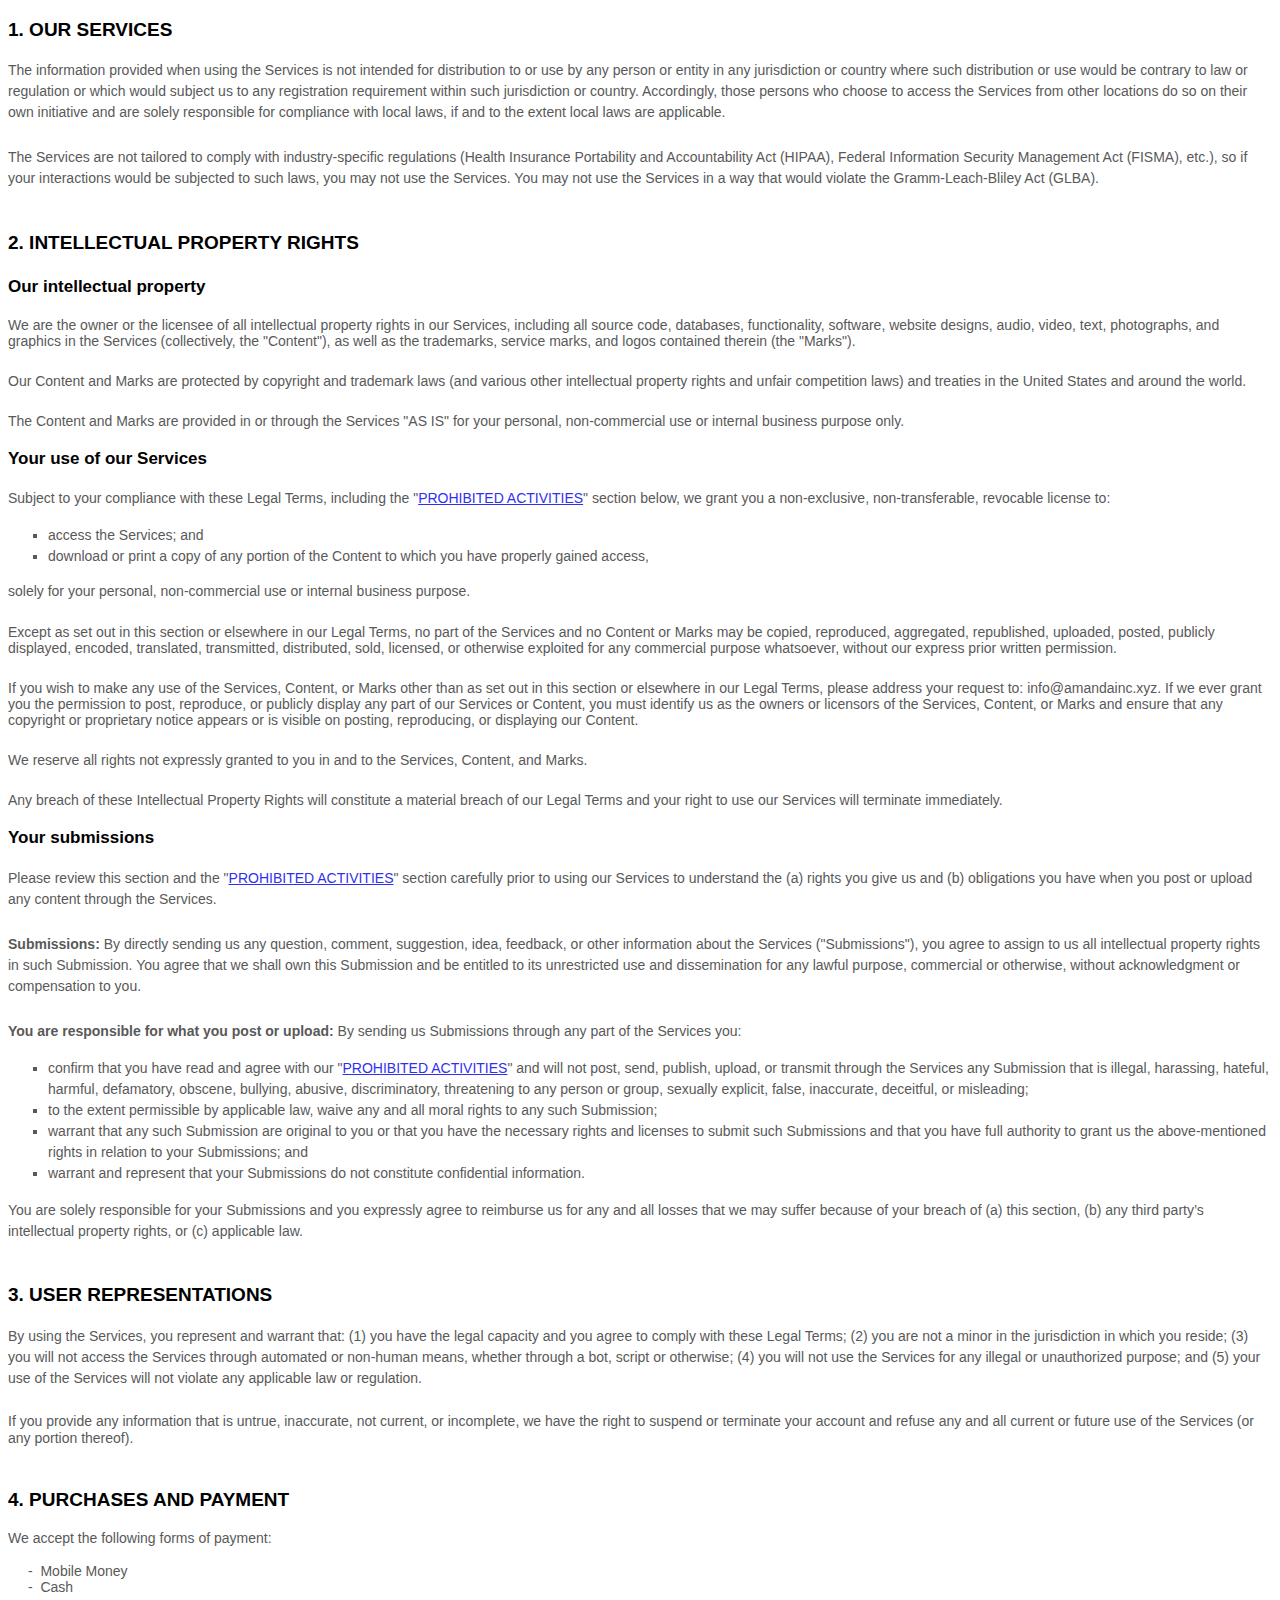
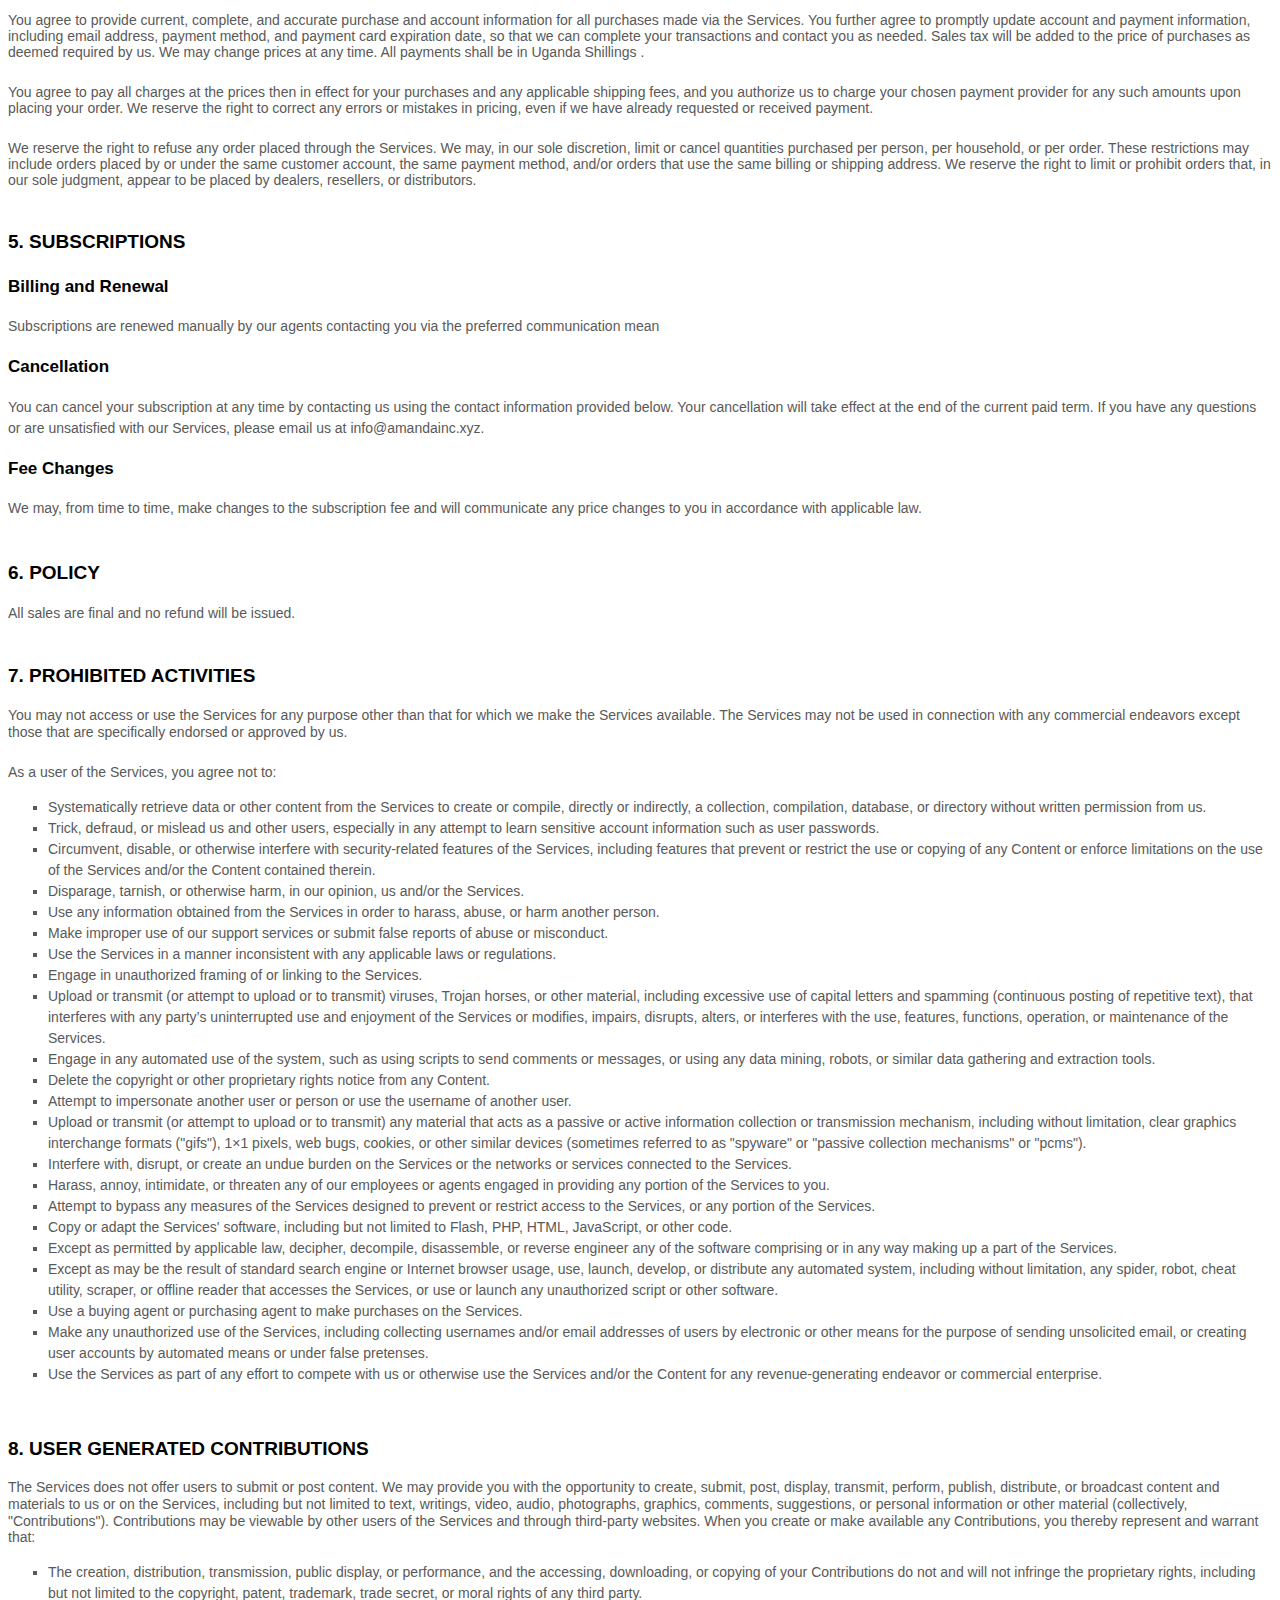
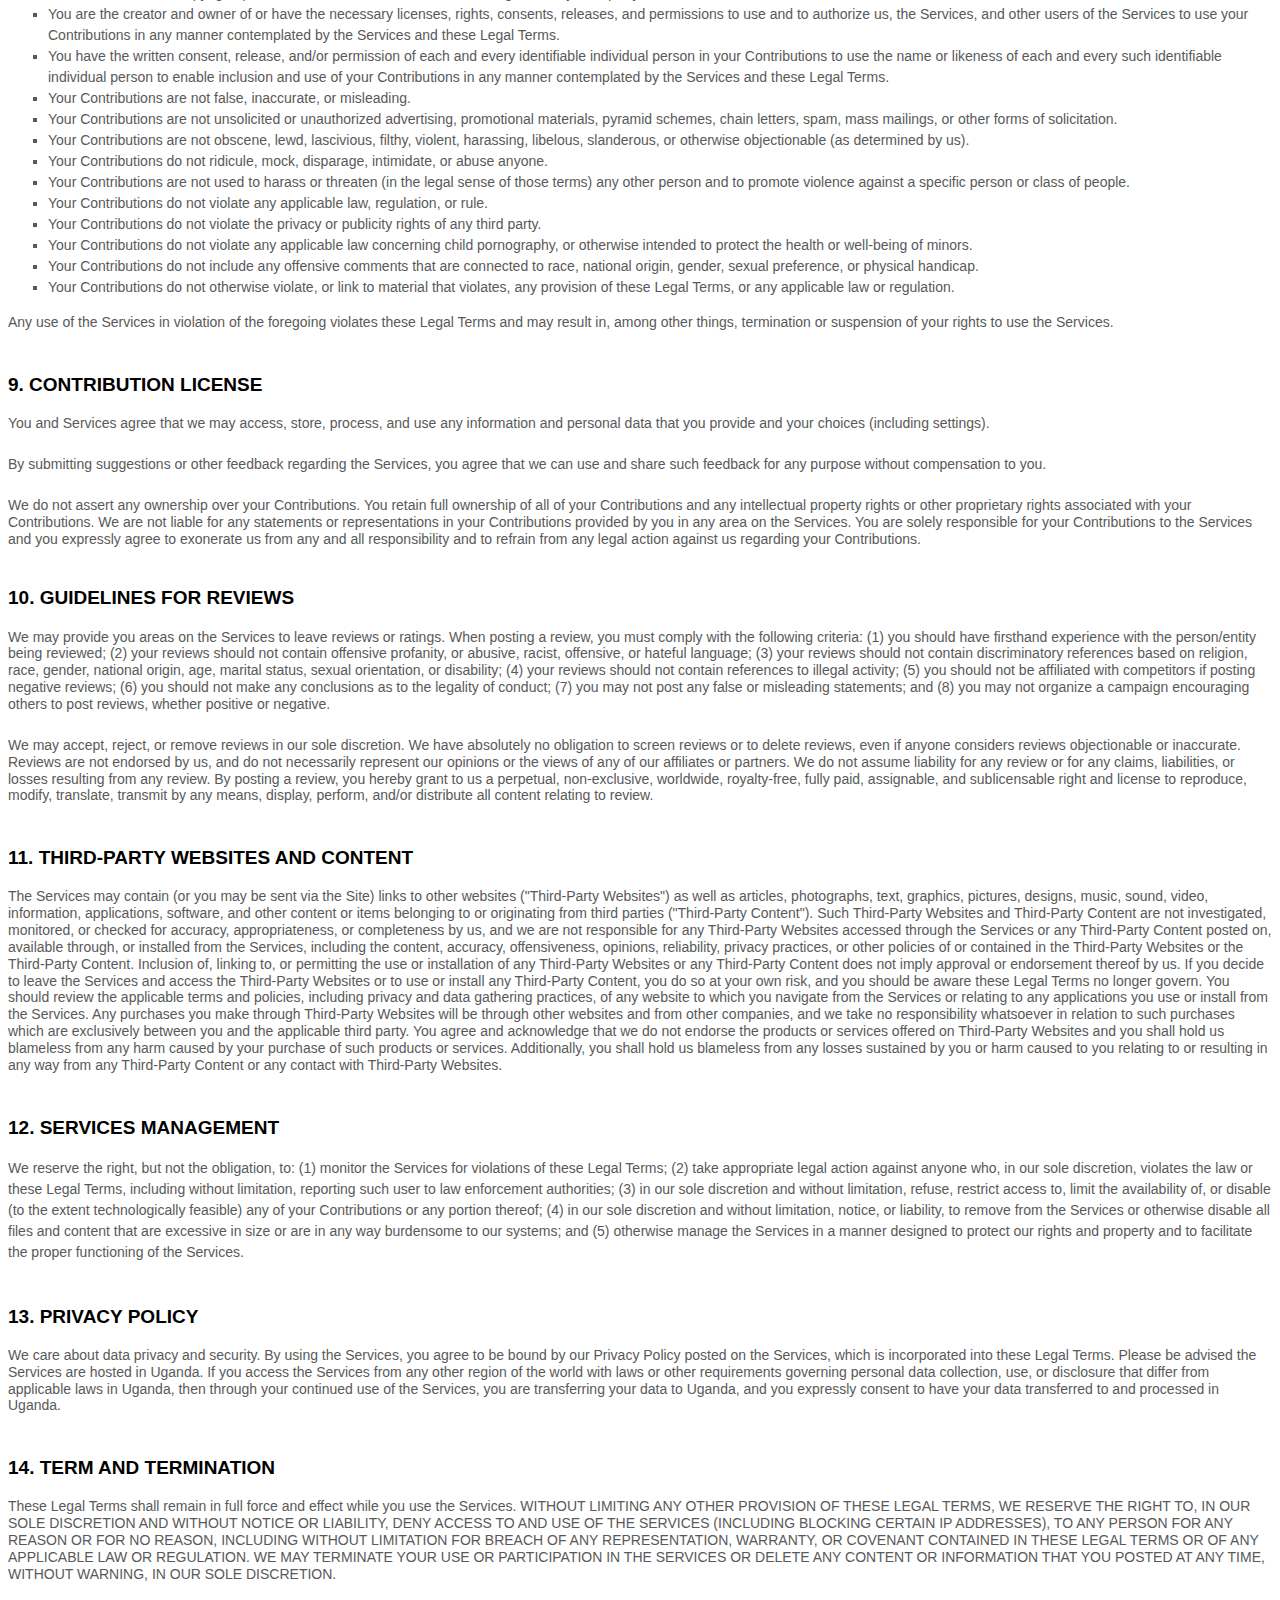
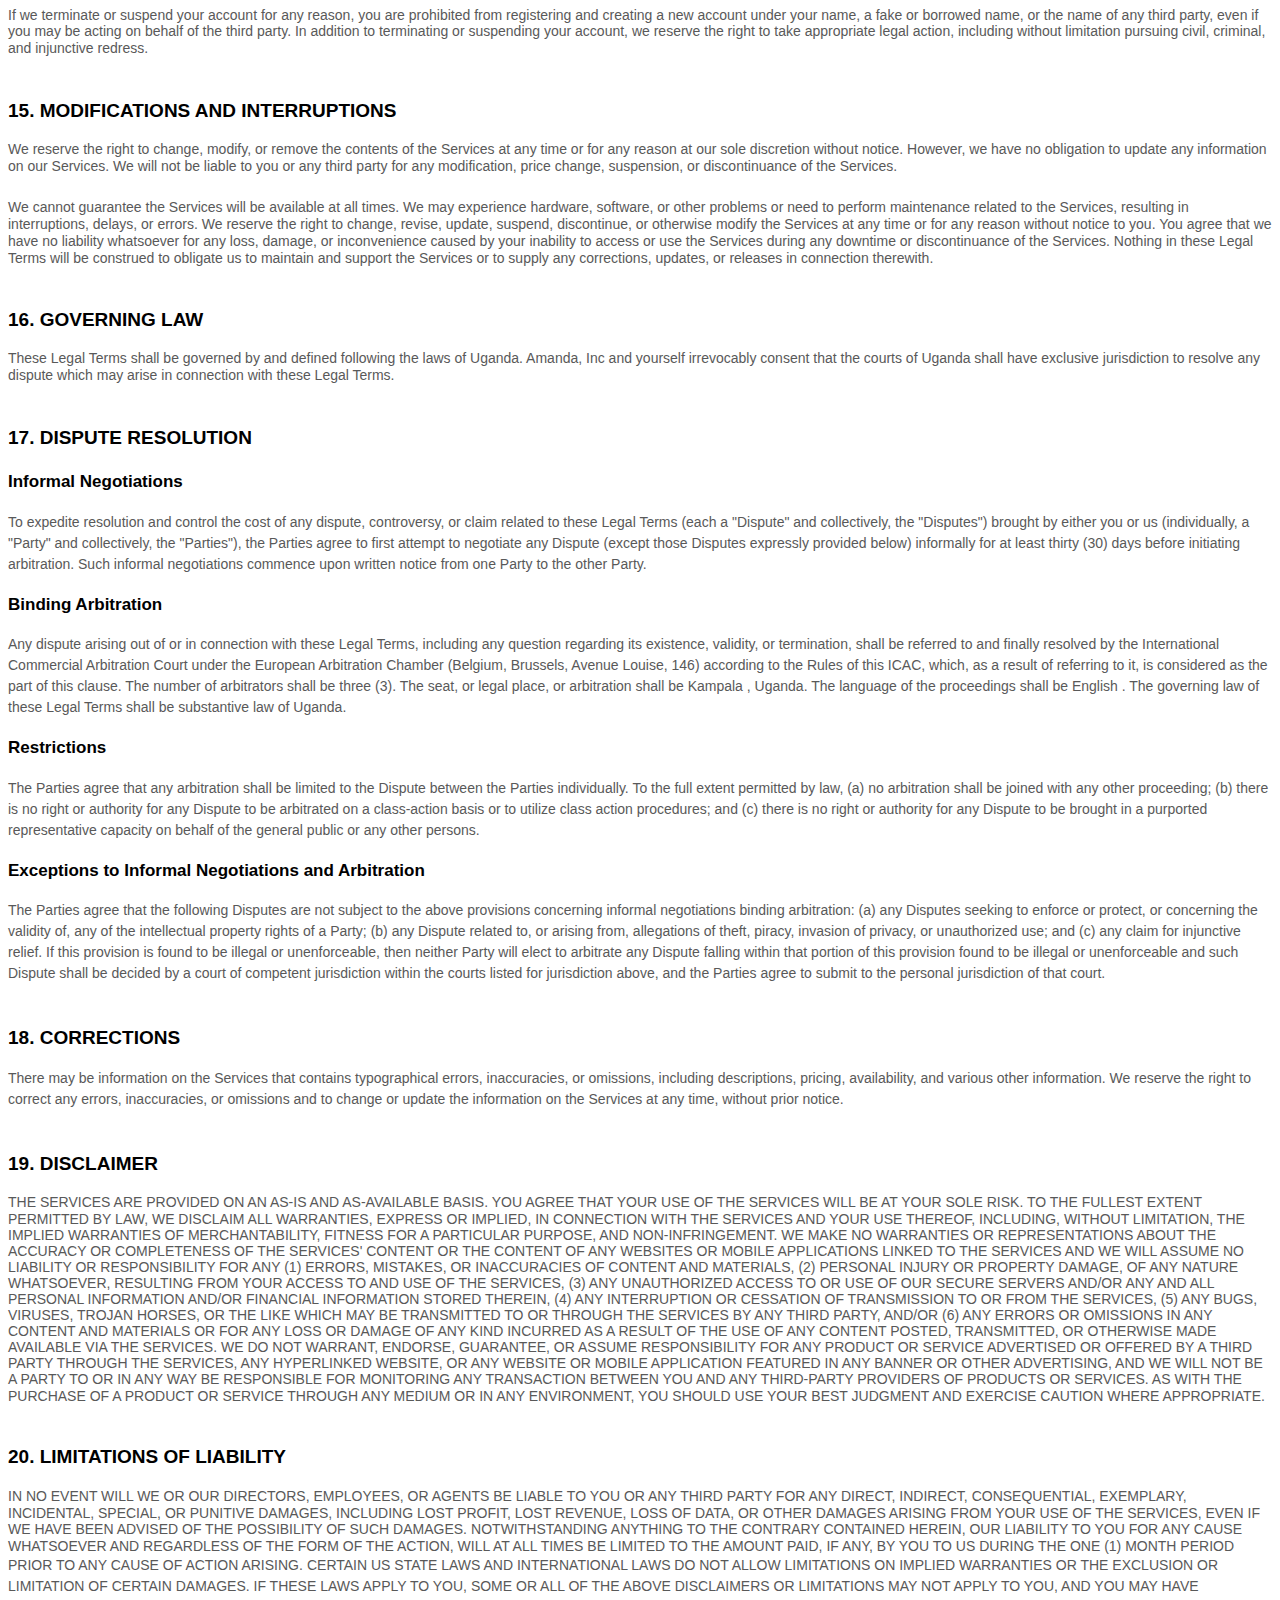
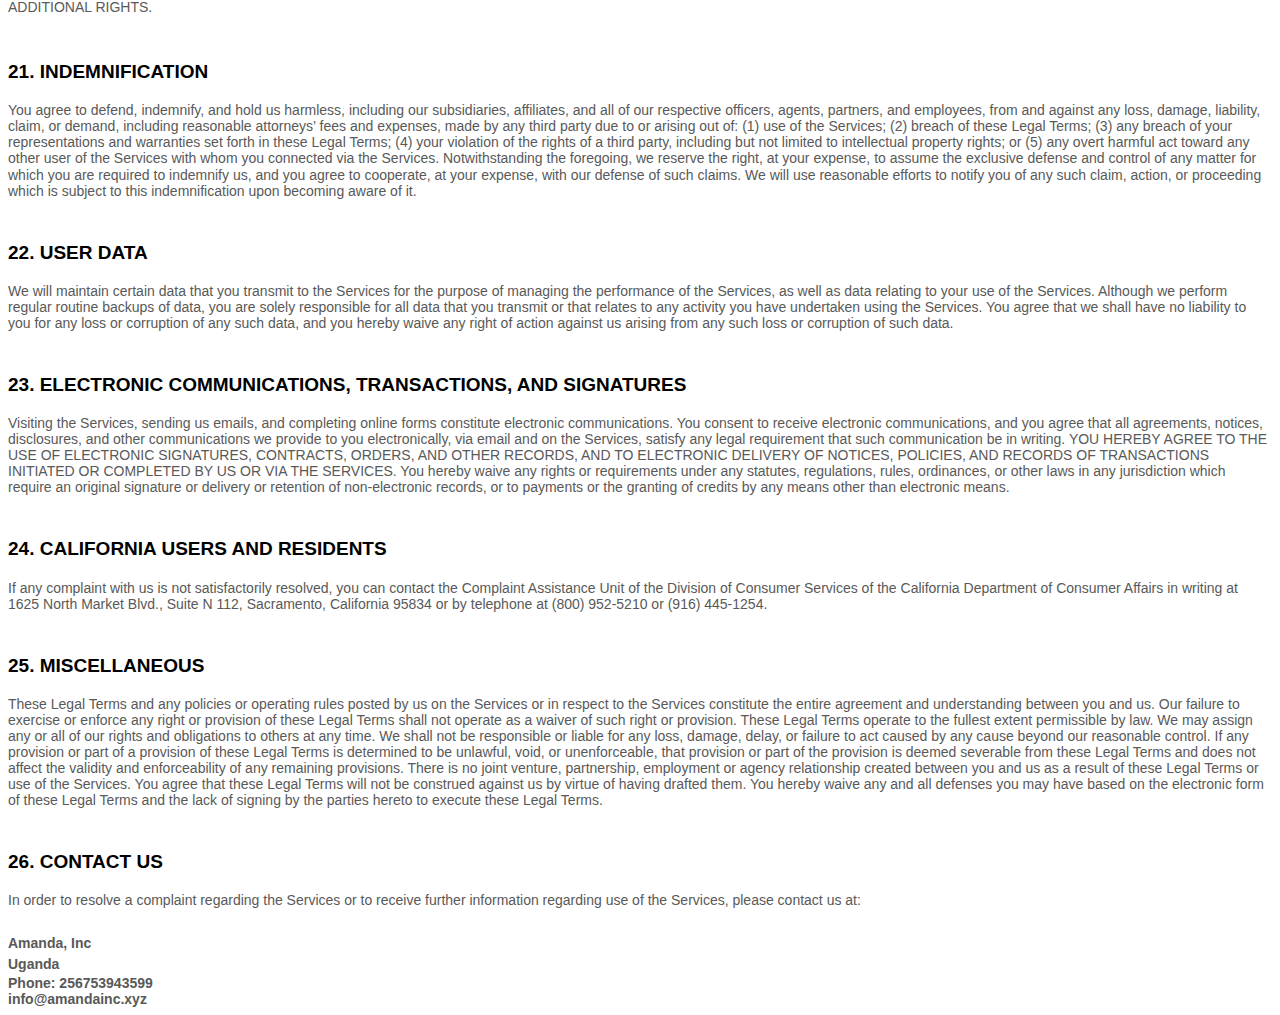
<file: legal/terms.html>
<html>
<head>
 <meta charset="UTF-8">
 <meta name="viewport" content="width=device-width, initial-scale=1.0">
 <meta http-equiv="X-UA-Compatible" content="ie=edge">
 <title>Terms of service</title>
</head>
<body>
 

<style>
  [data-custom-class='body'], [data-custom-class='body'] * {
          background: transparent !important;
        }
[data-custom-class='title'], [data-custom-class='title'] * {
          font-family: Arial !important;
font-size: 26px !important;
color: #000000 !important;
        }
[data-custom-class='subtitle'], [data-custom-class='subtitle'] * {
          font-family: Arial !important;
color: #595959 !important;
font-size: 14px !important;
        }
[data-custom-class='heading_1'], [data-custom-class='heading_1'] * {
          font-family: Arial !important;
font-size: 19px !important;
color: #000000 !important;
        }
[data-custom-class='heading_2'], [data-custom-class='heading_2'] * {
          font-family: Arial !important;
font-size: 17px !important;
color: #000000 !important;
        }
[data-custom-class='body_text'], [data-custom-class='body_text'] * {
          color: #595959 !important;
font-size: 14px !important;
font-family: Arial !important;
        }
[data-custom-class='link'], [data-custom-class='link'] * {
          color: #3030F1 !important;
font-size: 14px !important;
font-family: Arial !important;
word-break: break-word !important;
        }
</style>
      <img src="../logo.png" style="margin: 10% 25%;" width="50%">

      <div data-custom-class="body">
      <div align="center" style="text-align: left;"><div class="MsoNormal" data-custom-class="title" style="line-height: 1.5;"><bdt class="block-component"><span style="font-size: 19px;"></bdt><bdt class="question"><strong><h1>TERMS OF USE</h1></strong></bdt><bdt class="statement-end-if-in-editor"></bdt></span></div><div class="MsoNormal" data-custom-class="subtitle" style="line-height: 1.5;"><strong>Last updated</strong> <bdt class="question"><strong>April 24, 2025</strong></bdt></div><div class="MsoNormal" style="line-height: 1.1;"><br></div><div style="line-height: 1.5;"><br></div><div style="line-height: 1.5;"><strong><span data-custom-class="heading_1"><h2>AGREEMENT TO OUR LEGAL TERMS</h2></span></strong></div></div><div align="center" style="text-align: left;"><div class="MsoNormal" id="agreement" style="line-height: 1.5;"><a name="_6aa3gkhykvst"></a></div></div><div align="center" style="text-align: left;"><div class="MsoNormal" data-custom-class="body_text" style="line-height: 1.5;"><span style="font-size:11.0pt;line-height:115%;font-family:Arial;
Calibri;color:#595959;mso-themecolor:text1;mso-themetint:166;">We are <bdt class="block-container question question-in-editor" data-id="9d459c4e-c548-e5cb-7729-a118548965d2" data-type="question">Amanda, Inc</bdt><bdt class="block-component"></bdt> (<bdt class="block-component"></bdt>"<strong>Company</strong>," "<strong>we</strong>," "<strong>us</strong>," "<strong>our</strong>"<bdt class="statement-end-if-in-editor"></bdt>)<span style="font-size:11.0pt;line-height:115%;
Arial;mso-fareast-font-family:Calibri;color:#595959;mso-themecolor:text1;
mso-themetint:166;"><span style="font-size:11.0pt;line-height:115%;
Arial;mso-fareast-font-family:Calibri;color:#595959;mso-themecolor:text1;
mso-themetint:166;"><span style="font-size:11.0pt;line-height:115%;
Arial;mso-fareast-font-family:Calibri;color:#595959;mso-themecolor:text1;
mso-themetint:166;"><bdt class="question"><bdt class="block-component"></bdt></bdt><span style="font-size:11.0pt;line-height:115%;
Arial;mso-fareast-font-family:Calibri;color:#595959;mso-themecolor:text1;
mso-themetint:166;"><bdt class="block-component"></bdt></span>, a company in<bdt class="block-component"></bdt><bdt class="block-component"></bdt> <span style="font-size:11.0pt;line-height:115%;
Arial;mso-fareast-font-family:Calibri;color:#595959;mso-themecolor:text1;
mso-themetint:166;"><span style="font-size:11.0pt;line-height:115%;
Arial;mso-fareast-font-family:Calibri;color:#595959;mso-themecolor:text1;
mso-themetint:166;"><bdt class="question">Uganda</bdt><bdt class="statement-end-if-in-editor"><span style="font-size:11.0pt;line-height:115%;
Arial;mso-fareast-font-family:Calibri;color:#595959;mso-themecolor:text1;
mso-themetint:166;"><span style="font-size:11.0pt;line-height:115%;
Arial;mso-fareast-font-family:Calibri;color:#595959;mso-themecolor:text1;
mso-themetint:166;"><bdt class="statement-end-if-in-editor"></bdt></span></span></bdt></span></span> <bdt class="question"></bdt><bdt class="block-component"></bdt></span></span><bdt class="question"></bdt></span></span><span style="font-size: 15px;"><span data-custom-class="body_text"><span style="font-size: 15px;"><span data-custom-class="body_text"><span style="color: rgb(89, 89, 89);"><bdt class="block-component"></bdt><bdt class="block-component"></bdt></span></span></span></span></span><span style="font-size:11.0pt;line-height:115%;
Arial;mso-fareast-font-family:Calibri;color:#595959;mso-themecolor:text1;
mso-themetint:166;"><span style="font-size:11.0pt;line-height:115%;
Arial;mso-fareast-font-family:Calibri;color:#595959;mso-themecolor:text1;
mso-themetint:166;"><bdt class="else-block"></bdt></bdt></span></bdt></span><bdt class="statement-end-if-in-editor">.</bdt></span><bdt class="block-component"></bdt></span></span></span></span></span></span></div></div><div align="center" style="line-height: 1;"><br></div><div align="center" style="text-align: left;"><div class="MsoNormal" data-custom-class="body_text" style="line-height: 1.5;"><span style="font-size:11.0pt;line-height:115%;font-family:Arial;
Calibri;color:#595959;mso-themecolor:text1;mso-themetint:166;">We operate <bdt class="block-component"></bdt>the website <span style="color: rgb(0, 58, 250);"><bdt class="question"><a href="https://www.amandainc.xyz" target="_blank" data-custom-class="link">https://www.amandainc.xyz</a></bdt></span> (the <bdt class="block-component"></bdt>"<strong>Site</strong>"<bdt class="statement-end-if-in-editor"></bdt>)<bdt class="block-component"></bdt><bdt class="block-component"></bdt>, as well as any other related products and services that refer or link to these legal terms (the <bdt class="block-component"></bdt>"<strong>Legal Terms</strong>"<bdt class="statement-end-if-in-editor"></bdt>) (collectively, the <bdt class="block-component"></bdt>"<strong>Services</strong>"<bdt class="statement-end-if-in-editor"></bdt>). <bdt class="block-component"></bdt></span></div><div class="MsoNormal" style="line-height: 1;"><br></div><div class="MsoNormal" data-custom-class="body_text" style="line-height: 1.5;"><span style="font-size:11.0pt;line-height:115%;font-family:Arial;
Calibri;color:#595959;mso-themecolor:text1;mso-themetint:166;">You can contact us by <bdt class="block-component"></bdt>phone at <bdt class="question">256753943599</bdt>, email at <bdt class="question">info@amandainc.xyz</bdt><bdt class="block-component"></bdt>,<bdt class="statement-end-if-in-editor"></bdt> <bdt class="question"></bdt><bdt class="block-component"></bdt> <bdt class="question"></bdt><bdt class="block-component"></bdt><bdt class="block-component"></bdt><bdt class="block-component"><bdt class="block-component"></bdt><bdt class="question"></bdt><bdt class="statement-end-if-in-editor"></bdt></bdt>.</span></div><div class="MsoNormal" style="line-height: 1;"><br></div><div class="MsoNormal" data-custom-class="body_text" style="line-height: 1.5;"><span style="font-size:11.0pt;line-height:115%;font-family:Arial;
Calibri;color:#595959;mso-themecolor:text1;mso-themetint:166;">These Legal Terms constitute a legally binding agreement made between you, whether personally or on behalf of an entity (<bdt class="block-component"></bdt>"<strong>you</strong>"<bdt class="statement-end-if-in-editor"></bdt>), and <bdt class="question">Amanda, Inc</bdt>, concerning your access to and use of the Services. You agree that by accessing the Services, you have read, understood, and agreed to be bound by all of these Legal Terms. IF YOU DO NOT AGREE WITH ALL OF THESE LEGAL TERMS, THEN YOU ARE EXPRESSLY PROHIBITED FROM USING THE SERVICES AND YOU MUST DISCONTINUE USE IMMEDIATELY.<bdt class="block-component"></bdt></span></div><div class="MsoNormal" style="line-height: 1;"><br></div><div class="MsoNormal" data-custom-class="body_text" style="line-height: 1.5;"><span style="font-size:11.0pt;line-height:115%;font-family:Arial;
Calibri;color:#595959;mso-themecolor:text1;mso-themetint:166;">Supplemental terms and conditions or documents that may be posted on the Services from time to time are hereby expressly incorporated herein by reference. We reserve the right, in our sole discretion, to make changes or modifications to these Legal Terms <bdt class="block-component"></bdt>from time to time<bdt class="else-block"></bdt>. We will alert you about any changes by updating the <bdt class="block-component"></bdt>"Last updated"<bdt class="statement-end-if-in-editor"></bdt> date of these Legal Terms, and you waive any right to receive specific notice of each such change. It is your responsibility to periodically review these Legal Terms to stay informed of updates. You will be subject to, and will be deemed to have been made aware of and to have accepted, the changes in any revised Legal Terms by your continued use of the Services after the date such revised Legal Terms are posted.<bdt class="else-block"></bdt></span></div></div><div align="center" style="line-height: 1;"><br></div><div align="center" style="text-align: left;"><div class="MsoNormal" data-custom-class="body_text" style="line-height: 1.5;"><bdt class="block-container if" data-type="if" id="a2595956-7028-dbe5-123e-d3d3a93ed076"><bdt data-type="conditional-block"><bdt data-type="body"><span style="font-size:11.0pt;line-height:115%;font-family:Arial;
Calibri;color:#595959;mso-themecolor:text1;mso-themetint:166;"><bdt class="block-component"></bdt>The
Services are intended for users who are at least 18 years old. Persons under the age
of 18 are not permitted to use or register for the Services.</span></bdt></bdt><bdt data-type="conditional-block"><bdt class="block-component"></bdt></bdt></div><div class="MsoNormal" style="line-height: 1;"><br></div><div class="MsoNormal" data-custom-class="body_text" style="line-height: 1.5;">We recommend that you print a copy of these Legal Terms for your records.</div><div class="MsoNormal" style="line-height: 1.5;"><br></div><div class="MsoNormal" data-custom-class="heading_1" style="line-height: 1.5;"><strong><h2>TABLE OF CONTENTS</h2></strong></div><div class="MsoNormal" style="line-height: 1.5;"><a href="#services"><span data-custom-class="link"><span style="color: rgb(0, 58, 250); font-size: 15px;"><span data-custom-class="body_text">1. OUR SERVICES</span></span></span></a></div><div class="MsoNormal" style="line-height: 1.5;"><a data-custom-class="link" href="#ip"><span style="color: rgb(0, 58, 250);"><span data-custom-class="body_text">2. INTELLECTUAL PROPERTY RIGHTS</span></span></a></div><div class="MsoNormal" style="line-height: 1.5;"><a data-custom-class="link" href="#userreps"></a><a data-custom-class="link" href="#userreps"><span style="color: rbg(0, 58, 250); font-size: 15px; line-height: 1.5;"><span data-custom-class="body_text">3. USER REPRESENTATIONS</span></span></a></div><div class="MsoNormal" style="line-height: 1.5;"><span style="font-size: 15px;"><span data-custom-class="body_text"><bdt class="block-component"></bdt></span></span> <a data-custom-class="link" href="#products"></a></div><div class="MsoNormal" style="line-height: 1.5;"><a data-custom-class="link" href="#products"><span style="color: rgb(0, 58, 250); font-size: 15px;"><span data-custom-class="body_text"><bdt class="block-component"></bdt><bdt class="block-component"></bdt><bdt class="statement-end-if-in-editor"></bdt></span></span></a> <a data-custom-class="link" href="#purchases"></a></div><div class="MsoNormal" style="line-height: 1.5;"><a data-custom-class="link" href="#purchases"><span style="color: rgb(0, 58, 250); font-size: 15px;"><span data-custom-class="body_text"><bdt class="block-component"></bdt>4. PURCHASES AND PAYMENT<bdt class="statement-end-if-in-editor"></bdt></span></span></a></div><div class="MsoNormal" style="line-height: 1.5;"><bdt class="block-component"><span style="font-size: 15px;"></span></bdt><a data-custom-class="link" href="#subscriptions"><span style="color: rgb(0, 58, 250); font-size: 15px;"><span data-custom-class="body_text">5. SUBSCRIPTIONS</span></span></a><bdt class="statement-end-if-in-editor"><span style="font-size: 15px;"></span></bdt></div><div class="MsoNormal" style="line-height: 1.5;"><span style="font-size: 15px;"><span data-custom-class="body_text"><bdt class="block-component"></bdt><bdt class="block-component"></bdt></span></span><a data-custom-class="link" href="#returnno"><span style="color: rgb(0, 58, 250); font-size: 15px;"><span data-custom-class="body_text">6. <bdt class="block-component"></bdt> POLICY</span></span></a><span style="font-size: 15px;"><span data-custom-class="body_text"><bdt class="statement-end-if-in-editor"></bdt><bdt class="statement-end-if-in-editor"></bdt></span></span> <a data-custom-class="link" href="#software"></a> <a data-custom-class="link" href="#software"></a></div><div class="MsoNormal" style="line-height: 1.5;"><a data-custom-class="link" href="#software"><span style="color: rgb(0, 58, 250); font-size: 15px;"><span data-custom-class="body_text"><bdt class="block-component"></bdt></span></span></a> <a data-custom-class="link" href="#prohibited"></a></div><div class="MsoNormal" style="line-height: 1.5;"><a data-custom-class="link" href="#prohibited"><span style="color: rgb(0, 58, 250); font-size: 15px;"><span data-custom-class="body_text">7. PROHIBITED ACTIVITIES</span></span></a> <a data-custom-class="link" href="#ugc"></a></div><div class="MsoNormal" style="line-height: 1.5;"><a data-custom-class="link" href="#ugc"><span style="color: rgb(0, 58, 250); font-size: 15px;"><span data-custom-class="body_text">8. USER GENERATED CONTRIBUTIONS</span></span></a> <a data-custom-class="link" href="#license"></a></div><div class="MsoNormal" style="line-height: 1.5;"><a data-custom-class="link" href="#license"><span style="color: rgb(0, 58, 250); font-size: 15px;"><span data-custom-class="body_text">9. CONTRIBUTION <bdt class="block-component"></bdt>LICENSE<bdt class="statement-end-if-in-editor"></bdt></span></span></a> <a data-custom-class="link" href="#reviews"></a></div><div class="MsoNormal" style="line-height: 1.5;"><a data-custom-class="link" href="#reviews"><span style="color: rgb(0, 58, 250); font-size: 15px;"><span data-custom-class="body_text"><bdt class="block-component"></bdt>10. GUIDELINES FOR REVIEWS<bdt class="statement-end-if-in-editor"></bdt></span></span></a> <a data-custom-class="link" href="#mobile"></a></div><div class="MsoNormal" style="line-height: 1.5;"><a data-custom-class="link" href="#mobile"><span style="color: rgb(0, 58, 250); font-size: 15px;"><span data-custom-class="body_text"><bdt class="block-component"></bdt></span></span></a> <a data-custom-class="link" href="#socialmedia"></a></div><div class="MsoNormal" style="line-height: 1.5;"><a data-custom-class="link" href="#socialmedia"><span style="color: rgb(0, 58, 250); font-size: 15px;"><span data-custom-class="body_text"><bdt class="block-component"></bdt></span></span></a> <a data-custom-class="link" href="#thirdparty"></a></div><div class="MsoNormal" style="line-height: 1.5;"><a data-custom-class="link" href="#thirdparty"><span style="color: rgb(0, 58, 250); font-size: 15px;"><span data-custom-class="body_text"><bdt class="block-component"></bdt>11. THIRD-PARTY WEBSITES AND CONTENT<bdt class="statement-end-if-in-editor"></bdt></span></span></a> <a data-custom-class="link" href="#advertisers"></a></div><div class="MsoNormal" style="line-height: 1.5;"><a data-custom-class="link" href="#advertisers"><span style="color: rgb(0, 58, 250); font-size: 15px;"><span data-custom-class="body_text"><bdt class="block-component"></bdt></span></span></a> <a data-custom-class="link" href="#sitemanage"></a></div><div class="MsoNormal" style="line-height: 1.5;"><a data-custom-class="link" href="#sitemanage"><span style="color: rgb(0, 58, 250); font-size: 15px;"><span data-custom-class="body_text">12. SERVICES MANAGEMENT</span></span></a> <a data-custom-class="link" href="#ppyes"></a></div><div class="MsoNormal" style="line-height: 1.5;"><a data-custom-class="link" href="#ppyes"><span style="color: rgb(0, 58, 250); font-size: 15px;"><span data-custom-class="body_text"><bdt class="block-component"></bdt></span></span></a> <a data-custom-class="link" href="#ppno"></a></div><div class="MsoNormal" style="line-height: 1.5;"><a data-custom-class="link" href="#ppno"><span style="color: rgb(0, 58, 250); font-size: 15px;"><span data-custom-class="body_text"><bdt class="block-component"></bdt>13. PRIVACY POLICY<bdt class="statement-end-if-in-editor"></bdt></span></span></a> <a data-custom-class="link" href="#dmca"></a></div><div class="MsoNormal" style="line-height: 1.5;"><a data-custom-class="link" href="#dmca"><span style="color: rgb(0, 58, 250); font-size: 15px;"><span data-custom-class="body_text"><bdt class="block-component"></bdt><bdt class="block-component"></bdt><bdt class="statement-end-if-in-editor"></bdt></span></span></a></div><div class="MsoNormal" style="line-height: 1.5;"><span style="font-size: 15px;"><span data-custom-class="body_text"><bdt class="block-component"></bdt><bdt class="block-component"></bdt><bdt class="block-component"></bdt></span></span> <a data-custom-class="link" href="#terms"></a></div><div class="MsoNormal" style="line-height: 1.5;"><a data-custom-class="link" href="#terms"><span style="color: rgb(0, 58, 250); font-size: 15px;"><span data-custom-class="body_text">14. TERM AND TERMINATION</span></span></a> <a data-custom-class="link" href="#modifications"></a></div><div class="MsoNormal" style="line-height: 1.5;"><a data-custom-class="link" href="#modifications"><span style="color: rgb(0, 58, 250); font-size: 15px;"><span data-custom-class="body_text">15. MODIFICATIONS AND INTERRUPTIONS</span></span></a> <a data-custom-class="link" href="#law"></a></div><div class="MsoNormal" style="line-height: 1.5;"><a data-custom-class="link" href="#law"><span style="color: rgb(0, 58, 250); font-size: 15px;"><span data-custom-class="body_text">16. GOVERNING LAW</span></span></a> <a data-custom-class="link" href="#disputes"></a></div><div class="MsoNormal" style="line-height: 1.5;"><a data-custom-class="link" href="#disputes"><span style="color: rgb(0, 58, 250); font-size: 15px;"><span data-custom-class="body_text">17. DISPUTE RESOLUTION</span></span></a> <a data-custom-class="link" href="#corrections"></a></div><div class="MsoNormal" style="line-height: 1.5;"><a data-custom-class="link" href="#corrections"><span style="color: rgb(0, 58, 250); font-size: 15px;"><span data-custom-class="body_text">18. CORRECTIONS</span></span></a> <a data-custom-class="link" href="#disclaimer"></a></div><div class="MsoNormal" style="line-height: 1.5;"><a data-custom-class="link" href="#disclaimer"><span style="color: rgb(0, 58, 250); font-size: 15px;"><span data-custom-class="body_text">19. DISCLAIMER</span></span></a> <a data-custom-class="link" href="#liability"></a></div><div class="MsoNormal" style="line-height: 1.5;"><a data-custom-class="link" href="#liability"><span style="color: rgb(0, 58, 250); font-size: 15px;"><span data-custom-class="body_text">20. LIMITATIONS OF LIABILITY</span></span></a> <a data-custom-class="link" href="#indemnification"></a></div><div class="MsoNormal" style="line-height: 1.5;"><a data-custom-class="link" href="#indemnification"><span style="color: rgb(0, 58, 250); font-size: 15px;"><span data-custom-class="body_text">21. INDEMNIFICATION</span></span></a> <a data-custom-class="link" href="#userdata"></a></div><div class="MsoNormal" style="line-height: 1.5;"><a data-custom-class="link" href="#userdata"><span style="color: rgb(0, 58, 250); font-size: 15px;"><span data-custom-class="body_text">22. USER DATA</span></span></a> <a data-custom-class="link" href="#electronic"></a></div><div class="MsoNormal" style="line-height: 1.5;"><a data-custom-class="link" href="#electronic"><span style="color: rgb(0, 58, 250); font-size: 15px;"><span data-custom-class="body_text">23. ELECTRONIC COMMUNICATIONS, TRANSACTIONS, AND SIGNATURES</span></span></a> <a data-custom-class="link" href="#california"></a></div><div class="MsoNormal" style="line-height: 1.5;"><bdt class="block-component"><span style="font-size: 15px;"></span></bdt></div><div class="MsoNormal" style="line-height: 1.5;"><a data-custom-class="link" href="#california"><span style="color: rgb(0, 58, 250); font-size: 15px;"><span data-custom-class="body_text"><bdt class="block-component"></bdt>24. CALIFORNIA USERS AND RESIDENTS<bdt class="statement-end-if-in-editor"></bdt></span></span></a> <a data-custom-class="link" href="#misc"></a></div><div class="MsoNormal" style="line-height: 1.5;"><a data-custom-class="link" href="#misc"><span style="color: rgb(0, 58, 250); font-size: 15px;"><span data-custom-class="body_text">25. MISCELLANEOUS</span></span></a> <a data-custom-class="link" href="#contact"></a></div><div class="MsoNormal" style="line-height: 1.5;"><bdt class="block-component"></span></bdt></div><div class="MsoNormal" style="line-height: 1.5;"><bdt class="block-component"></bdt></div><div class="MsoNormal" style="line-height: 1.5;"><bdt class="block-component"></bdt></div><div class="MsoNormal" style="line-height: 1.5;"><bdt class="block-component"></bdt></div><div class="MsoNormal" style="line-height: 1.5;"><bdt class="block-component"></bdt></div><div class="MsoNormal" style="line-height: 1.5;"><bdt class="block-component"></bdt></div><div class="MsoNormal" style="line-height: 1.5;"><bdt class="block-component"></bdt></div><div class="MsoNormal" style="line-height: 1.5;"><bdt class="block-component"></bdt></div><div class="MsoNormal" style="line-height: 1.5;"><bdt class="block-component"></bdt></div><div class="MsoNormal" style="line-height: 1.5;"><bdt class="block-component"></bdt></div><div class="MsoNormal" style="line-height: 1.5;"><a data-custom-class="link" href="#contact"><span style="color: rgb(0, 58, 250); font-size: 15px;"><span data-custom-class="body_text">26. CONTACT US</span></span></a></div></div><div align="center" style="text-align: left;"><div class="MsoNormal" data-custom-class="heading_1" style="line-height: 1.5;"><a name="_b6y29mp52qvx"></a></div><div class="MsoNormal" style="line-height: 1.5;"><br></div><div class="MsoNormal" data-custom-class="heading_1" id="services" style="line-height: 1.5;"><strong><span style="font-size: 19px; line-height: 1.5;"><h2>1. OUR SERVICES</h2></span></strong></div><div class="MsoNormal" data-custom-class="body_text" style="line-height: 1.5;"><span style="font-size: 15px;">The information provided when using the Services is not intended for distribution to or use by any person or entity in any jurisdiction or country where such distribution or use would be contrary to law or regulation or which would subject us to any registration requirement within such jurisdiction or country. Accordingly, those persons who choose to access the Services from other locations do so on their own initiative and are solely responsible for compliance with local laws, if and to the extent local laws are applicable.<bdt class="block-component"></bdt></span><bdt class="block-component"><span style="font-size: 15px;"></span></bdt></div><div class="MsoNormal" style="line-height: 1.5;"><br></div><div class="MsoNormal" data-custom-class="body_text" style="line-height: 1.5;"><span style="font-size: 15px;">The Services are not tailored to comply with industry-specific regulations (Health Insurance Portability and Accountability Act (HIPAA), Federal Information Security Management Act (FISMA), etc.), so if your interactions would be subjected to such laws, you may not use the Services. You may not use the Services in a way that would violate the Gramm-Leach-Bliley Act (GLBA).<bdt class="block-component"></bdt><bdt class="statement-end-if-in-editor"></bdt></div><div class="MsoNormal" style="line-height: 1.5;"><br></div></div><div align="center" data-custom-class="heading_1" style="text-align: left; line-height: 1.5;"><strong><span id="ip" style="font-size: 19px; line-height: 1.5;"><h2>2. INTELLECTUAL PROPERTY RIGHTS</h2></span></strong></div><div align="center" style="text-align: left;"><div class="MsoNormal" data-custom-class="heading_2" style="line-height: 1.5;"><strong><h3>Our intellectual property</h3></strong></div><div class="MsoNormal" data-custom-class="body_text" style="line-height: 1.5;"><span style="font-size:11.0pt;line-height:115%;font-family:Arial;
Calibri;color:#595959;mso-themecolor:text1;mso-themetint:166;">We are the owner or the licensee of all intellectual property rights in our Services, including all source code, databases, functionality, software, website designs, audio, video, text, photographs, and graphics in the Services (collectively, the <bdt class="block-component"></bdt>"Content"<bdt class="statement-end-if-in-editor"></bdt>), as well as the trademarks, service marks, and logos contained therein (the <bdt class="block-component"></bdt>"Marks"<bdt class="statement-end-if-in-editor"></bdt>).</span></div><div class="MsoNormal" style="line-height: 1.5;"><br></div><div class="MsoNormal" data-custom-class="body_text" style="line-height: 1.5;"><span style="font-size:11.0pt;line-height:115%;font-family:Arial;
Calibri;color:#595959;mso-themecolor:text1;mso-themetint:166;">Our Content and Marks are protected by copyright and trademark laws (and various other intellectual property rights and unfair competition laws) and treaties<bdt class="block-component"></bdt> in the United States and<bdt class="statement-end-if-in-editor"></bdt> around the world.</span></div><div class="MsoNormal" style="line-height: 1.5;"><br></div><div class="MsoNormal" data-custom-class="body_text" style="line-height: 1.5;"><span style="font-size:11.0pt;line-height:115%;font-family:Arial;
Calibri;color:#595959;mso-themecolor:text1;mso-themetint:166;">The Content and Marks are provided in or through the Services <bdt class="block-component"></bdt>"AS IS"<bdt class="statement-end-if-in-editor"></bdt> for your <bdt class="block-component"></bdt>personal, non-commercial use or internal business purpose<bdt class="statement-end-if-in-editor"></bdt> only.</span></div><div class="MsoNormal" data-custom-class="heading_2" style="line-height: 1.5;"><strong><h3>Your use of our Services</h3></strong></div><div class="MsoNormal" data-custom-class="body_text" style="line-height: 1.5;"><span style="font-size: 15px;">Subject to your compliance with these Legal Terms, including the <bdt class="block-component"></bdt>"<bdt class="statement-end-if-in-editor"></bdt></span><a data-custom-class="link" href="#prohibited"><span style="color: rgb(0, 58, 250); font-size: 15px;">PROHIBITED ACTIVITIES</span></a><span style="font-size: 15px;"><bdt class="block-component"></bdt>"<bdt class="statement-end-if-in-editor"></bdt> section below, we grant you a non-exclusive, non-transferable, revocable <bdt class="block-component"></bdt>license<bdt class="statement-end-if-in-editor"></bdt> to:</span></div><ul><li class="MsoNormal" data-custom-class="body_text" style="line-height: 1.5;"><span style="font-size: 15px;">access the Services; and</span></li><li class="MsoNormal" data-custom-class="body_text" style="line-height: 1.5;"><span style="font-size: 15px;">download or print a copy of any portion of the Content to which you have properly gained access,</span></li></ul><div class="MsoNormal" data-custom-class="body_text" style="line-height: 1.5;"><span style="font-size:11.0pt;line-height:115%;font-family:Arial;
Calibri;color:#595959;mso-themecolor:text1;mso-themetint:166;">solely for your <bdt class="block-component"></bdt>personal, non-commercial use or internal business purpose<bdt class="statement-end-if-in-editor"></bdt>.</span></div><div class="MsoNormal" style="line-height: 1.5;"><br></div><div class="MsoNormal" data-custom-class="body_text" style="line-height: 1.5;"><span style="font-size:11.0pt;line-height:115%;font-family:Arial;
Calibri;color:#595959;mso-themecolor:text1;mso-themetint:166;">Except as set out in this section or elsewhere in our Legal Terms, no part of the Services and no Content or Marks may be copied, reproduced,
aggregated, republished, uploaded, posted, publicly displayed, encoded,
translated, transmitted, distributed, sold, licensed, or otherwise exploited
for any commercial purpose whatsoever, without our express prior written
permission.</span></div><div class="MsoNormal" style="line-height: 1.5;"><br></div><div class="MsoNormal" data-custom-class="body_text" style="line-height: 1.5;"><span style="font-size:11.0pt;line-height:115%;font-family:Arial;
Calibri;color:#595959;mso-themecolor:text1;mso-themetint:166;">If you wish to make any use of the Services, Content, or Marks other than as set out in this section or elsewhere in our Legal Terms, please address your request to: <bdt class="question">info@amandainc.xyz</bdt>. If we ever grant you the permission to post, reproduce, or publicly display any part of our Services or Content, you must identify us as the owners or licensors of the Services, Content, or Marks and ensure that any copyright or proprietary notice appears or is visible on posting, reproducing, or displaying our Content.</span></div></div><div align="center" style="line-height: 1.5;"><br></div><div align="center" style="text-align: left;"><div class="MsoNormal" data-custom-class="body_text" style="line-height: 1.5;"><span style="font-size:11.0pt;line-height:115%;font-family:Arial;
Calibri;color:#595959;mso-themecolor:text1;mso-themetint:166;">We reserve all rights not expressly granted to you in and to the Services, Content, and Marks.</span></div><div class="MsoNormal" style="line-height: 1.5;"><br></div><div class="MsoNormal" data-custom-class="body_text" style="line-height: 1.5;"><span style="font-size:11.0pt;line-height:115%;font-family:Arial;
Calibri;color:#595959;mso-themecolor:text1;mso-themetint:166;">Any breach of these Intellectual Property Rights will constitute a material breach of our Legal Terms and your right to use our Services will terminate immediately.</span></div><div class="MsoNormal" data-custom-class="heading_2" style="line-height: 1.5;"><span style="font-size:11.0pt;line-height:1.5;font-family:Arial;
Calibri;color:#595959;mso-themecolor:text1;mso-themetint:166;"><strong><h3>Your submissions<bdt class="block-component"></strong></bdt></span></div><div class="MsoNormal" data-custom-class="body_text" style="line-height: 1.5;"><span style="font-size: 15px;">Please review this section and the <bdt class="block-component"></bdt>"<bdt class="statement-end-if-in-editor"></bdt><a data-custom-class="link" href="#prohibited"><span style="color: rgb(0, 58, 250);">PROHIBITED ACTIVITIES</span></a><bdt class="block-component"></bdt>"<bdt class="statement-end-if-in-editor"></bdt> section carefully prior to using our Services to understand the (a) rights you give us and (b) obligations you have when you post or upload any content through the Services.</span></div><div class="MsoNormal" style="line-height: 1.5;"><br></div><div class="MsoNormal" data-custom-class="body_text" style="line-height: 1.5;"><span style="font-size: 15px;"><strong>Submissions:</strong> By directly sending us any question, comment, suggestion, idea, feedback, or other information about the Services (<bdt class="block-component"></bdt>"Submissions"<bdt class="statement-end-if-in-editor"></bdt>), you agree to assign to us all intellectual property rights in such Submission. You agree that we shall own this Submission and be entitled to its unrestricted use and dissemination for any lawful purpose, commercial or otherwise, without acknowledgment or compensation to you.<bdt class="block-component"></bdt></span></div><div class="MsoNormal" style="line-height: 1.5;"><br></div><div class="MsoNormal" data-custom-class="body_text" style="line-height: 1.5;"><span style="font-size: 15px;"><strong>You are responsible for what you post or upload:</strong> By sending us Submissions<bdt class="block-component"></bdt> through any part of the Services<bdt class="block-component"></bdt> you:</span></div><ul><li class="MsoNormal" data-custom-class="body_text" style="line-height: 1.5;"><span style="font-size: 15px;">confirm that you have read and agree with our <bdt class="block-component"></bdt>"<bdt class="statement-end-if-in-editor"></bdt></span><a data-custom-class="link" href="#prohibited"><span style="color: rgb(0, 58, 250); font-size: 15px;">PROHIBITED ACTIVITIES</span></a><span style="font-size: 15px;"><bdt class="block-component"></bdt>"<bdt class="statement-end-if-in-editor"></bdt> and will not post, send, publish, upload, or transmit through the Services any Submission<bdt class="block-component"></bdt> that is illegal, harassing, hateful, harmful, defamatory, obscene, bullying, abusive, discriminatory, threatening to any person or group, sexually explicit, false, inaccurate, deceitful, or misleading;</span></li><li class="MsoNormal" data-custom-class="body_text" style="line-height: 1.5;"><span style="font-size: 15px;">to the extent permissible by applicable law, waive any and all moral rights to any such Submission<bdt class="block-component"></bdt>;</span></li><li class="MsoNormal" data-custom-class="body_text" style="line-height: 1.5;"><span style="font-size: 15px;">warrant that any such Submission<bdt class="block-component"></bdt> are original to you or that you have the necessary rights and <bdt class="block-component"></bdt>licenses<bdt class="statement-end-if-in-editor"></bdt> to submit such Submissions<bdt class="block-component"></bdt> and that you have full authority to grant us the above-mentioned rights in relation to your Submissions<bdt class="block-component"></bdt>; and</span></li><li class="MsoNormal" data-custom-class="body_text" style="line-height: 1.5;"><span style="font-size: 15px;">warrant and represent that your Submissions<bdt class="block-component"></bdt> do not constitute confidential information.</span></li></ul><div class="MsoNormal" data-custom-class="body_text" style="line-height: 1.5;">You are solely responsible for your Submissions<bdt class="block-component"></bdt> and you expressly agree to reimburse us for any and all losses that we may suffer because of your breach of (a) this section, (b) any third party’s intellectual property rights, or (c) applicable law.<bdt class="block-component"></bdt><bdt class="block-component"></bdt></div><div class="MsoNormal" style="line-height: 1.5;"><br></div></div><div align="center" style="text-align: left;"><div class="MsoNormal" data-custom-class="heading_1" id="userreps" style="line-height: 1.5;"><a name="_5hg7kgyv9l8z"></a><strong><span style="line-height: 1.5; font-family: Arial; font-size: 19px;"><h2>3. USER REPRESENTATIONS</h2></span></strong></div></div><div align="center" style="text-align: left;"><div class="MsoNormal" data-custom-class="body_text" style="line-height: 1.5;"><span style="font-size:11.0pt;line-height:115%;font-family:Arial;
Calibri;color:#595959;mso-themecolor:text1;mso-themetint:166;">By using the Services, you represent and warrant that:</span><bdt class="block-container if" data-type="if" id="d2d82ca8-275f-3f86-8149-8a5ef8054af6"><bdt data-type="conditional-block"><bdt class="block-component" data-record-question-key="user_account_option" data-type="statement"></bdt> </bdt><span style="color: rgb(89, 89, 89); font-size: 11pt;">(</span><span style="color: rgb(89, 89, 89); font-size: 14.6667px;">1</span><span style="color: rgb(89, 89, 89); font-size: 11pt;">) you have the legal capacity and you agree to comply with these Legal Terms;</span><bdt class="block-container if" data-type="if" id="8d4c883b-bc2c-f0b4-da3e-6d0ee51aca13"><bdt data-type="conditional-block"><bdt class="block-component" data-record-question-key="user_u13_option" data-type="statement"></bdt> </bdt><span style="color: rgb(89, 89, 89); font-size: 11pt;">(</span><span style="color: rgb(89, 89, 89); font-size: 14.6667px;">2</span><span style="color: rgb(89, 89, 89); font-size: 11pt;">) you are not a
minor in the jurisdiction in which you reside<bdt class="block-container if" data-type="if" id="76948fab-ec9e-266a-bb91-948929c050c9"><bdt data-type="conditional-block"><bdt class="block-component" data-record-question-key="user_o18_option" data-type="statement"></bdt></bdt>; (</span><span style="color: rgb(89, 89, 89); font-size: 14.6667px;">3</span><span style="color: rgb(89, 89, 89); font-size: 11pt;">) you will not access the Services through automated or non-human means, whether through a bot, script or
otherwise; (</span><span style="color: rgb(89, 89, 89); font-size: 14.6667px;">4</span><span style="color: rgb(89, 89, 89); font-size: 11pt;">) you will not use the Services for any illegal or <bdt class="block-component"></bdt>unauthorized<bdt class="statement-end-if-in-editor"></bdt> purpose; and (</span><span style="color: rgb(89, 89, 89); font-size: 14.6667px;">5</span><span style="color: rgb(89, 89, 89); font-size: 11pt;">) your use of the Services will not violate any applicable law or regulation.</span><span style="color: rgb(89, 89, 89); font-size: 14.6667px;"></span></div></div><div align="center" style="line-height: 1.5;"><br></div><div align="center" style="text-align: left;"><div class="MsoNormal" style="text-align: justify; line-height: 115%;"><div class="MsoNormal" style="line-height: 17.25px;"><div class="MsoNormal" data-custom-class="body_text" style="line-height: 1.5; text-align: left;"><span style="font-size: 11pt; line-height: 16.8667px; color: rgb(89, 89, 89);">If you provide any information that is untrue, inaccurate, not current, or incomplete, we have the right to suspend or terminate your account and refuse any and all current or future use of the Services (or any portion thereof).</span></div><div class="MsoNormal" style="line-height: 1.1; text-align: left;"><bdt class="block-component"></bdt></span></div></bdt></bdt><bdt class="block-component"><span style="font-size: 15px;"></span></bdt><span style="font-size: 15px;"><bdt class="block-component"></bdt><bdt class="statement-end-if-in-editor"></bdt></span></div><div class="MsoNormal" style="line-height: 1.5; text-align: left;"><bdt class="block-component"><span style="font-size: 15px;"></span></bdt></div><div class="MsoNormal" style="line-height: 1.5; text-align: left;"><br></div></div></div><div align="center" style="text-align: left;"><div class="MsoNormal" data-custom-class="heading_1" id="purchases" style="line-height: 1.5;"><a name="_ynub0jdx8pob"></a><strong><span style="line-height: 1.5; font-family: Arial; font-size: 19px;"><h2>4. PURCHASES AND PAYMENT</h2></span></strong></div></div><div align="center" style="text-align: left;"><div class="MsoNormal" style="line-height: 1.5;"><bdt class="block-component"><span style="font-size: 15px;"></span></bdt></div><div class="MsoNormal" data-custom-class="body_text" style="line-height: 1.5;"><span style="font-size:11.0pt;line-height:115%;font-family:Arial;
Calibri;color:#595959;mso-themecolor:text1;mso-themetint:166;">We accept the following forms of payment:</span></div><div class="MsoNormal" style="text-align:justify;line-height:115%;"><div class="MsoNormal" style="text-align: left; line-height: 1;"><br></div></div><div class="MsoNormal" data-custom-class="body_text" style="line-height: 1.5; margin-left: 20px;"><span style="font-size:11.0pt;line-height:115%;font-family:Arial;
Calibri;color:#595959;mso-themecolor:text1;mso-themetint:166;"><bdt class="forloop-component"></bdt>-  <bdt class="question">Mobile Money</bdt></span></div><div class="MsoNormal" data-custom-class="body_text" style="line-height: 1.5; margin-left: 20px;"><span style="font-size:11.0pt;line-height:115%;font-family:Arial;
Calibri;color:#595959;mso-themecolor:text1;mso-themetint:166;"><bdt class="forloop-component"></bdt>-  <bdt class="question">Cash</bdt></span></div><div class="MsoNormal" data-custom-class="body_text" style="line-height: 1.5; margin-left: 20px;"><span style="font-size:11.0pt;line-height:115%;font-family:Arial;
Calibri;color:#595959;mso-themecolor:text1;mso-themetint:166;"><bdt class="forloop-component"></bdt></span></div><div class="MsoNormal" style="line-height: 1;"><span style="font-size:11.0pt;line-height:115%;font-family:Arial;
Calibri;color:#595959;mso-themecolor:text1;mso-themetint:166;"><br></span></div><div class="MsoNormal" data-custom-class="body_text" style="line-height: 1.5;"><span style="font-size:11.0pt;line-height:115%;font-family:Arial;
Calibri;color:#595959;mso-themecolor:text1;mso-themetint:166;">You agree to provide current, complete, and accurate purchase and account information for all purchases made via the Services. You further agree to promptly update account and payment information, including email address, payment method, and payment card expiration date, so that we can complete your transactions and contact you as needed. Sales tax will be added to the price of purchases as deemed required by us. We may change prices at any time. All payments shall be </span><span style="font-size: 15px; line-height: 115%; font-family: Arial; color: rgb(89, 89, 89);">in <bdt class="question">Uganda Shillings </bdt>.</span></div></div><div align="center" style="line-height: 1.5;"><br></div><div align="center" style="text-align: left;"><div class="MsoNormal" data-custom-class="body_text" style="line-height: 1.5;"><span style="font-size:11.0pt;line-height:115%;font-family:Arial;
Calibri;color:#595959;mso-themecolor:text1;mso-themetint:166;">You agree to pay all charges at the prices then in effect for your purchases and any applicable shipping fees, and you <bdt class="block-component"></bdt>authorize<bdt class="statement-end-if-in-editor"></bdt> us to charge your chosen payment provider for any such amounts upon placing your order. We reserve the right to correct any errors or mistakes in pricing, even if we have already requested or received payment.</span></div></div><div align="center" style="line-height: 1.5;"><br></div><div align="center" style="text-align: left; line-height: 1.5;"><div class="MsoNormal" data-custom-class="body_text" style="line-height: 1.5;"><span style="font-size:11.0pt;line-height:115%;font-family:Arial;
Calibri;color:#595959;mso-themecolor:text1;mso-themetint:166;">We reserve the right to refuse any order placed through the Services. We may, in our sole discretion, limit or cancel quantities purchased per person, per household, or per order. These restrictions may include orders placed by or under the same customer account, the same payment method, and/or orders that use the same billing or shipping address. We reserve the right to limit or prohibit orders that, in our sole <bdt class="block-component"></bdt>judgment<bdt class="statement-end-if-in-editor"></bdt>, appear to be placed by dealers, resellers, or distributors.</span><span style="line-height: 115%; font-family: Arial; color: rgb(89, 89, 89);"><bdt data-type="conditional-block" style="color: rgb(10, 54, 90); text-align: left;"><bdt class="block-component" data-record-question-key="return_option" data-type="statement" style="font-size: 15px;"></bdt></bdt></span></div><div class="MsoNormal" style="line-height: 1.5;"><bdt class="block-component"><span style="font-size: 15px;"></span></bdt></div><div class="MsoNormal" style="line-height: 1.5;"><br></div><div class="MsoNormal" data-custom-class="heading_1" id="subscriptions" style="line-height: 1.5;"><strong><span style="font-size: 19px; line-height: 1.5;"><h2>5. SUBSCRIPTIONS</h2></span></strong></div><div class="MsoNormal" style="line-height: 1.5;"><bdt class="block-component"></bdt></div><div class="MsoNormal" data-custom-class="heading_2" style="line-height: 1.5;"><strong><span style="font-size: 15px; line-height: 1.5;"><h3>Billing and Renewal</h3></span></strong></div><div class="MsoNormal" data-custom-class="body_text" style="line-height: 1.5;"><span style="font-size: 15px;"><bdt class="block-component"></bdt><bdt class="question">Subscriptions are renewed manually by our agents contacting you via the preferred communication mean</bdt><bdt class="statement-end-if-in-editor"></bdt></span></div><div class="MsoNormal" style="line-height: 1.5;"><bdt class="block-component"><span style="font-size: 15px;"></bdt></span><bdt class="block-component"><span style="font-size: 15px;"></span></bdt></div><div class="MsoNormal" data-custom-class="heading_2" style="line-height: 1.5;"><span style="font-size: 15px; line-height: 1.5;"><strong><h3>Cancellation</h3></strong></span></div><div class="MsoNormal" data-custom-class="body_text" style="line-height: 1.5;"><bdt class="block-component"><span style="font-size: 15px;"></bdt><bdt class="block-component"></bdt>You can cancel your subscription at any time by contacting us using the contact information provided below.<bdt class="else-block"></bdt> Your cancellation will take effect at the end of the current paid term. If you have any questions or are unsatisfied with our Services, please email us at <bdt class="question">info@amandainc.xyz</bdt>.<bdt class="statement-end-if-in-editor"></bdt><br></span></div><div class="MsoNormal" data-custom-class="heading_2" style="line-height: 1.5;"><strong><span style="font-size: 15px; line-height: 1.5;"><h3>Fee Changes</h3></span></strong></div><span style="font-size: 15px;"><span data-custom-class="body_text">We may, from time to time, make changes to the subscription fee and will communicate any price changes to you in accordance with applicable law.</span></span><div class="MsoNormal" style="line-height: 1.5;"><span style="font-size: 15px;"><bdt class="statement-end-if-in-editor"></bdt></span><bdt class="block-component"><span style="font-size: 15px;"></span></bdt><span style="font-size: 15px;"><bdt class="block-component"></bdt></div><div class="MsoNormal" style="line-height: 1.5;"><br></div><div class="MsoNormal" data-custom-class="heading_1" id="returnno" style="line-height: 1.5;"><strong><span style="font-size: 19px; line-height: 1.5;"><h2>6. <bdt class="block-component"></bdt> POLICY</h2></span></strong></div><div class="MsoNormal" data-custom-class="body_text" style="line-height: 1.5;"><span style="font-size: 15px;">All sales are final and no refund will be issued.<bdt class="statement-end-if-in-editor"></bdt><bdt class="statement-end-if-in-editor"></bdt></span></div><div class="MsoNormal" style="line-height: 1.5;"><bdt class="block-component"></bdt></div><div class="MsoNormal" style="text-align: justify; line-height: 1.5;"><span style="line-height: 115%; font-family: Arial; color: rgb(89, 89, 89);"><bdt data-type="conditional-block" style="color: rgb(10, 54, 90); text-align: left;"><bdt data-type="body"><div class="MsoNormal" style="font-size: 15px; line-height: 1.5;"><br></div></bdt></bdt></span><div class="MsoNormal" data-custom-class="heading_1" id="prohibited" style="text-align: left; line-height: 1.5;"><strong><span style="line-height: 1.5; font-size: 19px;"><h2>7. PROHIBITED ACTIVITIES</h2></span></strong></div></div><div class="MsoNormal" style="text-align: justify; line-height: 1;"><div class="MsoNormal" data-custom-class="body_text" style="line-height: 1.5; text-align: left;"><span style="font-size: 11pt; line-height: 16.8667px; color: rgb(89, 89, 89);">You may not access or use the Services for any purpose other than that for which we make the Services available. The Services may not be used in connection with any commercial <bdt class="block-component"></bdt>endeavors<bdt class="statement-end-if-in-editor"></bdt> except those that are specifically endorsed or approved by us.</span></div></div><div class="MsoNormal" style="line-height: 1.5;"><br></div><div class="MsoNormal" style="text-align: justify; line-height: 1;"><div class="MsoNormal" style="line-height: 17.25px;"><div class="MsoNormal" style="line-height: 1.1;"><div class="MsoNormal" style="line-height: 17.25px;"><div class="MsoNormal" data-custom-class="body_text" style="line-height: 1.5; text-align: left;"><span style="font-size: 11pt; line-height: 16.8667px; color: rgb(89, 89, 89);">As a user of the Services, you agree not to:</span></div></div><ul><li class="MsoNormal" data-custom-class="body_text" style="line-height: 1.5; text-align: left;"><span style="font-size: 11pt; line-height: 16.8667px; color: rgb(89, 89, 89);"><span style="font-family: sans-serif; font-size: 15px; font-style: normal; font-variant-ligatures: normal; font-variant-caps: normal; font-weight: 400; letter-spacing: normal; orphans: 2; text-align: justify; text-indent: -29.4px; text-transform: none; white-space: normal; widows: 2; word-spacing: 0px; -webkit-text-stroke-width: 0px; background-color: rgb(255, 255, 255); text-decoration-style: initial; text-decoration-color: initial; color: rgb(89, 89, 89);">Systematically retrieve data or other content from the Services to create or compile, directly or indirectly, a collection, compilation, database, or directory without written permission from us.</span></span></li><li class="MsoNormal" data-custom-class="body_text" style="line-height: 1.5; text-align: left;"><span style="font-size: 15px;"><span style="line-height: 16.8667px; color: rgb(89, 89, 89);"><span style="font-family: sans-serif; font-style: normal; font-variant-ligatures: normal; font-variant-caps: normal; font-weight: 400; letter-spacing: normal; orphans: 2; text-align: justify; text-indent: -29.4px; text-transform: none; white-space: normal; widows: 2; word-spacing: 0px; -webkit-text-stroke-width: 0px; background-color: rgb(255, 255, 255); text-decoration-style: initial; text-decoration-color: initial; color: rgb(89, 89, 89);"><span style="line-height: 16.8667px; color: rgb(89, 89, 89);"><span style="font-family: sans-serif; font-style: normal; font-variant-ligatures: normal; font-variant-caps: normal; font-weight: 400; letter-spacing: normal; orphans: 2; text-align: justify; text-indent: -29.4px; text-transform: none; white-space: normal; widows: 2; word-spacing: 0px; -webkit-text-stroke-width: 0px; background-color: rgb(255, 255, 255); text-decoration-style: initial; text-decoration-color: initial; color: rgb(89, 89, 89);">Trick, defraud, or mislead us and other users, especially in any attempt to learn sensitive account information such as user passwords.</span></span></span></span></span></li><li class="MsoNormal" data-custom-class="body_text" style="line-height: 1.5; text-align: left;"><span style="font-size: 15px;"><span style="line-height: 16.8667px; color: rgb(89, 89, 89);"><span style="font-family: sans-serif; font-style: normal; font-variant-ligatures: normal; font-variant-caps: normal; font-weight: 400; letter-spacing: normal; orphans: 2; text-align: justify; text-indent: -29.4px; text-transform: none; white-space: normal; widows: 2; word-spacing: 0px; -webkit-text-stroke-width: 0px; background-color: rgb(255, 255, 255); text-decoration-style: initial; text-decoration-color: initial; color: rgb(89, 89, 89);"><span style="line-height: 16.8667px; color: rgb(89, 89, 89);"><span style="font-family: sans-serif; font-style: normal; font-variant-ligatures: normal; font-variant-caps: normal; font-weight: 400; letter-spacing: normal; orphans: 2; text-align: justify; text-indent: -29.4px; text-transform: none; white-space: normal; widows: 2; word-spacing: 0px; -webkit-text-stroke-width: 0px; background-color: rgb(255, 255, 255); text-decoration-style: initial; text-decoration-color: initial; color: rgb(89, 89, 89);">Circumvent, disable, or otherwise interfere with security-related features of the Services, including features that prevent or restrict the use or copying of any Content or enforce limitations on the use of the Services and/or the Content contained therein.</span></span></span></span></span></li><li class="MsoNormal" data-custom-class="body_text" style="line-height: 1.5; text-align: left;"><span style="font-size: 15px;"><span style="line-height: 16.8667px; color: rgb(89, 89, 89);"><span style="font-family: sans-serif; font-style: normal; font-variant-ligatures: normal; font-variant-caps: normal; font-weight: 400; letter-spacing: normal; orphans: 2; text-align: justify; text-indent: -29.4px; text-transform: none; white-space: normal; widows: 2; word-spacing: 0px; -webkit-text-stroke-width: 0px; background-color: rgb(255, 255, 255); text-decoration-style: initial; text-decoration-color: initial; color: rgb(89, 89, 89);"><span style="line-height: 16.8667px; color: rgb(89, 89, 89);"><span style="font-family: sans-serif; font-style: normal; font-variant-ligatures: normal; font-variant-caps: normal; font-weight: 400; letter-spacing: normal; orphans: 2; text-align: justify; text-indent: -29.4px; text-transform: none; white-space: normal; widows: 2; word-spacing: 0px; -webkit-text-stroke-width: 0px; background-color: rgb(255, 255, 255); text-decoration-style: initial; text-decoration-color: initial; color: rgb(89, 89, 89);">Disparage, tarnish, or otherwise harm, in our opinion, us and/or the Services.</span></span></span></span></span></li><li class="MsoNormal" data-custom-class="body_text" style="line-height: 1.5; text-align: left;"><span style="font-size: 15px;"><span style="line-height: 16.8667px; color: rgb(89, 89, 89);"><span style="font-family: sans-serif; font-style: normal; font-variant-ligatures: normal; font-variant-caps: normal; font-weight: 400; letter-spacing: normal; orphans: 2; text-align: justify; text-indent: -29.4px; text-transform: none; white-space: normal; widows: 2; word-spacing: 0px; -webkit-text-stroke-width: 0px; background-color: rgb(255, 255, 255); text-decoration-style: initial; text-decoration-color: initial; color: rgb(89, 89, 89);"><span style="line-height: 16.8667px; color: rgb(89, 89, 89);"><span style="font-family: sans-serif; font-style: normal; font-variant-ligatures: normal; font-variant-caps: normal; font-weight: 400; letter-spacing: normal; orphans: 2; text-align: justify; text-indent: -29.4px; text-transform: none; white-space: normal; widows: 2; word-spacing: 0px; -webkit-text-stroke-width: 0px; background-color: rgb(255, 255, 255); text-decoration-style: initial; text-decoration-color: initial; color: rgb(89, 89, 89);">Use any information obtained from the Services in order to harass, abuse, or harm another person.</span></span></span></span></span></li><li class="MsoNormal" data-custom-class="body_text" style="line-height: 1.5; text-align: left;"><span style="font-size: 15px;"><span style="line-height: 16.8667px; color: rgb(89, 89, 89);"><span style="font-family: sans-serif; font-style: normal; font-variant-ligatures: normal; font-variant-caps: normal; font-weight: 400; letter-spacing: normal; orphans: 2; text-align: justify; text-indent: -29.4px; text-transform: none; white-space: normal; widows: 2; word-spacing: 0px; -webkit-text-stroke-width: 0px; background-color: rgb(255, 255, 255); text-decoration-style: initial; text-decoration-color: initial; color: rgb(89, 89, 89);"><span style="line-height: 16.8667px; color: rgb(89, 89, 89);"><span style="font-family: sans-serif; font-style: normal; font-variant-ligatures: normal; font-variant-caps: normal; font-weight: 400; letter-spacing: normal; orphans: 2; text-align: justify; text-indent: -29.4px; text-transform: none; white-space: normal; widows: 2; word-spacing: 0px; -webkit-text-stroke-width: 0px; background-color: rgb(255, 255, 255); text-decoration-style: initial; text-decoration-color: initial; color: rgb(89, 89, 89);">Make improper use of our support services or submit false reports of abuse or misconduct.</span></span></span></span></span></li><li class="MsoNormal" data-custom-class="body_text" style="line-height: 1.5; text-align: left;"><span style="font-size: 15px;"><span style="line-height: 16.8667px; color: rgb(89, 89, 89);"><span style="font-family: sans-serif; font-style: normal; font-variant-ligatures: normal; font-variant-caps: normal; font-weight: 400; letter-spacing: normal; orphans: 2; text-align: justify; text-indent: -29.4px; text-transform: none; white-space: normal; widows: 2; word-spacing: 0px; -webkit-text-stroke-width: 0px; background-color: rgb(255, 255, 255); text-decoration-style: initial; text-decoration-color: initial; color: rgb(89, 89, 89);"><span style="line-height: 16.8667px; color: rgb(89, 89, 89);"><span style="font-family: sans-serif; font-style: normal; font-variant-ligatures: normal; font-variant-caps: normal; font-weight: 400; letter-spacing: normal; orphans: 2; text-align: justify; text-indent: -29.4px; text-transform: none; white-space: normal; widows: 2; word-spacing: 0px; -webkit-text-stroke-width: 0px; background-color: rgb(255, 255, 255); text-decoration-style: initial; text-decoration-color: initial; color: rgb(89, 89, 89);">Use the Services in a manner inconsistent with any applicable laws or regulations.</span></span></span></span></span></li><li class="MsoNormal" data-custom-class="body_text" style="line-height: 1.5; text-align: left;"><span style="font-size: 15px;"><span style="line-height: 16.8667px; color: rgb(89, 89, 89);"><span style="font-family: sans-serif; font-style: normal; font-variant-ligatures: normal; font-variant-caps: normal; font-weight: 400; letter-spacing: normal; orphans: 2; text-align: justify; text-indent: -29.4px; text-transform: none; white-space: normal; widows: 2; word-spacing: 0px; -webkit-text-stroke-width: 0px; background-color: rgb(255, 255, 255); text-decoration-style: initial; text-decoration-color: initial; color: rgb(89, 89, 89);"><span style="line-height: 16.8667px; color: rgb(89, 89, 89);"><span style="font-family: sans-serif; font-style: normal; font-variant-ligatures: normal; font-variant-caps: normal; font-weight: 400; letter-spacing: normal; orphans: 2; text-align: justify; text-indent: -29.4px; text-transform: none; white-space: normal; widows: 2; word-spacing: 0px; -webkit-text-stroke-width: 0px; background-color: rgb(255, 255, 255); text-decoration-style: initial; text-decoration-color: initial; color: rgb(89, 89, 89);">Engage in <bdt class="block-component"></bdt>unauthorized<bdt class="statement-end-if-in-editor"></bdt> framing of or linking to the Services.</span></span></span></span></span></li><li class="MsoNormal" data-custom-class="body_text" style="line-height: 1.5; text-align: left;"><span style="font-size: 15px;"><span style="line-height: 16.8667px; color: rgb(89, 89, 89);"><span style="font-family: sans-serif; font-style: normal; font-variant-ligatures: normal; font-variant-caps: normal; font-weight: 400; letter-spacing: normal; orphans: 2; text-align: justify; text-indent: -29.4px; text-transform: none; white-space: normal; widows: 2; word-spacing: 0px; -webkit-text-stroke-width: 0px; background-color: rgb(255, 255, 255); text-decoration-style: initial; text-decoration-color: initial; color: rgb(89, 89, 89);"><span style="line-height: 16.8667px; color: rgb(89, 89, 89);"><span style="font-family: sans-serif; font-style: normal; font-variant-ligatures: normal; font-variant-caps: normal; font-weight: 400; letter-spacing: normal; orphans: 2; text-align: justify; text-indent: -29.4px; text-transform: none; white-space: normal; widows: 2; word-spacing: 0px; -webkit-text-stroke-width: 0px; background-color: rgb(255, 255, 255); text-decoration-style: initial; text-decoration-color: initial; color: rgb(89, 89, 89);">Upload or transmit (or attempt to upload or to transmit) viruses, Trojan horses, or other material, including excessive use of capital letters and spamming (continuous posting of repetitive text), that interferes with any party’s uninterrupted use and enjoyment of the Services or modifies, impairs, disrupts, alters, or interferes with the use, features, functions, operation, or maintenance of the Services.</span></span></span></span></span></li><li class="MsoNormal" data-custom-class="body_text" style="line-height: 1.5; text-align: left;"><span style="font-size: 15px;"><span style="line-height: 16.8667px; color: rgb(89, 89, 89);"><span style="font-family: sans-serif; font-style: normal; font-variant-ligatures: normal; font-variant-caps: normal; font-weight: 400; letter-spacing: normal; orphans: 2; text-align: justify; text-indent: -29.4px; text-transform: none; white-space: normal; widows: 2; word-spacing: 0px; -webkit-text-stroke-width: 0px; background-color: rgb(255, 255, 255); text-decoration-style: initial; text-decoration-color: initial; color: rgb(89, 89, 89);"><span style="line-height: 16.8667px; color: rgb(89, 89, 89);"><span style="font-family: sans-serif; font-style: normal; font-variant-ligatures: normal; font-variant-caps: normal; font-weight: 400; letter-spacing: normal; orphans: 2; text-align: justify; text-indent: -29.4px; text-transform: none; white-space: normal; widows: 2; word-spacing: 0px; -webkit-text-stroke-width: 0px; background-color: rgb(255, 255, 255); text-decoration-style: initial; text-decoration-color: initial; color: rgb(89, 89, 89);">Engage in any automated use of the system, such as using scripts to send comments or messages, or using any data mining, robots, or similar data gathering and extraction tools.</span></span></span></span></span></li><li class="MsoNormal" data-custom-class="body_text" style="line-height: 1.5; text-align: left;"><span style="font-size: 15px;"><span style="line-height: 16.8667px; color: rgb(89, 89, 89);"><span style="font-family: sans-serif; font-style: normal; font-variant-ligatures: normal; font-variant-caps: normal; font-weight: 400; letter-spacing: normal; orphans: 2; text-align: justify; text-indent: -29.4px; text-transform: none; white-space: normal; widows: 2; word-spacing: 0px; -webkit-text-stroke-width: 0px; background-color: rgb(255, 255, 255); text-decoration-style: initial; text-decoration-color: initial; color: rgb(89, 89, 89);"><span style="line-height: 16.8667px; color: rgb(89, 89, 89);"><span style="font-family: sans-serif; font-style: normal; font-variant-ligatures: normal; font-variant-caps: normal; font-weight: 400; letter-spacing: normal; orphans: 2; text-align: justify; text-indent: -29.4px; text-transform: none; white-space: normal; widows: 2; word-spacing: 0px; -webkit-text-stroke-width: 0px; background-color: rgb(255, 255, 255); text-decoration-style: initial; text-decoration-color: initial; color: rgb(89, 89, 89);">Delete the copyright or other proprietary rights notice from any Content.</span></span></span></span></span></li><li class="MsoNormal" data-custom-class="body_text" style="line-height: 1.5; text-align: left;"><span style="font-size: 15px;"><span style="line-height: 16.8667px; color: rgb(89, 89, 89);"><span style="font-family: sans-serif; font-style: normal; font-variant-ligatures: normal; font-variant-caps: normal; font-weight: 400; letter-spacing: normal; orphans: 2; text-align: justify; text-indent: -29.4px; text-transform: none; white-space: normal; widows: 2; word-spacing: 0px; -webkit-text-stroke-width: 0px; background-color: rgb(255, 255, 255); text-decoration-style: initial; text-decoration-color: initial; color: rgb(89, 89, 89);"><span style="line-height: 16.8667px; color: rgb(89, 89, 89);"><span style="font-family: sans-serif; font-style: normal; font-variant-ligatures: normal; font-variant-caps: normal; font-weight: 400; letter-spacing: normal; orphans: 2; text-align: justify; text-indent: -29.4px; text-transform: none; white-space: normal; widows: 2; word-spacing: 0px; -webkit-text-stroke-width: 0px; background-color: rgb(255, 255, 255); text-decoration-style: initial; text-decoration-color: initial; color: rgb(89, 89, 89);">Attempt to impersonate another user or person or use the username of another user.</span></span></span></span></span></li><li class="MsoNormal" data-custom-class="body_text" style="line-height: 1.5; text-align: left;"><span style="font-size: 15px;"><span style="line-height: 16.8667px; color: rgb(89, 89, 89);"><span style="font-family: sans-serif; font-style: normal; font-variant-ligatures: normal; font-variant-caps: normal; font-weight: 400; letter-spacing: normal; orphans: 2; text-align: justify; text-indent: -29.4px; text-transform: none; white-space: normal; widows: 2; word-spacing: 0px; -webkit-text-stroke-width: 0px; background-color: rgb(255, 255, 255); text-decoration-style: initial; text-decoration-color: initial; color: rgb(89, 89, 89);"><span style="line-height: 16.8667px; color: rgb(89, 89, 89);"><span style="font-family: sans-serif; font-style: normal; font-variant-ligatures: normal; font-variant-caps: normal; font-weight: 400; letter-spacing: normal; orphans: 2; text-align: justify; text-indent: -29.4px; text-transform: none; white-space: normal; widows: 2; word-spacing: 0px; -webkit-text-stroke-width: 0px; background-color: rgb(255, 255, 255); text-decoration-style: initial; text-decoration-color: initial; color: rgb(89, 89, 89);">Upload or transmit (or attempt to upload or to transmit) any material that acts as a passive or active information collection or transmission mechanism, including without limitation, clear graphics interchange formats (<bdt class="block-component"></bdt>"gifs"<bdt class="statement-end-if-in-editor"></bdt>), 1×1 pixels, web bugs, cookies, or other similar devices (sometimes referred to as <bdt class="block-component"></bdt>"spyware" or "passive collection mechanisms" or "pcms"<bdt class="statement-end-if-in-editor"></bdt>).</span></span></span></span></span></li><li class="MsoNormal" data-custom-class="body_text" style="line-height: 1.5; text-align: left;"><span style="font-size: 15px;"><span style="line-height: 16.8667px; color: rgb(89, 89, 89);"><span style="font-family: sans-serif; font-style: normal; font-variant-ligatures: normal; font-variant-caps: normal; font-weight: 400; letter-spacing: normal; orphans: 2; text-align: justify; text-indent: -29.4px; text-transform: none; white-space: normal; widows: 2; word-spacing: 0px; -webkit-text-stroke-width: 0px; background-color: rgb(255, 255, 255); text-decoration-style: initial; text-decoration-color: initial; color: rgb(89, 89, 89);"><span style="line-height: 16.8667px; color: rgb(89, 89, 89);"><span style="font-family: sans-serif; font-style: normal; font-variant-ligatures: normal; font-variant-caps: normal; font-weight: 400; letter-spacing: normal; orphans: 2; text-align: justify; text-indent: -29.4px; text-transform: none; white-space: normal; widows: 2; word-spacing: 0px; -webkit-text-stroke-width: 0px; background-color: rgb(255, 255, 255); text-decoration-style: initial; text-decoration-color: initial; color: rgb(89, 89, 89);">Interfere with, disrupt, or create an undue burden on the Services or the networks or services connected to the Services.</span></span></span></span></span></li><li class="MsoNormal" data-custom-class="body_text" style="line-height: 1.5; text-align: left;"><span style="font-size: 15px;"><span style="line-height: 16.8667px; color: rgb(89, 89, 89);"><span style="font-family: sans-serif; font-style: normal; font-variant-ligatures: normal; font-variant-caps: normal; font-weight: 400; letter-spacing: normal; orphans: 2; text-align: justify; text-indent: -29.4px; text-transform: none; white-space: normal; widows: 2; word-spacing: 0px; -webkit-text-stroke-width: 0px; background-color: rgb(255, 255, 255); text-decoration-style: initial; text-decoration-color: initial; color: rgb(89, 89, 89);"><span style="line-height: 16.8667px; color: rgb(89, 89, 89);"><span style="font-family: sans-serif; font-style: normal; font-variant-ligatures: normal; font-variant-caps: normal; font-weight: 400; letter-spacing: normal; orphans: 2; text-align: justify; text-indent: -29.4px; text-transform: none; white-space: normal; widows: 2; word-spacing: 0px; -webkit-text-stroke-width: 0px; background-color: rgb(255, 255, 255); text-decoration-style: initial; text-decoration-color: initial; color: rgb(89, 89, 89);">Harass, annoy, intimidate, or threaten any of our employees or agents engaged in providing any portion of the Services to you.</span></span></span></span></span></li><li class="MsoNormal" data-custom-class="body_text" style="line-height: 1.5; text-align: left;"><span style="font-size: 15px;"><span style="line-height: 16.8667px; color: rgb(89, 89, 89);"><span style="font-family: sans-serif; font-style: normal; font-variant-ligatures: normal; font-variant-caps: normal; font-weight: 400; letter-spacing: normal; orphans: 2; text-align: justify; text-indent: -29.4px; text-transform: none; white-space: normal; widows: 2; word-spacing: 0px; -webkit-text-stroke-width: 0px; background-color: rgb(255, 255, 255); text-decoration-style: initial; text-decoration-color: initial; color: rgb(89, 89, 89);"><span style="line-height: 16.8667px; color: rgb(89, 89, 89);"><span style="font-family: sans-serif; font-style: normal; font-variant-ligatures: normal; font-variant-caps: normal; font-weight: 400; letter-spacing: normal; orphans: 2; text-align: justify; text-indent: -29.4px; text-transform: none; white-space: normal; widows: 2; word-spacing: 0px; -webkit-text-stroke-width: 0px; background-color: rgb(255, 255, 255); text-decoration-style: initial; text-decoration-color: initial; color: rgb(89, 89, 89);">Attempt to bypass any measures of the Services designed to prevent or restrict access to the Services, or any portion of the Services.</span></span></span></span></span></li><li class="MsoNormal" data-custom-class="body_text" style="line-height: 1.5; text-align: left;"><span style="font-size: 15px;"><span style="line-height: 16.8667px; color: rgb(89, 89, 89);"><span style="font-family: sans-serif; font-style: normal; font-variant-ligatures: normal; font-variant-caps: normal; font-weight: 400; letter-spacing: normal; orphans: 2; text-align: justify; text-indent: -29.4px; text-transform: none; white-space: normal; widows: 2; word-spacing: 0px; -webkit-text-stroke-width: 0px; background-color: rgb(255, 255, 255); text-decoration-style: initial; text-decoration-color: initial; color: rgb(89, 89, 89);"><span style="line-height: 16.8667px; color: rgb(89, 89, 89);"><span style="font-family: sans-serif; font-style: normal; font-variant-ligatures: normal; font-variant-caps: normal; font-weight: 400; letter-spacing: normal; orphans: 2; text-align: justify; text-indent: -29.4px; text-transform: none; white-space: normal; widows: 2; word-spacing: 0px; -webkit-text-stroke-width: 0px; background-color: rgb(255, 255, 255); text-decoration-style: initial; text-decoration-color: initial; color: rgb(89, 89, 89);">Copy or adapt the Services' software, including but not limited to Flash, PHP, HTML, JavaScript, or other code.</span></span></span></span></span></li><li class="MsoNormal" data-custom-class="body_text" style="line-height: 1.5; text-align: left;"><span style="font-size: 15px;"><span style="line-height: 16.8667px; color: rgb(89, 89, 89);"><span style="font-family: sans-serif; font-style: normal; font-variant-ligatures: normal; font-variant-caps: normal; font-weight: 400; letter-spacing: normal; orphans: 2; text-align: justify; text-indent: -29.4px; text-transform: none; white-space: normal; widows: 2; word-spacing: 0px; -webkit-text-stroke-width: 0px; background-color: rgb(255, 255, 255); text-decoration-style: initial; text-decoration-color: initial; color: rgb(89, 89, 89);"><span style="line-height: 16.8667px; color: rgb(89, 89, 89);"><span style="font-family: sans-serif; font-style: normal; font-variant-ligatures: normal; font-variant-caps: normal; font-weight: 400; letter-spacing: normal; orphans: 2; text-align: justify; text-indent: -29.4px; text-transform: none; white-space: normal; widows: 2; word-spacing: 0px; -webkit-text-stroke-width: 0px; background-color: rgb(255, 255, 255); text-decoration-style: initial; text-decoration-color: initial; color: rgb(89, 89, 89);">Except as permitted by applicable law, decipher, decompile, disassemble, or reverse engineer any of the software comprising or in any way making up a part of the Services.</span></span></span></span></span></li><li class="MsoNormal" data-custom-class="body_text" style="line-height: 1.5; text-align: left;"><span style="font-size: 15px;"><span style="line-height: 16.8667px; color: rgb(89, 89, 89);"><span style="font-family: sans-serif; font-style: normal; font-variant-ligatures: normal; font-variant-caps: normal; font-weight: 400; letter-spacing: normal; orphans: 2; text-align: justify; text-indent: -29.4px; text-transform: none; white-space: normal; widows: 2; word-spacing: 0px; -webkit-text-stroke-width: 0px; background-color: rgb(255, 255, 255); text-decoration-style: initial; text-decoration-color: initial; color: rgb(89, 89, 89);"><span style="line-height: 16.8667px; color: rgb(89, 89, 89);"><span style="font-family: sans-serif; font-style: normal; font-variant-ligatures: normal; font-variant-caps: normal; font-weight: 400; letter-spacing: normal; orphans: 2; text-align: justify; text-indent: -29.4px; text-transform: none; white-space: normal; widows: 2; word-spacing: 0px; -webkit-text-stroke-width: 0px; background-color: rgb(255, 255, 255); text-decoration-style: initial; text-decoration-color: initial; color: rgb(89, 89, 89);">Except as may be the result of standard search engine or Internet browser usage, use, launch, develop, or distribute any automated system, including without limitation, any spider, robot, cheat utility, scraper, or offline reader that accesses the Services, or use or launch any <bdt class="block-component"></bdt>unauthorized<bdt class="statement-end-if-in-editor"></bdt> script or other software.</span></span></span></span></span></li><li class="MsoNormal" data-custom-class="body_text" style="line-height: 1.5; text-align: left;"><span style="font-size: 15px;"><span style="line-height: 16.8667px; color: rgb(89, 89, 89);"><span style="font-family: sans-serif; font-style: normal; font-variant-ligatures: normal; font-variant-caps: normal; font-weight: 400; letter-spacing: normal; orphans: 2; text-align: justify; text-indent: -29.4px; text-transform: none; white-space: normal; widows: 2; word-spacing: 0px; -webkit-text-stroke-width: 0px; background-color: rgb(255, 255, 255); text-decoration-style: initial; text-decoration-color: initial; color: rgb(89, 89, 89);"><span style="line-height: 16.8667px; color: rgb(89, 89, 89);"><span style="font-family: sans-serif; font-style: normal; font-variant-ligatures: normal; font-variant-caps: normal; font-weight: 400; letter-spacing: normal; orphans: 2; text-align: justify; text-indent: -29.4px; text-transform: none; white-space: normal; widows: 2; word-spacing: 0px; -webkit-text-stroke-width: 0px; background-color: rgb(255, 255, 255); text-decoration-style: initial; text-decoration-color: initial; color: rgb(89, 89, 89);">Use a buying agent or purchasing agent to make purchases on the Services.</span></span></span></span></span></li><li class="MsoNormal" data-custom-class="body_text" style="line-height: 1.5; text-align: left;"><span style="font-size: 15px;"><span style="line-height: 16.8667px; color: rgb(89, 89, 89);"><span style="font-family: sans-serif; font-style: normal; font-variant-ligatures: normal; font-variant-caps: normal; font-weight: 400; letter-spacing: normal; orphans: 2; text-align: justify; text-indent: -29.4px; text-transform: none; white-space: normal; widows: 2; word-spacing: 0px; -webkit-text-stroke-width: 0px; background-color: rgb(255, 255, 255); text-decoration-style: initial; text-decoration-color: initial; color: rgb(89, 89, 89);"><span style="line-height: 16.8667px; color: rgb(89, 89, 89);"><span style="font-family: sans-serif; font-style: normal; font-variant-ligatures: normal; font-variant-caps: normal; font-weight: 400; letter-spacing: normal; orphans: 2; text-align: justify; text-indent: -29.4px; text-transform: none; white-space: normal; widows: 2; word-spacing: 0px; -webkit-text-stroke-width: 0px; background-color: rgb(255, 255, 255); text-decoration-style: initial; text-decoration-color: initial; color: rgb(89, 89, 89);">Make any <bdt class="block-component"></bdt>unauthorized<bdt class="statement-end-if-in-editor"></bdt> use of the Services, including collecting usernames and/or email addresses of users by electronic or other means for the purpose of sending unsolicited email, or creating user accounts by automated means or under false <bdt class="block-component"></bdt>pretenses<bdt class="statement-end-if-in-editor"></bdt>.</span></span></span></span></span></li><li class="MsoNormal" data-custom-class="body_text" style="line-height: 1.5; text-align: left;"><span style="font-size: 15px;"><span style="line-height: 16.8667px; color: rgb(89, 89, 89);"><span style="font-family: sans-serif; font-style: normal; font-variant-ligatures: normal; font-variant-caps: normal; font-weight: 400; letter-spacing: normal; orphans: 2; text-align: justify; text-indent: -29.4px; text-transform: none; white-space: normal; widows: 2; word-spacing: 0px; -webkit-text-stroke-width: 0px; background-color: rgb(255, 255, 255); text-decoration-style: initial; text-decoration-color: initial; color: rgb(89, 89, 89);"><span style="line-height: 16.8667px; color: rgb(89, 89, 89);"><span style="font-family: sans-serif; font-style: normal; font-variant-ligatures: normal; font-variant-caps: normal; font-weight: 400; letter-spacing: normal; orphans: 2; text-align: justify; text-indent: -29.4px; text-transform: none; white-space: normal; widows: 2; word-spacing: 0px; -webkit-text-stroke-width: 0px; background-color: rgb(255, 255, 255); text-decoration-style: initial; text-decoration-color: initial; color: rgb(89, 89, 89);">Use the Services as part of any effort to compete with us or otherwise use the Services and/or the Content for any revenue-generating <bdt class="block-component"></bdt>endeavor<bdt class="statement-end-if-in-editor"></bdt> or commercial enterprise.</span><span style="font-size: 11pt; line-height: 16.8667px; color: rgb(89, 89, 89);font-family: sans-serif; font-style: normal; font-variant-ligatures: normal; font-variant-caps: normal; font-weight: 400; letter-spacing: normal; orphans: 2; text-align: justify; text-indent: -29.4px; text-transform: none; white-space: normal; widows: 2; word-spacing: 0px; -webkit-text-stroke-width: 0px; background-color: rgb(255, 255, 255); text-decoration-style: initial; text-decoration-color: initial; color: rgb(89, 89, 89);"><bdt class="forloop-component"></bdt></span></li></ul><div class="MsoNormal"><br></div><bdt class="block-container if" data-type="if" style="text-align: left;"><bdt data-type="conditional-block"><bdt data-type="body"><div class="MsoNormal" data-custom-class="heading_1" id="ugc" style="line-height: 1.5;"><strong><span style="line-height: 1.5; font-size: 19px;"><h2>8. USER GENERATED CONTRIBUTIONS</h2></span></strong></div></bdt></bdt></bdt><bdt class="block-container if" data-type="if" style="text-align: left;"><bdt data-type="conditional-block"><bdt data-type="body"><div class="MsoNormal" data-custom-class="body_text" style="line-height: 1.5;"><span style="font-size: 11pt; line-height: 16.8667px; color: rgb(89, 89, 89);"><bdt class="block-container if" data-type="if" id="24327c5d-a34f-f7e7-88f1-65a2f788484f" style="text-align: left;"><bdt data-type="conditional-block"><bdt class="block-component" data-record-question-key="user_post_content_option" data-type="statement"></bdt><span style="font-size: 11pt; line-height: 16.8667px; color: rgb(89, 89, 89);">The Services does not offer users to submit or post content.<bdt class="block-component"></bdt> We may provide you with the opportunity to create, submit, post, display, transmit, perform, publish, distribute, or broadcast content and materials to us or on the Services, including but not limited to text, writings, video, audio, photographs, graphics, comments, suggestions, or personal information or other material (collectively, <bdt class="block-component"></bdt>"Contributions"<bdt class="statement-end-if-in-editor"></bdt>). Contributions may be viewable by other users of the Services and through third-party websites.<bdt class="block-component"></bdt> When you create or make available any Contributions, you thereby represent and warrant that:<span style="font-size: 11pt; line-height: 16.8667px; color: rgb(89, 89, 89);"><bdt class="statement-end-if-in-editor"><bdt class="block-component"></bdt></bdt></span></span></span></div></bdt></bdt></bdt></div></div><div class="MsoNormal" style="line-height: 17.25px;"><ul style="font-size: medium;text-align: left;"><li data-custom-class="body_text" style="line-height: 1.5;"><span style="color: rgb(89, 89, 89);"><span style="font-size: 14px;"><span data-custom-class="body_text">The creation, distribution, transmission, public display, or performance, and the accessing, downloading, or copying of your Contributions do not and will not infringe the proprietary rights, including but not limited to the copyright, patent, trademark, trade secret, or moral rights of any third party.</span></span></span></li><li data-custom-class="body_text" style="line-height: 1.5;"><span style="color: rgb(89, 89, 89);"><span style="font-size: 14px;"><span data-custom-class="body_text">You are the creator and owner of or have the necessary <bdt class="block-component"></bdt>licenses<bdt class="statement-end-if-in-editor"></bdt>, rights, consents, releases, and permissions to use and to <bdt class="block-component"></bdt>authorize<bdt class="statement-end-if-in-editor"></bdt> us, the Services, and other users of the Services to use your Contributions in any manner contemplated by the Services and these Legal Terms.</span></span></span></li><li data-custom-class="body_text" style="line-height: 1.5;"><span style="color: rgb(89, 89, 89);"><span style="font-size: 14px;"><span data-custom-class="body_text">You have the written consent, release, and/or permission of each and every identifiable individual person in your Contributions to use the name or likeness of each and every such identifiable individual person to enable inclusion and use of your Contributions in any manner contemplated by the Services and these Legal Terms.</span></span></span></li><li data-custom-class="body_text" style="line-height: 1.5;"><span style="color: rgb(89, 89, 89);"><span style="font-size: 14px;"><span data-custom-class="body_text">Your Contributions are not false, inaccurate, or misleading.</span></span></span></li><li data-custom-class="body_text" style="line-height: 1.5;"><span style="color: rgb(89, 89, 89);"><span style="font-size: 14px;"><span data-custom-class="body_text">Your Contributions are not unsolicited or <bdt class="block-component"></bdt>unauthorized<bdt class="statement-end-if-in-editor"></bdt> advertising, promotional materials, pyramid schemes, chain letters, spam, mass mailings, or other forms of solicitation.</span></span></span></li><li data-custom-class="body_text" style="line-height: 1.5;"><span style="color: rgb(89, 89, 89);"><span style="font-size: 14px;"><span data-custom-class="body_text">Your Contributions are not obscene, lewd, lascivious, filthy, violent, harassing, <bdt class="block-component"></bdt>libelous<bdt class="statement-end-if-in-editor"></bdt>, slanderous, or otherwise objectionable (as determined by us).</span></span></span></li><li data-custom-class="body_text" style="line-height: 1.5;"><span style="color: rgb(89, 89, 89);"><span style="font-size: 14px;"><span data-custom-class="body_text">Your Contributions do not ridicule, mock, disparage, intimidate, or abuse anyone.</span></span></span></li><li data-custom-class="body_text" style="line-height: 1.5;"><span style="color: rgb(89, 89, 89);"><span style="font-size: 14px;"><span data-custom-class="body_text">Your Contributions are not used to harass or threaten (in the legal sense of those terms) any other person and to promote violence against a specific person or class of people.</span></span></span></li><li data-custom-class="body_text" style="line-height: 1.5;"><span style="color: rgb(89, 89, 89);"><span style="font-size: 14px;"><span data-custom-class="body_text">Your Contributions do not violate any applicable law, regulation, or rule.</span></span></span></li><li data-custom-class="body_text" style="line-height: 1.5;"><span style="color: rgb(89, 89, 89);"><span style="font-size: 14px;"><span data-custom-class="body_text">Your Contributions do not violate the privacy or publicity rights of any third party.</span></span></span></li><li data-custom-class="body_text" style="line-height: 1.5;"><span style="color: rgb(89, 89, 89);"><span style="font-size: 14px;"><span data-custom-class="body_text">Your Contributions do not violate any applicable law concerning child pornography, or otherwise intended to protect the health or well-being of minors.</span></span></span></li><li data-custom-class="body_text" style="line-height: 1.5;"><span style="color: rgb(89, 89, 89);"><span style="font-size: 14px;"><span data-custom-class="body_text">Your Contributions do not include any offensive comments that are connected to race, national origin, gender, sexual preference, or physical handicap.</span></span></span></li><li data-custom-class="body_text" style="line-height: 1.5;"><span style="color: rgb(89, 89, 89);"><span style="font-size: 14px;"><span data-custom-class="body_text">Your Contributions do not otherwise violate, or link to material that violates, any provision of these Legal Terms, or any applicable law or regulation.</span></span></span></li></ul><bdt class="block-container if" data-type="if" style="text-align: left;"><bdt data-type="conditional-block"><bdt data-type="body"><div class="MsoNormal" data-custom-class="body_text" style="line-height: 1.5;"><span style="font-size: 11pt; line-height: 16.8667px; color: rgb(89, 89, 89);">Any use of the Services in violation of the foregoing violates these Legal Terms and may result in, among other things, termination or suspension of your rights to use the Services.</span></div></bdt></bdt></bdt></div></div><div class="MsoNormal" style="line-height: 1.5;"><br></div><div class="MsoNormal" style="text-align: justify; line-height: 1;"><bdt class="block-container if" data-type="if" style="text-align: left;"><bdt data-type="conditional-block"><bdt data-type="body"><div class="MsoNormal" data-custom-class="heading_1" id="license" style="line-height: 1.5;"><strong><span style="line-height: 1.5; font-size: 19px;"><h2>9. CONTRIBUTION <bdt class="block-component"></bdt>LICENSE<bdt class="statement-end-if-in-editor"></bdt></h2></span></strong></div></bdt></bdt></bdt></div><div class="MsoNormal" style="line-height: 1;"><bdt class="block-container if" data-type="if" id="a088ddfb-d8c1-9e58-6f21-958c3f4f0709" style="text-align: left;"><bdt data-type="conditional-block"><bdt class="block-component" data-record-question-key="user_post_content_option" data-type="statement"></bdt></span></bdt></bdt></bdt></div><div class="MsoNormal" data-custom-class="body_text" style="line-height: 1.5;"><span style="font-size: 11pt; line-height: 16.8667px; color: rgb(89, 89, 89);"><span style="font-size: 11pt; line-height: 16.8667px; color: rgb(89, 89, 89);">You and Services agree that we may access, store, process, and use any information and personal data that you provide<bdt class="block-component"></bdt> and your choices (including settings).</span></span></div><div class="MsoNormal" style="line-height: 1.5;"><br></div><div class="MsoNormal" data-custom-class="body_text" style="line-height: 1.5;"><span style="font-size: 11pt; line-height: 16.8667px; color: rgb(89, 89, 89);">By submitting suggestions or other feedback regarding the Services, you agree that we can use and share such feedback for any purpose without compensation to you.<bdt class="block-component"></bdt></span></div><div class="MsoNormal" style="line-height: 1.5;"><br></div><div class="MsoNormal" data-custom-class="body_text" style="line-height: 1.5;"><span style="font-size: 11pt; line-height: 16.8667px; color: rgb(89, 89, 89);">We do not assert any ownership over your Contributions. You retain full ownership of all of your Contributions and any intellectual property rights or other proprietary rights associated with your Contributions. We are not liable for any statements or representations in your Contributions provided by you in any area on the Services. You are solely responsible for your Contributions to the Services and you expressly agree to exonerate us from any and all responsibility and to refrain from any legal action against us regarding your Contributions.<bdt class="statement-end-if-in-editor"></bdt></span></div><div class="MsoNormal" data-custom-class="body_text" style="line-height: 1.5;"><br></div><div class="MsoNormal" data-custom-class="body_text" style="line-height: 1.5;"><span style="font-size: 11pt; line-height: 16.8667px; color: rgb(89, 89, 89);"><span style="font-size: 11pt; line-height: 16.8667px; color: rgb(89, 89, 89);"><span style="font-size: 11pt; line-height: 16.8667px; color: rgb(89, 89, 89);"><bdt class="block-container if" data-type="if" style="text-align: left;"><bdt class="statement-end-if-in-editor" data-type="close"></bdt></bdt></span></span></span></div><div class="MsoNormal" data-custom-class="body_text" style="line-height: 1.5;"><bdt class="block-container if" data-type="if" style="text-align: left;"><bdt data-type="conditional-block"><bdt class="block-component" data-record-question-key="review_option" data-type="statement"></bdt></bdt></bdt></div><div class="MsoNormal" data-custom-class="heading_1" id="reviews" style="line-height: 1.5;"><strong><h2>10. GUIDELINES FOR REVIEWS</h2></strong></div><div class="MsoNormal" data-custom-class="body_text" style="line-height: 1.5;"><span style="font-size: 11pt; line-height: 16.8667px; color: rgb(89, 89, 89);">We may provide you areas on the Services to leave reviews or ratings. When posting a review, you must comply with the following criteria: (1) you should have firsthand experience with the person/entity being reviewed; (2) your reviews should not contain offensive profanity, or abusive, racist, offensive, or hateful language; (3) your reviews should not contain discriminatory references based on religion, race, gender, national origin, age, marital status, sexual orientation, or disability; (4) your reviews should not contain references to illegal activity; (5) you should not be affiliated with competitors if posting negative reviews; (6) you should not make any conclusions as to the legality of conduct; (7) you may not post any false or misleading statements; and (8) you may not <bdt class="block-component"></bdt>organize<bdt class="statement-end-if-in-editor"></bdt> a campaign encouraging others to post reviews, whether positive or negative.</span></div><div class="MsoNormal" style="line-height: 1.5;"><br></div><div class="MsoNormal" data-custom-class="body_text" style="line-height: 1.5;"><span style="font-size: 11pt; line-height: 16.8667px; color: rgb(89, 89, 89);"><span style="font-size: 11pt; line-height: 16.8667px; color: rgb(89, 89, 89);">We may accept, reject, or remove reviews in our sole discretion. We have absolutely no obligation to screen reviews or to delete reviews, even if anyone considers reviews objectionable or inaccurate. Reviews are not endorsed by us, and do not necessarily represent our opinions or the views of any of our affiliates or partners. We do not assume liability for any review or for any claims, liabilities, or losses resulting from any review. By posting a review, you hereby grant to us a perpetual, non-exclusive, worldwide, royalty-free, fully paid, assignable, and sublicensable right and <bdt class="block-component"></bdt>license<bdt class="statement-end-if-in-editor"></bdt> to reproduce, modify, translate, transmit by any means, display, perform, and/or distribute all content relating to review.</span></span></div><div class="MsoNormal" style="line-height: 1.5;"><br></div><div class="MsoNormal" style="line-height: 1.5;"><span style="font-size: 11pt; line-height: 16.8667px; color: rgb(89, 89, 89);"><span style="font-size: 11pt; line-height: 16.8667px; color: rgb(89, 89, 89);"><span style="font-size: 11pt; line-height: 16.8667px; color: rgb(89, 89, 89);"><bdt class="block-container if" data-type="if" style="text-align: left;"><bdt class="statement-end-if-in-editor" data-type="close"></bdt></bdt></span></span></span></div><div class="MsoNormal" style="line-height: 1.5;"><bdt class="block-container if" data-type="if" style="text-align: left;"><bdt data-type="conditional-block"><bdt class="block-component" data-record-question-key="mobile_app_option" data-type="statement"></bdt></bdt></span></span></span></div><div class="MsoNormal" style="line-height: 1.5;"><bdt class="block-container if" data-type="if" style="text-align: left;"><bdt data-type="conditional-block"><bdt class="block-component" data-record-question-key="socialnetwork_link_option" data-type="statement"></span></div></bdt></bdt></bdt><bdt class="block-container if" data-type="if" style="text-align: left;"><bdt data-type="conditional-block"><bdt class="block-component" data-record-question-key="3rd_party_option" data-type="statement"></bdt></bdt></bdt></div><div class="MsoNormal" data-custom-class="heading_1" id="thirdparty" style="line-height: 1.5;"><strong><h2>11. THIRD-PARTY WEBSITES AND CONTENT</h2></strong></div><div class="MsoNormal" data-custom-class="body_text" style="line-height: 1.5;"><span style="font-size: 11pt; line-height: 16.8667px; color: rgb(89, 89, 89);">The Services may contain (or you may be sent via the <bdt class="block-component"></bdt>Site<bdt class="block-component"></bdt>) links to other websites (<bdt class="block-component"></bdt>"Third-Party Websites"<bdt class="statement-end-if-in-editor"></bdt>) as well as articles, photographs, text, graphics, pictures, designs, music, sound, video, information, applications, software, and other content or items belonging to or originating from third parties (<bdt class="block-component"></bdt>"Third-Party Content"<bdt class="statement-end-if-in-editor"></bdt>). Such <span style="font-size: 14.6667px;">Third-Party</span> Websites and <span style="font-size: 14.6667px;">Third-Party</span> Content are not investigated, monitored, or checked for accuracy, appropriateness, or completeness by us, and we are not responsible for any Third-Party Websites accessed through the Services or any <span style="font-size: 14.6667px;">Third-Party</span> Content posted on, available through, or installed from the Services, including the content, accuracy, offensiveness, opinions, reliability, privacy practices, or other policies of or contained in the <span style="font-size: 14.6667px;">Third-Party</span> Websites or the <span style="font-size: 14.6667px;">Third-Party</span> Content. Inclusion of, linking to, or permitting the use or installation of any <span style="font-size: 14.6667px;">Third-Party</span> Websites or any <span style="font-size: 14.6667px;">Third-Party </span>Content does not imply approval or endorsement thereof by us. If you decide to leave the Services and access the <span style="font-size: 14.6667px;">Third-Party</span> Websites or to use or install any <span style="font-size: 14.6667px;">Third-Party</span> Content, you do so at your own risk, and you should be aware these Legal Terms no longer govern. You should review the applicable terms and policies, including privacy and data gathering practices, of any website to which you navigate from the Services or relating to any applications you use or install from the Services. Any purchases you make through <span style="font-size: 14.6667px;">Third-Party</span> Websites will be through other websites and from other companies, and we take no responsibility whatsoever in relation to such purchases which are exclusively between you and the applicable third party. You agree and acknowledge that we do not endorse the products or services offered on <span style="font-size: 14.6667px;">Third-Party</span> Websites and you shall hold us blameless from any harm caused by your purchase of such products or services. Additionally, you shall hold us blameless from any losses sustained by you or harm caused to you relating to or resulting in any way from any <span style="font-size: 14.6667px;">Third-Party</span> Content or any contact with <span style="font-size: 14.6667px;">Third-Party</span> Websites.</span></div><div class="MsoNormal" style="line-height: 1.5;"><br></div><div class="MsoNormal" style="line-height: 1.5;"><bdt class="block-container if" data-type="if" style="text-align: left;"><bdt class="statement-end-if-in-editor" data-type="close"></bdt></bdt></div><div class="MsoNormal" style="line-height: 1.5;"><bdt class="block-container if" data-type="if" style="text-align: left;"><bdt data-type="conditional-block"><bdt class="block-component" data-record-question-key="advertiser_option" data-type="statement"></bdt></bdt></div><div class="MsoNormal" data-custom-class="heading_1" id="sitemanage" style="line-height: 1.5;"><strong><span style="line-height: 1.5; font-size: 19px;"><h2>12. SERVICES MANAGEMENT</h2></span></strong></div><div class="MsoNormal" data-custom-class="body_text" style="line-height: 1.5;">We reserve the right, but not the obligation, to: (1) monitor the Services for violations of these Legal Terms; (2) take appropriate legal action against anyone who, in our sole discretion, violates the law or these Legal Terms, including without limitation, reporting such user to law enforcement authorities; (3) in our sole discretion and without limitation, refuse, restrict access to, limit the availability of, or disable (to the extent technologically feasible) any of your Contributions or any portion thereof; (4) in our sole discretion and without limitation, notice, or liability, to remove from the Services or otherwise disable all files and content that are excessive in size or are in any way burdensome to our systems; and (5) otherwise manage the Services in a manner designed to protect our rights and property and to facilitate the proper functioning of the Services.</div><div class="MsoNormal" style="line-height: 1.5;"><br></div><div class="MsoNormal" style="line-height: 1.5;"><bdt class="block-container if" data-type="if" style="text-align: left;"><bdt data-type="conditional-block"><bdt class="block-component" data-record-question-key="privacy_policy_option" data-type="statement"></bdt></bdt><bdt class="block-container if" data-type="if"><bdt data-type="conditional-block"><bdt class="block-component" data-record-question-key="privacy_policy_followup" data-type="statement" style="font-size: 14.6667px;"></bdt></bdt></bdt></div><div class="MsoNormal" data-custom-class="heading_1" id="ppno" style="line-height: 1.5;"><strong><h2>13. PRIVACY POLICY</h2></strong></div><div class="MsoNormal" data-custom-class="body_text" style="line-height: 1.5;"><span style="font-size: 11pt; line-height: 16.8667px; color: rgb(89, 89, 89);">We care about data privacy and security. By using the Services, you agree to be bound by our Privacy Policy posted on the Services, which is incorporated into these Legal Terms. Please be advised the Services are hosted in <span style="font-size: 11pt; line-height: 16.8667px; color: rgb(89, 89, 89);"><bdt class="block-component"></bdt><bdt class="question">Uganda</bdt><bdt class="statement-end-if-in-editor"></bdt></span><bdt class="block-component"></bdt>. If you access the Services from any other region of the world with laws or other requirements governing personal data collection, use, or disclosure that differ from applicable laws in <span style="font-size: 11pt; line-height: 16.8667px; color: rgb(89, 89, 89);"><bdt class="block-component"></bdt><bdt class="question">Uganda</bdt><bdt class="statement-end-if-in-editor"></bdt></span><bdt class="block-component"></bdt>, then through your continued use of the Services, you are transferring your data to <span style="font-size: 11pt; line-height: 16.8667px; color: rgb(89, 89, 89);"><bdt class="block-component"></bdt><bdt class="question">Uganda</bdt><bdt class="statement-end-if-in-editor"></bdt></span><bdt class="block-component"></bdt>, and you expressly consent to have your data transferred to and processed in <span style="font-size: 11pt; line-height: 16.8667px; color: rgb(89, 89, 89);"><bdt class="block-component"></bdt><bdt class="question">Uganda</bdt><bdt class="statement-end-if-in-editor"></bdt></span><bdt class="block-component"></bdt>.<bdt class="block-container if" data-type="if" id="547bb7bb-ecf2-84b9-1cbb-a861dc3e14e7"><bdt data-type="conditional-block"><span style="font-size: 11pt; line-height: 16.8667px; color: rgb(89, 89, 89);"><bdt class="block-container if" data-type="if" id="547bb7bb-ecf2-84b9-1cbb-a861dc3e14e7"><bdt data-type="conditional-block"><bdt data-type="body"><span style="font-size: 11pt; line-height: 16.8667px; color: rgb(89, 89, 89);"><bdt class="block-component"></bdt><bdt class="block-container if" data-type="if" id="547bb7bb-ecf2-84b9-1cbb-a861dc3e14e7"><bdt data-type="conditional-block"><bdt class="block-component" data-record-question-key="user_u13_option" data-type="statement"><span style="font-size: 11pt; line-height: 16.8667px; color: rgb(89, 89, 89);"><bdt class="statement-end-if-in-editor"></bdt></span></bdt></bdt></span></bdt></bdt></bdt></span></bdt></bdt></span></div><div class="MsoNormal" style="line-height: 1.5;"><br></div><div class="MsoNormal" style="line-height: 1.5;"><span style="font-size: 11pt; line-height: 16.8667px; color: rgb(89, 89, 89);"><bdt class="block-container if" data-type="if"><bdt data-type="conditional-block"><span style="font-size: 11pt; line-height: 16.8667px; color: rgb(89, 89, 89);"><bdt class="block-container if" data-type="if"><bdt data-type="conditional-block"><bdt data-type="body"><span style="font-size: 11pt; line-height: 16.8667px; color: rgb(89, 89, 89);"><bdt class="block-container if" data-type="if"><bdt class="statement-end-if-in-editor" data-type="close"><span style="font-size: 11pt; line-height: 16.8667px; color: rgb(89, 89, 89);"><bdt class="statement-end-if-in-editor"><span style="font-size: 11pt; line-height: 16.8667px; color: rgb(89, 89, 89);"><bdt class="block-container if" data-type="if"><bdt data-type="conditional-block"><span style="font-size: 11pt; line-height: 16.8667px; color: rgb(89, 89, 89);"><bdt class="block-container if" data-type="if"><bdt data-type="conditional-block"><bdt data-type="body"><span style="font-size: 11pt; line-height: 16.8667px; color: rgb(89, 89, 89);"><bdt class="block-container if" data-type="if"><bdt class="statement-end-if-in-editor" data-type="close"><span style="font-size: 11pt; line-height: 16.8667px; color: rgb(89, 89, 89);"><bdt class="statement-end-if-in-editor"></bdt></span></bdt></bdt></span></bdt></bdt></bdt></span></bdt></bdt></span></bdt></span></bdt></bdt></span></bdt></bdt></bdt></span></bdt></bdt></span></div><div class="MsoNormal" style="line-height: 1.5;"><bdt class="block-container if" data-type="if" style="text-align: left;"><bdt data-type="conditional-block"><bdt class="block-component" data-record-question-key="copyright_agent_option" data-type="statement"><bdt class="block-component"></bdt><bdt class="block-component"></bdt></bdt><bdt class="block-container if" data-type="if" style="text-align: left;"><bdt class="statement-end-if-in-editor" data-type="close"></bdt></bdt></div><div class="MsoNormal" style="line-height: 1.5; text-align: left;"><bdt class="block-component"></bdt><bdt class="block-container if" data-type="if" style="text-align: left;"><bdt class="statement-end-if-in-editor" data-type="close"><bdt class="block-component"></bdt></bdt><bdt class="block-component"></bdt></div><div class="MsoNormal" data-custom-class="heading_1" id="terms" style="line-height: 1.5; text-align: left;"><strong><span style="line-height: 1.5; font-size: 19px;"><h2>14. TERM AND TERMINATION</h2></span></strong></div><div class="MsoNormal" data-custom-class="body_text" style="line-height: 1.5; text-align: left;"><span style="font-size: 11pt; line-height: 16.8667px; color: rgb(89, 89, 89);">These Legal Terms shall remain in full force and effect while you use the Services. WITHOUT LIMITING ANY OTHER PROVISION OF THESE LEGAL TERMS, WE RESERVE THE RIGHT TO, IN OUR SOLE DISCRETION AND WITHOUT NOTICE OR LIABILITY, DENY ACCESS TO AND USE OF THE SERVICES (INCLUDING BLOCKING CERTAIN IP ADDRESSES), TO ANY PERSON FOR ANY REASON OR FOR NO REASON, INCLUDING WITHOUT LIMITATION FOR BREACH OF ANY REPRESENTATION, WARRANTY, OR COVENANT CONTAINED IN THESE LEGAL TERMS OR OF ANY APPLICABLE LAW OR REGULATION. WE MAY TERMINATE YOUR USE OR PARTICIPATION IN THE SERVICES OR DELETE <bdt class="block-container if" data-type="if" id="a6e121c2-36b4-5066-bf9f-a0a33512e768"><bdt data-type="conditional-block"><bdt class="block-component" data-record-question-key="user_account_option" data-type="statement"></bdt></bdt>ANY CONTENT OR INFORMATION THAT YOU POSTED AT ANY TIME, WITHOUT WARNING, IN OUR SOLE DISCRETION.</span></div><div class="MsoNormal" style="line-height: 1.5; text-align: left;"><br></div><div class="MsoNormal" data-custom-class="body_text" style="line-height: 1.5; text-align: left;"><span style="font-size: 11pt; line-height: 16.8667px; color: rgb(89, 89, 89);">If we terminate or suspend your account for any reason, you are prohibited from registering and creating a new account under your name, a fake or borrowed name, or the name of any third party, even if you may be acting on behalf of the third party. In addition to terminating or suspending your account, we reserve the right to take appropriate legal action, including without limitation pursuing civil, criminal, and injunctive redress.</span></div><div class="MsoNormal" style="line-height: 1.5; text-align: left;"><br></div><div class="MsoNormal" data-custom-class="heading_1" id="modifications" style="line-height: 1.5; text-align: left;"><strong><span style="line-height: 1.5; font-size: 19px;"><h2>15. MODIFICATIONS AND INTERRUPTIONS</h2></span></strong></div><div class="MsoNormal" data-custom-class="body_text" style="line-height: 1.5; text-align: left;"><span style="font-size: 11pt; line-height: 16.8667px; color: rgb(89, 89, 89);">We reserve the right to change, modify, or remove the contents of the Services at any time or for any reason at our sole discretion without notice. However, we have no obligation to update any information on our Services.<bdt class="block-component"></bdt> We will not be liable to you or any third party for any modification, price change, suspension, or discontinuance of the Services.</span></div><div class="MsoNormal" style="line-height: 1.5; text-align: left;"><br></div><div class="MsoNormal" data-custom-class="body_text" style="line-height: 1.5; text-align: left;"><span style="font-size: 11pt; line-height: 16.8667px; color: rgb(89, 89, 89);">We cannot guarantee the Services will be available at all times. We may experience hardware, software, or other problems or need to perform maintenance related to the Services, resulting in interruptions, delays, or errors. We reserve the right to change, revise, update, suspend, discontinue, or otherwise modify the Services at any time or for any reason without notice to you. You agree that we have no liability whatsoever for any loss, damage, or inconvenience caused by your inability to access or use the Services during any downtime or discontinuance of the Services. Nothing in these Legal Terms will be construed to obligate us to maintain and support the Services or to supply any corrections, updates, or releases in connection therewith.</span></div><div class="MsoNormal" style="line-height: 1.5; text-align: left;"><br></div><div class="MsoNormal" data-custom-class="heading_1" id="law" style="line-height: 1.5; text-align: left;"><strong><span style="line-height: 1.5; font-size: 19px;"><h2>16. GOVERNING LAW</h2></span></strong></div><div class="MsoNormal" style="line-height: 1.5; text-align: left;"><span style="font-size: 11pt; line-height: 16.8667px; color: rgb(89, 89, 89);"><bdt class="block-component"></bdt></span></div><div class="MsoNormal" data-custom-class="body_text" style="line-height: 1.5; text-align: left;"><span style="font-size: 11pt; line-height: 16.8667px; color: rgb(89, 89, 89);">These Legal Terms shall be governed by and defined following the laws of <bdt class="block-component"></bdt><bdt class="question">Uganda</bdt><span style="font-size: 11pt; line-height: 16.8667px; color: rgb(89, 89, 89);"><bdt class="statement-end-if-in-editor"></bdt></span>. <bdt class="question">Amanda, Inc</bdt> and yourself irrevocably consent that the courts of <span style="font-size: 11pt; line-height: 16.8667px; color: rgb(89, 89, 89);"><bdt class="block-component"></bdt><bdt class="question">Uganda</bdt><span style="font-size: 11pt; line-height: 16.8667px; color: rgb(89, 89, 89);"><bdt class="statement-end-if-in-editor"></bdt></span></span> shall have exclusive jurisdiction to resolve any dispute which may arise in connection with these Legal Terms.<bdt class="statement-end-if-in-editor"></bdt></span></div><div class="MsoNormal" style="line-height: 1.5; text-align: left;"><br></div><div class="MsoNormal" data-custom-class="heading_1" id="disputes" style="line-height: 1.5; text-align: left;"><strong><span style="line-height: 1.5; font-size: 19px;"><h2>17. DISPUTE RESOLUTION</h2></span></strong></div><div class="MsoNormal" style="line-height: 1.5; text-align: left;"><bdt class="block-component"></bdt></bdt></div><div class="MsoNormal" style="line-height: 1.5; text-align: left;"><bdt class="block-component"></bdt></div><div class="MsoNormal" data-custom-class="heading_2" style="line-height: 1.5; text-align: left;"><strong><h3>Informal Negotiations</h3></strong></div><div class="MsoNormal" data-custom-class="body_text" style="line-height: 1.5; text-align: left;"><span style="font-size: 15px;">To expedite resolution and control the cost of any dispute, controversy, or claim related to these Legal Terms (each a <bdt class="block-component"></bdt>"Dispute" and collectively, the "Disputes"<bdt class="statement-end-if-in-editor"></bdt>) brought by either you or us (individually, a <bdt class="block-component"></bdt>"Party" and collectively, the "Parties"<bdt class="statement-end-if-in-editor"></bdt>), the Parties agree to first attempt to negotiate any Dispute (except those Disputes expressly provided below) informally for at least <bdt class="question">thirty (30)</bdt> days before initiating arbitration. Such informal negotiations commence upon written notice from one Party to the other Party.</span></div><div class="MsoNormal" style="line-height: 1.5; text-align: left;"><bdt class="statement-end-if-in-editor"></bdt></div><div class="MsoNormal" data-custom-class="heading_2" style="line-height: 1.5; text-align: left;"><strong><h3>Binding Arbitration</h3></strong></div><div class="MsoNormal" data-custom-class="body_text" style="line-height: 1.5; text-align: left;"><bdt class="block-component"><span style="font-size: 15px;"></bdt></div><div class="MsoNormal" data-custom-class="body_text" style="line-height: 1.5; text-align: left;">Any dispute arising out of or in connection with these Legal Terms, including any question regarding its existence, validity, or termination, shall be referred to and finally resolved by the International Commercial Arbitration Court under the European Arbitration Chamber (Belgium, Brussels, Avenue Louise, 146) according to the Rules of this ICAC, which, as a result of referring to it, is considered as the part of this clause. The number of arbitrators shall be <bdt class="question">three (3)</bdt>. The seat, or legal place, or arbitration shall be <bdt class="block-component"></bdt><bdt class="question">Kampala </bdt>, <bdt class="block-component"></bdt><bdt class="question">Uganda</bdt><bdt class="statement-end-if-in-editor"></bdt><bdt class="else-block"></bdt></bdt>. The language of the proceedings shall be <bdt class="question">English </bdt>. The governing law of these Legal Terms shall be substantive law of <bdt class="block-component"></bdt><bdt class="block-component"></bdt><bdt class="question">Uganda</bdt><bdt class="statement-end-if-in-editor"><bdt class="statement-end-if-in-editor"></bdt></bdt>.<bdt class="statement-end-if-in-editor"><bdt class="statement-end-if-in-editor"></bdt></bdt></div><div class="MsoNormal" data-custom-class="heading_2" style="line-height: 1.5; text-align: left;"><strong><h3>Restrictions</h3></strong></div><div class="MsoNormal" data-custom-class="body_text" style="line-height: 1.5; text-align: left;">The Parties agree that any arbitration shall be limited to the Dispute between the Parties individually. To the full extent permitted by law, (a) no arbitration shall be joined with any other proceeding; (b) there is no right or authority for any Dispute to be arbitrated on a class-action basis or to <bdt class="block-component"></bdt>utilize<bdt class="statement-end-if-in-editor"></bdt> class action procedures; and (c) there is no right or authority for any Dispute to be brought in a purported representative capacity on behalf of the general public or any other persons.</div><div class="MsoNormal" data-custom-class="heading_2" style="line-height: 1.5; text-align: left;"><bdt class="block-component"></bdt><strong><h3>Exceptions to Informal Negotiations and Arbitration</h3></strong> <bdt class="statement-end-if-in-editor"></bdt></div><div class="MsoNormal" data-custom-class="body_text" style="line-height: 1.5; text-align: left;"><bdt class="block-component"></bdt>The Parties agree that the following Disputes are not subject to the above provisions concerning informal negotiations binding arbitration: (a) any Disputes seeking to enforce or protect, or concerning the validity of, any of the intellectual property rights of a Party; (b) any Dispute related to, or arising from, allegations of theft, piracy, invasion of privacy, or <bdt class="block-component"></bdt>unauthorized<bdt class="statement-end-if-in-editor"></bdt> use; and (c) any claim for injunctive relief. If this provision is found to be illegal or unenforceable, then neither Party will elect to arbitrate any Dispute falling within that portion of this provision found to be illegal or unenforceable and such Dispute shall be decided by a court of competent jurisdiction within the courts listed for jurisdiction above, and the Parties agree to submit to the personal jurisdiction of that court.<bdt class="statement-end-if-in-editor"></bdt></div><div class="MsoNormal" style="line-height: 1.5; text-align: left;"><bdt class="statement-end-if-in-editor"><bdt class="statement-end-if-in-editor"></bdt></bdt></div><div class="MsoNormal" style="line-height: 1.5; text-align: left;"><br></div><div class="MsoNormal" data-custom-class="heading_1" id="corrections" style="line-height: 1.5; text-align: left;"><strong><span style="font-size: 19px; line-height: 1.5;"><h2>18. CORRECTIONS</h2></span></strong></div><div class="MsoNormal" data-custom-class="body_text" style="line-height: 1.5; text-align: left;">There may be information on the Services that contains typographical errors, inaccuracies, or omissions, including descriptions, pricing, availability, and various other information. We reserve the right to correct any errors, inaccuracies, or omissions and to change or update the information on the Services at any time, without prior notice.</div><div class="MsoNormal" style="line-height: 1.5; text-align: left;"><br></div><div class="MsoNormal" data-custom-class="heading_1" id="disclaimer" style="line-height: 1.5; text-align: left;"><span style="font-size: 19px; line-height: 1.5; color: rgb(0, 0, 0);"><strong><h2>19. DISCLAIMER</h2></strong></span></div><div class="MsoNormal" data-custom-class="body_text" style="line-height: 1.5; text-align: left;"><span style="font-size:11.0pt;line-height:115%;font-family:Arial;
Calibri;color:#595959;mso-themecolor:text1;mso-themetint:166;">THE SERVICES ARE PROVIDED ON AN AS-IS AND AS-AVAILABLE BASIS. YOU AGREE THAT YOUR USE OF THE SERVICES WILL BE AT YOUR SOLE RISK. TO THE FULLEST EXTENT PERMITTED BY LAW, WE DISCLAIM ALL WARRANTIES, EXPRESS OR IMPLIED, IN CONNECTION WITH THE SERVICES AND YOUR USE THEREOF, INCLUDING, WITHOUT LIMITATION, THE IMPLIED WARRANTIES OF MERCHANTABILITY, FITNESS FOR A PARTICULAR PURPOSE, AND NON-INFRINGEMENT. WE MAKE NO WARRANTIES OR REPRESENTATIONS ABOUT THE ACCURACY OR COMPLETENESS OF THE SERVICES' CONTENT OR THE CONTENT OF ANY WEBSITES OR MOBILE APPLICATIONS LINKED TO THE SERVICES AND WE WILL ASSUME NO LIABILITY OR RESPONSIBILITY FOR ANY (1) ERRORS, MISTAKES, OR INACCURACIES OF CONTENT AND MATERIALS, (2) PERSONAL INJURY OR PROPERTY DAMAGE, OF ANY NATURE WHATSOEVER, RESULTING FROM YOUR ACCESS TO AND USE OF THE SERVICES, (3) ANY <bdt class="block-component"></bdt>UNAUTHORIZED<bdt class="statement-end-if-in-editor"></bdt> ACCESS TO OR USE OF OUR SECURE SERVERS AND/OR ANY AND ALL PERSONAL INFORMATION AND/OR FINANCIAL INFORMATION STORED THEREIN, (4) ANY INTERRUPTION OR CESSATION OF TRANSMISSION TO OR FROM THE SERVICES, (5) ANY BUGS, VIRUSES, TROJAN HORSES, OR THE LIKE WHICH MAY BE TRANSMITTED TO OR THROUGH THE SERVICES BY ANY THIRD PARTY, AND/OR (6) ANY ERRORS OR OMISSIONS IN ANY CONTENT AND MATERIALS OR FOR ANY LOSS OR DAMAGE OF ANY KIND INCURRED AS A RESULT OF THE USE OF ANY CONTENT POSTED, TRANSMITTED, OR OTHERWISE MADE AVAILABLE VIA THE SERVICES. WE DO NOT WARRANT, ENDORSE, GUARANTEE, OR ASSUME RESPONSIBILITY FOR ANY PRODUCT OR SERVICE ADVERTISED OR OFFERED BY A THIRD PARTY THROUGH THE SERVICES, ANY HYPERLINKED WEBSITE, OR ANY WEBSITE OR MOBILE APPLICATION FEATURED IN ANY BANNER OR OTHER ADVERTISING, AND WE WILL NOT BE A PARTY TO OR IN ANY WAY BE RESPONSIBLE FOR MONITORING ANY TRANSACTION BETWEEN YOU AND ANY THIRD-PARTY PROVIDERS OF PRODUCTS OR SERVICES. AS WITH THE PURCHASE OF A PRODUCT OR SERVICE THROUGH ANY MEDIUM OR IN ANY ENVIRONMENT, YOU SHOULD USE YOUR BEST <bdt class="block-component"></bdt>JUDGMENT<bdt class="statement-end-if-in-editor"></bdt> AND EXERCISE CAUTION WHERE APPROPRIATE.</span></div><div class="MsoNormal" style="line-height: 1.5; text-align: left;"><br></div><div class="MsoNormal" data-custom-class="heading_1" id="liability" style="line-height: 1.5; text-align: left;"><strong><span style="line-height: 1.5; font-family: Arial; font-size: 19px;"><h2>20. LIMITATIONS OF LIABILITY</h2></span></strong></div><div class="MsoNormal" style="line-height: 1.5; text-align: left;"><span style="font-size:11.0pt;line-height:115%;font-family:Arial;
Calibri;color:#595959;mso-themecolor:text1;mso-themetint:166;"><span data-custom-class="body_text">IN NO EVENT WILL WE OR OUR DIRECTORS, EMPLOYEES, OR AGENTS BE LIABLE TO YOU OR ANY THIRD PARTY FOR ANY DIRECT, INDIRECT, CONSEQUENTIAL, EXEMPLARY, INCIDENTAL, SPECIAL, OR PUNITIVE DAMAGES, INCLUDING LOST PROFIT, LOST REVENUE, LOSS OF DATA, OR OTHER DAMAGES ARISING FROM YOUR USE OF THE SERVICES, EVEN IF WE HAVE BEEN ADVISED OF THE POSSIBILITY OF SUCH DAMAGES.</span> <bdt class="block-container if" data-type="if" id="3c3071ce-c603-4812-b8ca-ac40b91b9943"><span data-custom-class="body_text"><bdt data-type="conditional-block"><bdt class="block-component" data-record-question-key="limitations_liability_option" data-type="statement"></bdt><bdt data-type="body">NOTWITHSTANDING ANYTHING TO THE CONTRARY CONTAINED HEREIN, OUR LIABILITY TO YOU FOR ANY CAUSE WHATSOEVER AND REGARDLESS OF THE FORM OF THE ACTION, WILL AT ALL TIMES BE LIMITED TO <bdt class="block-container if" data-type="if" id="73189d93-ed3a-d597-3efc-15956fa8e04e"><bdt data-type="conditional-block"><bdt class="block-component" data-record-question-key="limitations_liability_option" data-type="statement"></bdt><bdt data-type="body">THE
AMOUNT PAID, IF ANY, BY YOU TO US<bdt class="block-container if" data-type="if" id="19e172cb-4ccf-1904-7c06-4251800ba748"><bdt data-type="conditional-block"><bdt class="block-component" data-record-question-key="limilation_liability_time_option" data-type="statement"> </bdt><bdt data-type="body"><span style="font-size: 11pt; color: rgb(89, 89, 89); text-transform: uppercase;">DURING THE <bdt class="block-container question question-in-editor" data-id="5dd68d46-ed6f-61c7-cd66-6b3f424b6bdd" data-type="question">one (1)</bdt> mONTH PERIOD PRIOR TO ANY CAUSE OF ACTION ARISING</span></bdt></bdt><bdt class="statement-end-if-in-editor" data-type="close"></bdt></bdt></bdt></bdt><bdt data-type="conditional-block"><bdt class="block-component" data-record-question-key="limitations_liability_option" data-type="statement">.</span></bdt></bdt> </span><span data-custom-class="body_text">CERTAIN US STATE LAWS AND INTERNATIONAL LAWS DO NOT ALLOW LIMITATIONS ON IMPLIED WARRANTIES OR THE EXCLUSION OR LIMITATION OF CERTAIN DAMAGES. IF THESE LAWS APPLY TO YOU, SOME OR ALL OF THE ABOVE DISCLAIMERS OR LIMITATIONS MAY NOT APPLY TO YOU, AND YOU MAY HAVE ADDITIONAL RIGHTS.</span></bdt></bdt></span><bdt class="statement-end-if-in-editor" data-type="close"><span data-custom-class="body_text"></span></bdt></bdt></span></div><div class="MsoNormal" style="line-height: 1.5; text-align: left;"><br></div><div class="MsoNormal" data-custom-class="heading_1" id="indemnification" style="line-height: 1.5; text-align: left;"><strong><span style="line-height: 1.5; font-family: Arial; font-size: 19px;"><h2>21. INDEMNIFICATION</h2></span></strong></div><div class="MsoNormal" data-custom-class="body_text" style="line-height: 1.5; text-align: left;"><span style="font-size:11.0pt;line-height:115%;font-family:Arial;
Calibri;color:#595959;mso-themecolor:text1;mso-themetint:166;">You agree to
defend, indemnify, and hold us harmless, including our subsidiaries,
affiliates, and all of our respective officers, agents, partners, and
employees, from and against any loss, damage, liability, claim, or demand, including
reasonable attorneys’ fees and expenses, made by any third party due to or
arising out of: <bdt class="block-container if" data-type="if" id="475fffa5-05ca-def8-ac88-f426b238903c"><bdt data-type="conditional-block"><bdt class="block-component" data-record-question-key="user_post_content_option" data-type="statement"></bdt></bdt>(<span style="font-size: 14.6667px;">1</span>) use of the Services; (<span style="font-size: 14.6667px;">2</span>) breach of these Legal Terms; (<span style="font-size: 14.6667px;">3</span>) any breach of your representations and warranties set forth in these Legal Terms; (<span style="font-size: 14.6667px;">4</span>) your violation of the rights of a third party, including but not limited to intellectual property rights; or (<span style="font-size: 14.6667px;">5</span>) any overt harmful act toward any other user of the Services with whom you connected via the Services. Notwithstanding the foregoing, we reserve the right, at your expense, to assume the exclusive <bdt class="block-component"></bdt>defense<bdt class="statement-end-if-in-editor"></bdt> and control of any matter for which you are required to indemnify us, and you agree to cooperate, at your expense, with our <bdt class="block-component"></bdt>defense<bdt class="statement-end-if-in-editor"></bdt> of such claims. We will use reasonable efforts to notify you of any such claim, action, or proceeding which is subject to this indemnification upon becoming aware of it.</span></div><div class="MsoNormal" style="line-height: 1.5; text-align: left;"><br></div><div class="MsoNormal" data-custom-class="heading_1" id="userdata" style="line-height: 1.5; text-align: left;"><strong><span style="line-height: 1.5; font-family: Arial; font-size: 19px;"><h2>22. USER DATA</h2></span></strong></div><div class="MsoNormal" data-custom-class="body_text" style="line-height: 1.5; text-align: left;"><span style="font-size:11.0pt;line-height:115%;font-family:Arial;
Calibri;color:#595959;mso-themecolor:text1;mso-themetint:166;">We will maintain
certain data that you transmit to the Services for the purpose of managing the
performance of the Services, as well as data relating to your use of the Services. Although we perform regular routine backups
of data, you are solely responsible for all data that you transmit or that
relates to any activity you have undertaken using the Services. You agree
that we shall have no liability to you for any loss or corruption of any such
data, and you hereby waive any right of action against us arising from any such
loss or corruption of such data.</span></div><div class="MsoNormal" style="line-height: 1.5; text-align: left;"><br></div><div class="MsoNormal" data-custom-class="heading_1" id="electronic" style="line-height: 1.5; text-align: left;"><strong><span style="line-height: 1.5; font-family: Arial; font-size: 19px;"><h2>23. ELECTRONIC COMMUNICATIONS, TRANSACTIONS, AND SIGNATURES</h2></span></strong></div><div class="MsoNormal" data-custom-class="body_text" style="line-height: 1.5; text-align: left;"><span style="font-size:11.0pt;line-height:115%;font-family:Arial;
Calibri;color:#595959;mso-themecolor:text1;mso-themetint:166;">Visiting the Services, sending us emails, and completing online forms constitute electronic communications. You consent to receive electronic communications, and you agree that all agreements, notices, disclosures, and other communications we provide to you electronically, via email and on the Services, satisfy any legal requirement that such communication be in writing. YOU HEREBY AGREE TO THE USE OF ELECTRONIC SIGNATURES, CONTRACTS, ORDERS, AND OTHER RECORDS, AND TO ELECTRONIC DELIVERY OF NOTICES, POLICIES, AND RECORDS OF TRANSACTIONS INITIATED OR COMPLETED BY US OR VIA THE SERVICES. You hereby waive any rights or requirements under any statutes, regulations, rules, ordinances, or other laws in any jurisdiction which require an original signature or delivery or retention of non-electronic records, or to payments or the granting of credits by any means other than electronic means.</span></div><div class="MsoNormal" style="line-height: 1.5; text-align: left;"><bdt class="block-component"><span style="font-size: 15px;"></bdt></span><bdt class="block-component"></bdt></div><div class="MsoNormal" style="line-height: 1.5; text-align: left;"><br></div><div class="MsoNormal" data-custom-class="heading_1" id="california" style="line-height: 1.5; text-align: left;"><strong><span style="line-height: 1.5; font-family: Arial; font-size: 19px;"><h2>24. CALIFORNIA USERS AND RESIDENTS</h2></span></strong></div><div class="MsoNormal" data-custom-class="body_text" style="line-height: 1.5; text-align: left;"><span style="font-size:11.0pt;line-height:115%;font-family:Arial;
Calibri;color:#595959;mso-themecolor:text1;mso-themetint:166;">If any complaint
with us is not satisfactorily resolved, you can contact the Complaint
Assistance Unit of the Division of Consumer Services of the California
Department of Consumer Affairs in writing at 1625 North Market Blvd., Suite N
112, Sacramento, California 95834 or by telephone at (800) 952-5210 or (916)
445-1254.</span></div><div class="MsoNormal" style="line-height: 1.5; text-align: left;"><bdt class="statement-end-if-in-editor"></bdt></div><div class="MsoNormal" style="line-height: 1.5; text-align: left;"><br></div><div class="MsoNormal" data-custom-class="heading_1" id="misc" style="line-height: 1.5; text-align: left;"><strong><span style="line-height: 1.5; font-family: Arial; font-size: 19px;"><h2>25. MISCELLANEOUS</h2></span></strong></div><div class="MsoNormal" data-custom-class="body_text" style="line-height: 1.5; text-align: left;"><span style="font-size:11.0pt;line-height:115%;font-family:Arial;
Calibri;color:#595959;mso-themecolor:text1;mso-themetint:166;">These Legal Terms and any policies or operating rules posted by us on the Services or in respect to the Services constitute the entire agreement and understanding between you and us. Our failure to exercise or enforce any right or provision of these Legal Terms shall not operate as a waiver of such right or provision. These Legal Terms operate to the fullest extent permissible by law. We may assign any or all of our rights and obligations to others at any time. We shall not be responsible or liable for any loss, damage, delay, or failure to act caused by any cause beyond our reasonable control. If any provision or part of a provision of these Legal Terms is determined to be unlawful, void, or unenforceable, that provision or part of the provision is deemed severable from these Legal Terms and does not affect the validity and enforceability of any remaining provisions. There is no joint venture, partnership, employment or agency relationship created between you and us as a result of these Legal Terms or use of the Services. You agree that these Legal Terms will not be construed against us by virtue of having drafted them. You hereby waive any and all <bdt class="block-component"></bdt>defenses<bdt class="statement-end-if-in-editor"></bdt> you may have based on the electronic form of these Legal Terms and the lack of signing by the parties hereto to execute these Legal Terms.</span></div><div class="MsoNormal" style="line-height: 1.5; text-align: left;"><bdt class="block-component"><span style="font-size: 15px;"></bdt></span></div><div class="MsoNormal" style="line-height: 1.5; text-align: left;"><br></div><div class="MsoNormal" data-custom-class="heading_1" id="contact" style="line-height: 1.5; text-align: left;"><strong><span style="line-height: 115%; font-family: Arial;"><span style="font-size: 19px; line-height: 1.5;"><h2>26. CONTACT US</h2></span></span></strong></div><div class="MsoNormal" data-custom-class="body_text" style="line-height: 1.5; text-align: left;"><span style="font-size:11.0pt;line-height:115%;font-family:Arial;
Calibri;color:#595959;mso-themecolor:text1;mso-themetint:166;">In order to resolve a complaint regarding the Services or to receive further information regarding use of the Services, please contact us at:</span></div><div class="MsoNormal" style="line-height: 1.5; text-align: left;"><br></div><div class="MsoNormal" data-custom-class="body_text" style="line-height: 1.5; text-align: left;"><span style="font-size: 15px;"><span style="color: rgb(89, 89, 89);"><bdt class="question"><strong>Amanda, Inc</strong></bdt><strong><bdt class="block-component"></bdt></span><bdt class="block-component"></bdt></span></span></span></span></div><div class="MsoNormal" data-custom-class="body_text" style="line-height: 1.5; text-align: left;"><span style="font-size: 15px;"><strong><span style="color: rgb(89, 89, 89);"><bdt class="question"><bdt class="block-component"></bdt></bdt><bdt class="block-component"></bdt><bdt class="block-component"></bdt></span></strong><strong><span style="color: rgb(89, 89, 89);"><bdt class="block-component"></bdt></span><bdt class="block-component"></bdt></strong></span></div><div class="MsoNormal" data-custom-class="body_text" style="line-height: 1.5; text-align: left;"><bdt class="block-component"><strong></bdt><bdt class="question">Uganda</bdt></strong></span><bdt class="statement-end-if-in-editor"></bdt><bdt class="statement-end-if-in-editor"></bdt></strong><bdt class="statement-end-if-in-editor"><strong></strong></bdt></div><div class="MsoNormal" data-custom-class="body_text" style="line-height: 1.5; text-align: left;"><strong><span style="font-size:11.0pt;line-height:115%;font-family:Arial;
Calibri;color:#595959;mso-themecolor:text1;mso-themetint:166;"><strong><bdt class="block-component"></bdt>Phone: <bdt class="question">256753943599</bdt><bdt class="statement-end-if-in-editor"></bdt></strong></span></strong></div><div class="MsoNormal" data-custom-class="body_text" style="line-height: 1.5; text-align: left;"><strong><span style="font-size:11.0pt;line-height:115%;font-family:Arial;
Calibri;color:#595959;mso-themecolor:text1;mso-themetint:166;"><strong><bdt class="block-component"></bdt></strong></span></strong></span></strong></div><div class="MsoNormal" data-custom-class="body_text" style="line-height: 1.5; text-align: left;"><strong><span style="font-size:11.0pt;line-height:115%;font-family:Arial;
Calibri;color:#595959;mso-themecolor:text1;mso-themetint:166;"><strong><bdt class="question"><bdt class="block-component"></bdt><bdt class="question">info@amandainc.xyz</bdt><bdt class="statement-end-if-in-editor"></bdt></bdt></strong></span></strong></div></div></div><style>
      ul {
        list-style-type: square;
      }
      ul > li > ul {
        list-style-type: circle;
      }
      ul > li > ul > li > ul {
        list-style-type: square;
      }
      ol li {
        font-family: Arial ;
      }
    </style>
      </div>
      </body>
      </html>
</file>
<file: style.css>
@import url('https://fonts.googleapis.com/css2?family=Carattere&family=Poppins:ital,wght@0,100;0,200;0,300;0,400;0,500;0,600;0,700;0,800;0,900;1,100;1,200;1,300;1,400;1,500;1,600;1,700;1,800;1,900&display=swap');

*:not(.fa) {
  font-family: 'Poppins', sans-serif;
}

*{
    transition: all .5s, font-weight .1s;
    padding: 0;
    box-sizing: border-box;
    margin: 0 0 0 0;
}
.splash {
    position: fixed;
    z-index: 744577754454444445;
    inset:0;
    width: 100%;
    height: 100%;
    background:white;
    display: grid;
    place-items: center;
    transition: opacity 2s;
    
}
.splash img{
    filter: grayscale(1);
    animation: z 2s linear infinite, gs 18s linear;
}
@keyframes z{
    0%{
        opacity: 0;
    }
    65%{
        opacity: 1;
    }
    100%{
        opacity: 0;
    }
}
@keyframes gs{
    0%{
        filter: grayscale(1);
    }
    100%{
        filter: grayscale(0);
    }
}
body {
    background: #eee;
}
nav{
    position: fixed;
    top: 0;
    left: 0;
    width: 100%;
    z-index: 74457775445444444;
    height: 45px;
    padding: 0 8px;
    background: #fffd;
    backdrop-filter: blur(7px);
    display: flex;
    justify-content: space-between;
    align-items: center;
}
nav img{
     width: 120px;
}
nav a{
    text-decoration: none;
    color: #3C3D42;
    font-size: .7em;
    
}
nav button{
    padding: 4px 12px;
    border:solid 2px black;
    border-radius: 100px;
    background: #000;
    color: #fff;
    
}
.first{
    display: flex;
    justify-content: space-between;
    
    margin-top: 60px;
}
.first .left{
    display:flex;
    /* justify-content: center; */
    /* align-items: flex-start; */
    gap: 8px;
    width: 35%;
    
    flex-direction: column;
}
.first .left img{
    width: 30px;
    aspect-ratio: 1/1;
    border: solid 2px #eee;
    border-radius: 50%;
    margin-left: var(--l);
    
}
.first .left .image:hover img{
    margin-left: 0;
}
.first .image{
    padding: 0 0 0 0;
}
.first .left p{
    font-size: .6em;
    margin-top: -10px;
}
.first h1{
    width: 60%;
    padding-bottom: -50px;
    font-weight: 600;
    
}
.hic{
    width: 90vw;
    position: relative;
    margin: 20px 5%;
    aspect-ratio: 20/9;
    overflow: hidden;
}
.hero-img{
    border-radius: 16px;
    width: 90%;
    position: absolute;
    z-index: 4;
  -webkit-mask-image: radial-gradient(circle 60px at center, transparent 0, transparent 59px, black 60px);
  mask-image: radial-gradient(circle 60px at center, transparent 0, transparent 59px, black 60px);
  -webkit-mask-composite: destination-out;
  mask-composite: exclude;
}
.hic .am{
    width: 90%;
    height: 90%;
    position: absolute;
    inset: 0;
    border-radius: 16px;
    display: grid;
    background: white;
    place-items: center;
}
.hic .am img{
    width: 100%;
    }
.ni{
    font-size: 8px;
    border: solid 1.5px black;
    padding: 3px 8px;
    border-radius: 435px;
}
.ni:hover{
    color: #fff;
    background: black;
}
.overview{
    display: flex;
    justify-content: space-between;
    overflow-x: hidden;
    
}
.overview .left{
   width: 20vw;
    
}
.overview .left h3{
    display: none;
}
.overview .left .ni{
    margin: 20px 8px;
}
.overview .left img{
    width: 70%;
    margin-top: 10px;
    border-radius: 12px;
    margin-left: 5%;
    transform: rotateY(0deg);
    transition: transform .4s linear;
}
 img.t:hover{
    transform: rotateY(180deg);
}
.overview .right{
    width: 75vw;
    
}
.overview .right h3{
    font-size: 1.3em;
    font-weight: 550;
    
}
.overview .right p{
    font-size: .4em;
}
.wnu h2{
    font-size: .8em;
    text-decoration: underline;
    font-weight: 550;
    text-align: center;
    margin-top: 20px;
}
.wnu .con{
    display: flex;
    justify-content: space-evenly;
    flex-wrap: wrap;
    gap: 1%;
    
}
.wnu .con .item.i img{
    width: 45%;
}
.wnu .con .item.iy img{
    width: 30%;
}
.wnu{
    margin-bottom: 30px;
}
.wnu .con .item{
    width: 24%;
    margin-block: .75vw;
    border-radius: 5px;
    display: grid;
    place-items: center;
    aspect-ratio: 2/1;
    border:solid 1.2px #0004;
}
.wnu .con .item:hover{
    border-color: black;
}
.wnu .con .item:hover img{
    opacity: 1;
    scale: 1.2;
}

.wnu .con img{
    opacity: .7;
    width: 70%;
}
.services{
    border-radius: 30px;
    background: white;
    padding: 30px;
    display: flex;
    justify-content: center;
}
.services .left{
    width: 60vw;
}
.services .left h3{
    font-weight: 600;
    font-size: 1.3em;
    margin-bottom: 30px;
}
.services table thead{
    font-size: .5em;
    text-align: left;
}
.services .right{
    width: 30vw;
    display: flex;
    justify-content: space-between;
    flex-direction: column;
}
.services .right img{
    width: 100%;
    aspect-ratio: 4/5;
    border-radius: 12px;
    transition: width .3s linear;
}
.services .right div{
    display: flex;
    font-size: .57em;
    gap: 20px;
    
}
tr td:last-of-type{
    text-align: center;
    
}
tr:hover{
    background: #eee;
    
}
tr td,thead th{
    padding-block: 15px;
    border-bottom: solid #0004 .5px;
}
tr th{
    padding: 0;
    border-inline: 0;
}
tr th:last-of-type{
    text-align: center;
}
.services table{
    width:100%;
    border-collapse: collapse;
}

tr:hover .fa-chevron-right{
    background: black
    ;
    color: #fff;
}
 table .fa-chevron-right{
    border: solid 2px black;
    border-radius: 50%;
    aspect-ratio: 1/1;
    display: grid;
    place-items: center;
    margin-left: 50px;
    width: 30px;
}

.pp{
    width: 100%;
    display: flex;
    justify-content: space-evenly;
    align-items: flex-start;
    padding-block: 30px;
}
.pp .left{
    width: 60%;
    padding-block: 30px;
}
.pp .left *{
    margin-block: 20px;
}
.pp h3{
    font-size: 1.2em;
    font-weight: 500;
}
.pp .left p{
    margin-left: 20%;
    width: 80%;
    font-size: .7em;
}
.pp .right img{
    width: 35vw;
    aspect-ratio: 1/1;
    border-radius: 12px;
    display: block;
    margin:30px auto ;
}
.pp .left button{
    width: 100px;
    color: #000;
    font-size:  1em;
    
}
.pp .left button:hover{
    background: black;
    color: white;
}
.pp .right div{
    display: flex;
    justify-content: space-evenly;
}
footer{
    background: #000e;
    padding: 40px 15px 1px;
     color:#fff;
    border-top-right-radius: 20px;
    border-top-left-radius: 20px;
}
footer > div{
    border-bottom: solid .8px dimgrey;
    padding-block: 20px;
}
footer > div.f_first{
    display: flex;
    justify-content: space-between;
    
}
footer > div.f_first form{
    width: 40%;
    
}
footer > div.f_first form input{
    border:solid white;
    font-size: .8em;
    border-width: 0 0 1px 0;
    background: none;
    margin: 12px 1px;
    outline: none;
    color: #fff;
    border-radius: 0;
}
footer > div.f_first form button{
    border: none;
    background: white;
    aspect-ratio: 1/1;
    font-weight: bold;
    
    float: right;
    width: 40px;
    font-size: 1.6em;
    border-radius: 50%;
    color: black;
    scale: .8;
}
footer > div.f_first form h3{
    font-size: 1.2em;
    color: #fff;
}
footer > div.f_first form h3 b{
    opacity: .7;
}
footer > div.f_first .inf{
    font-size: .7em;
    margin-right: 150px;
}
footer > div.f_first .inf .item{
    margin-block: 12px;
}
footer > div.f_first .inf span{
    opacity: .7;
    display: block;
}
footer > div.f_first .inf b{
    font-weight: normal;
}
footer .sec{
    display: flex;
    justify-content: space-evenly;
    width: 100%;
    font-size: .8em;
}
footer .sec div span{
    opacity: .7;
}
footer .sec div a{
    color: white;
    text-decoration: none;
    margin-block: 5px;
    display: block;
    margin-left:0px;
}
footer .sec div.social a:hover{
    margin-left: 0;
}
footer .sec div.social a{
    margin-left: -15px;
}
footer .sec div.social a i{
    scale: 0;
    transform-origin: center;
    transition: scale .3s linear;
    width: 15px;
}
footer .sec div.social a:hover i{
    scale: 1;
}
footer > p{
    font-size: .5em;
    text-align: center;
    padding-block: 9px;
}
#tes{
    font-family: "Carattere",cursive;
}
.pp .right .ni{
    display: none;
}
@media screen and (max-width: 400px) {
    nav img{
        aspect-ratio: 1/1;
        width: 27px;
        object-fit: cover;
        object-position: left;
    }
    .first{
        flex-direction: column;
        margin-block: 75px 0px;
    }
    .first .left{
        flex-direction: row;
        width: 100%;
    }
    .first .image{
        width: 50%;
    }
    .first h1{
        width:100%;
        font-size: 2.2em;
        margin-top: 20px;
    }
    .hic{
        aspect-ratio: 1/1.2;
        width: 97vw;
    }
    .hero-img{
        height: 90%;
        object-fit: cover;
        object-position: left;
        -webkit-mask-image: radial-gradient(circle 20px at center, transparent 0, transparent 19px, black 20px);
        mask-image: radial-gradient(circle 20px at center, transparent 0, transparent 19px, black 20px);
;
    }
    .hic .am img{
        aspect-ratio: 1/1;
        width: 100%;
        object-fit: cover;
        object-position: left;
    }
    .overview{
        flex-direction: column;
    }
    .overview .left{
        width: 100%;
        
        position: relative;
    }
    .overview .left img{
        width: 25vw;
        display: inline;
    }
    .overview .left h3{
        width: 65vw;
        position: absolute;
        top: 20%;
        left: 32vw;
        display: block;
    }
    .overview .left .ni{
        margin-right: 60vw;
    }
    .overview .right{
        width: 100%;
        
    }
    .overview .right h3{
        display: none;
    }
    .overview .right p{
        font-size: .8em;
    }
    .wnu h2{
        font-size: 1em;
    }
    .wnu .con .item{
        width: 49%;
    }
    .wnu .con{
        padding: 1%;
    }
    .services{
        flex-direction: column;
    }
    .services .left{
        width: 100%;
    }
    .services .right{
        width: 100%;
        flex-direction: row;
    }
    .services .right img{
        width: 50%;
    }
    .services .right div{
        flex-direction: column;
        gap:10px;
        padding-left: 10px;
    }
    .pp{
        flex-direction: column-reverse;
    }
    .pp .left{
        width: 95%;
    }
   .pp .left button {
    width: 100px;
    color: #000;
    font-size: 1em;
    
}
    .pp .left button:hover{
        color: #fff;
    }

    .pp .left > .ni:first-of-type{
        display: none;
    }
    .pp .left div{
        width: 100%;
        
        display: flex;
        justify-content: center;
        gap: 8px;
    }
    .pp .right img{
        width: 60vw;
        margin:0 20vw;
    }
    .pp .right span.ni{
        display: inline;
    }
    .pp .right #id, .pp .right div{
        display: none;
    }
    footer{
        padding: 20px 15px 1px;
    }
    footer > div.f_first{
        flex-direction: column-reverse;
    }
    footer > div.f_first form{
        width: 100%;
    }
    footer > div.f_first .inf{
        display: flex;
        flex-wrap: wrap;
        justify-content: space-between;
        margin-right: 0;
        margin-bottom: 20px;
    }
    footer > div.f_first .inf .item{
        margin: 0;
        width: 28%;
    }
    footer > div.f_first form input{
        margin: 18px 1px;
        width: 90%;
    }
}
</file>
